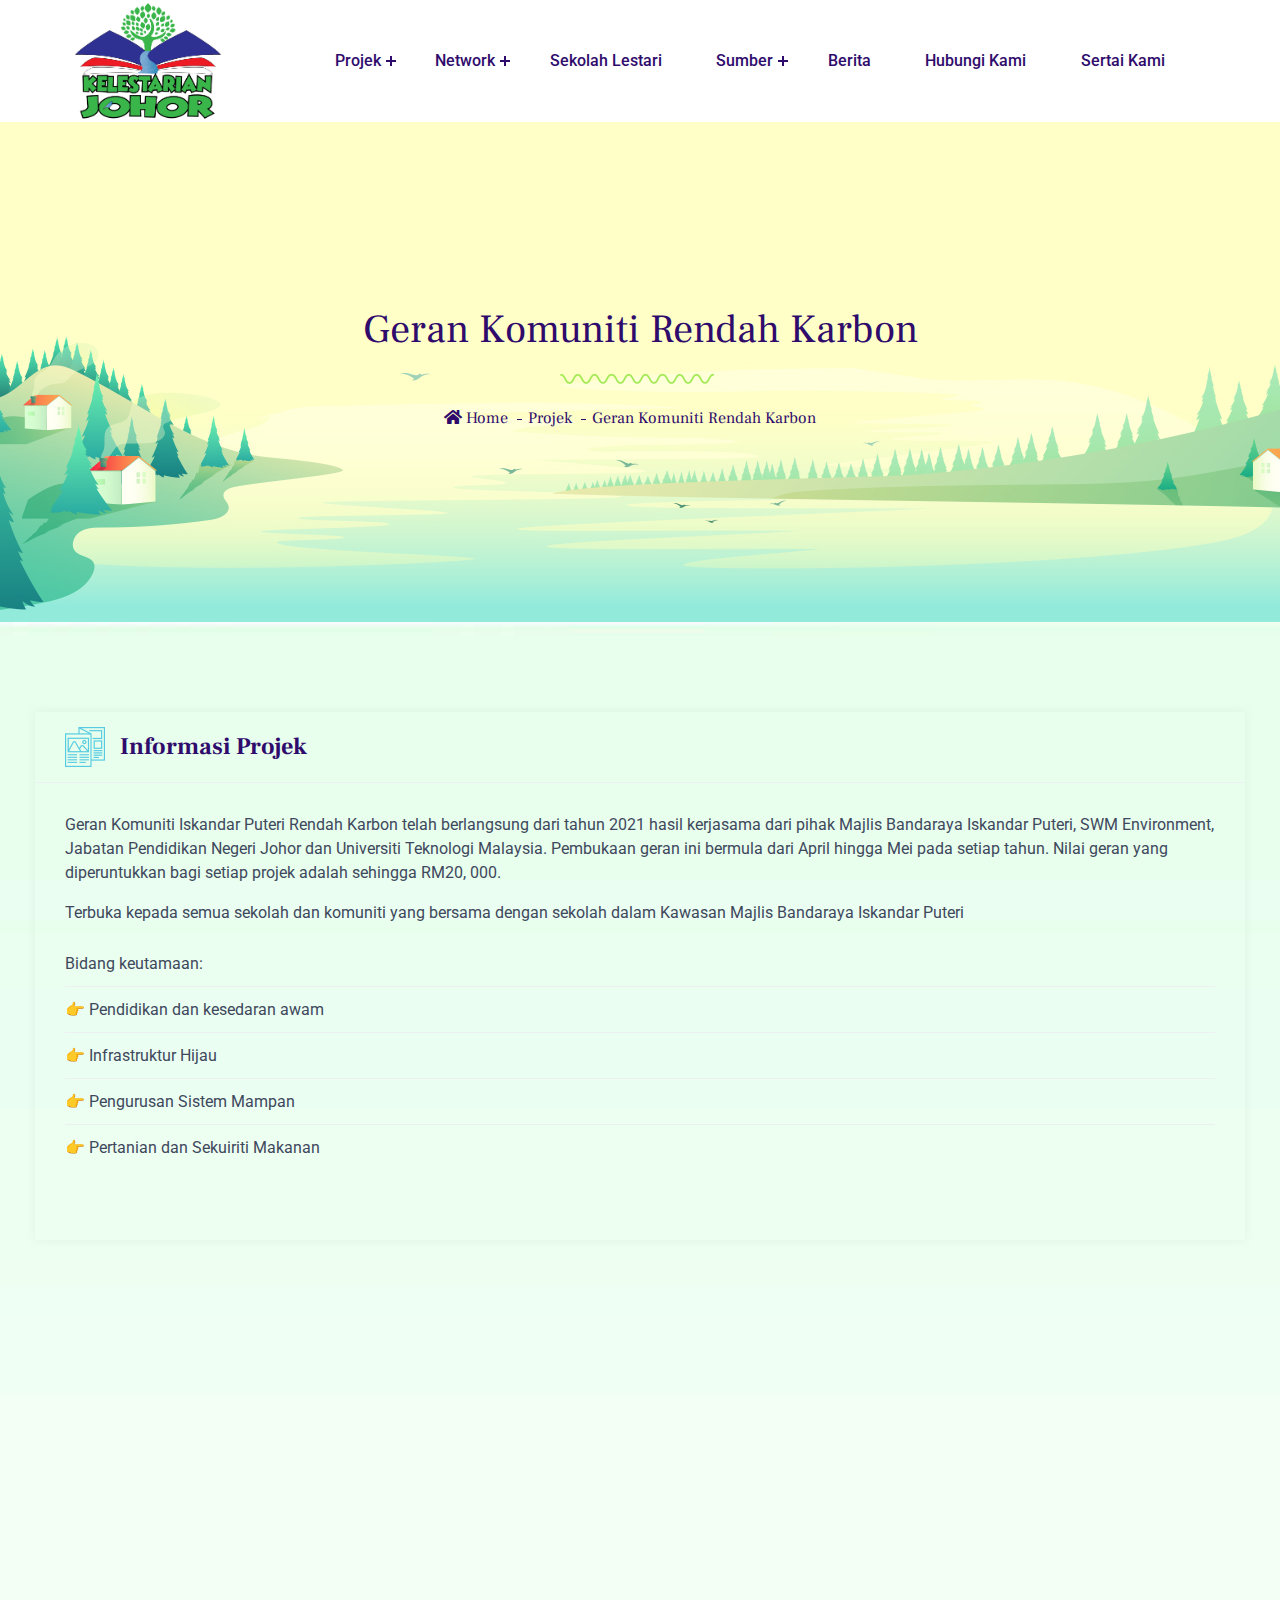
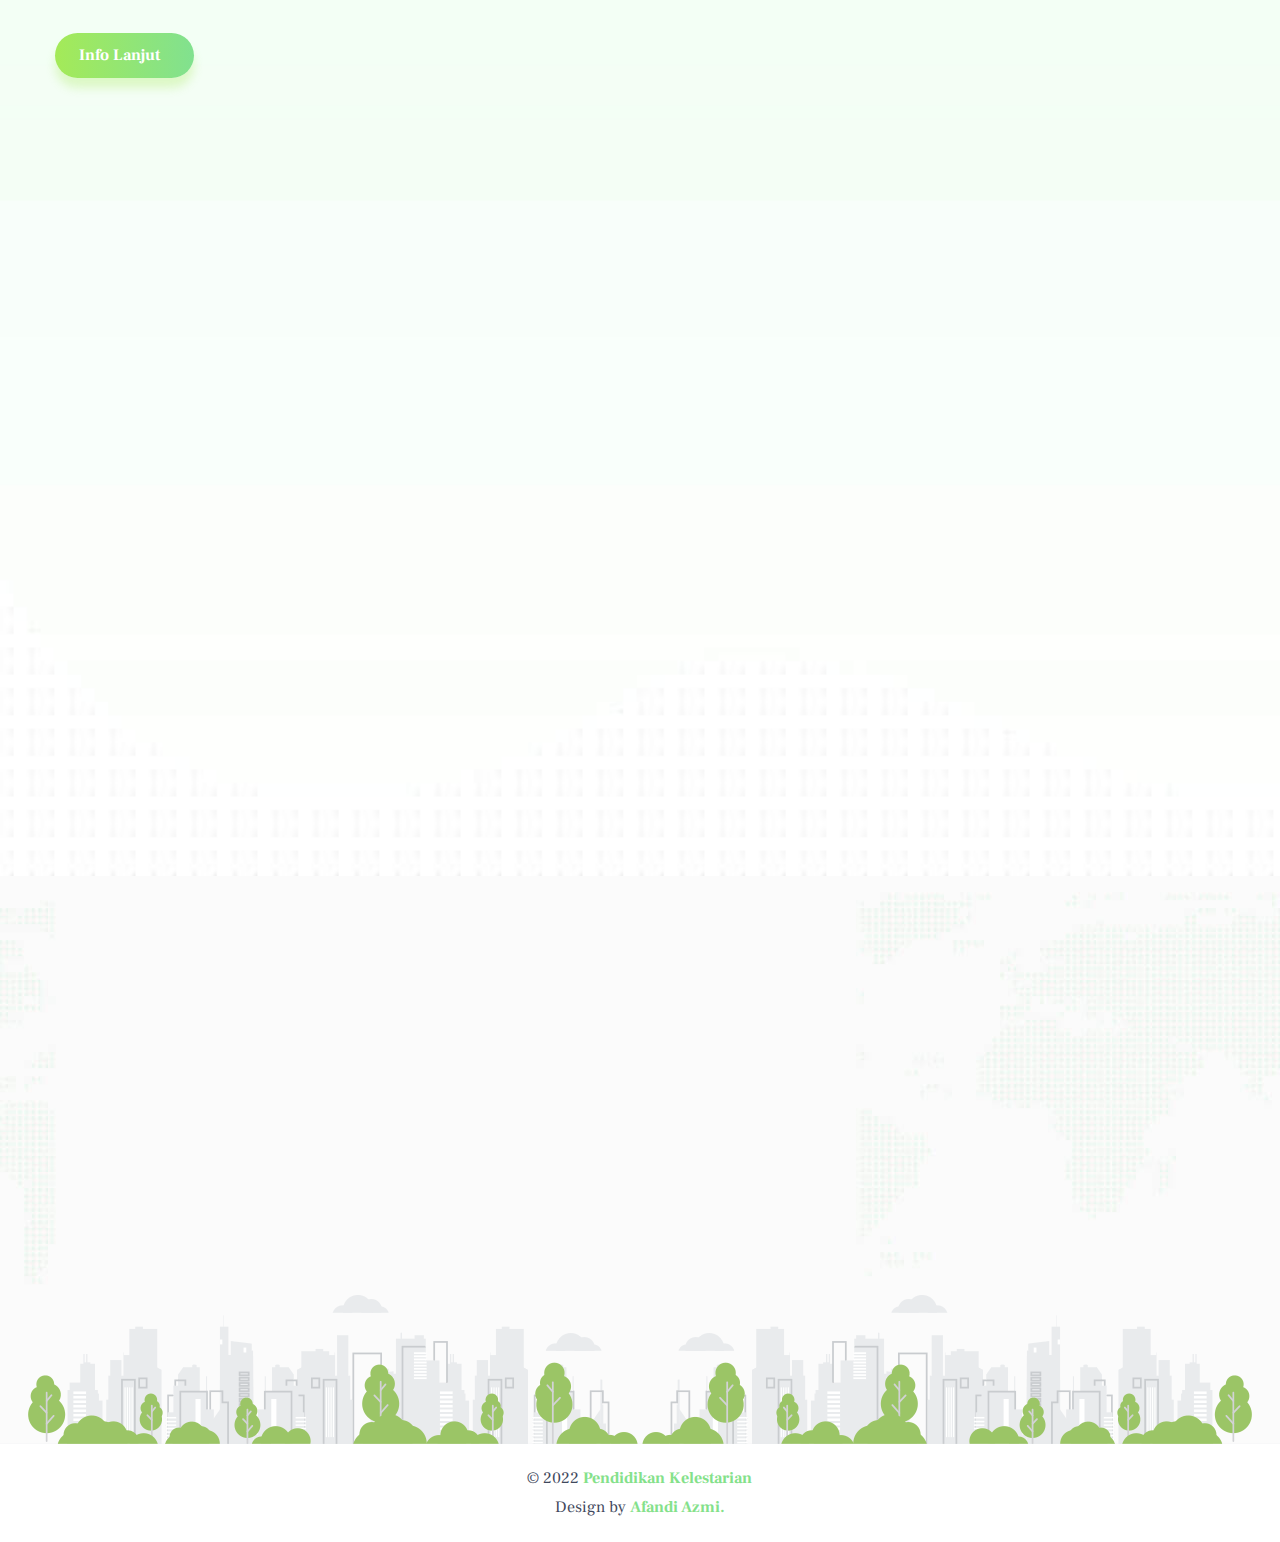
<file: GeranKomunitiRendahKarbon.html>
<!DOCTYPE html>
<html lang="en">
  <head>
    <meta charset="UTF-8" />
    <meta name="viewport" content="width=device-width, initial-scale=1.0" />
    <meta http-equiv="X-UA-Compatible" content="ie=edge" />
    <title>Kelestarian Johor</title>

    <link
      href="https://fonts.googleapis.com/css?family=Frank+Ruhl+Libre:300,400,500,700,900&display=swap"
      rel="stylesheet"
    />
    <link
      href="https://fonts.googleapis.com/css?family=Roboto:100,100i,300,300i,400,400i,500,500i,700,700i,900,900i"
      rel="stylesheet"
    />

    <link rel="shortcut icon" href="assets/images/logo/01.png" />
    <link rel="stylesheet" href="assets/css/animate.css" />
    <link rel="stylesheet" href="assets/css/aos.css" />
    <link rel="stylesheet" href="assets/css/bootstrap.min.css" />
    <link rel="stylesheet" href="assets/css/fontawesome.css" />
    <link rel="stylesheet" href="assets/css/lightcase.css" />
    <link rel="stylesheet" href="assets/css/swiper.min.css" />
    <link rel="stylesheet" href="assets/css/slick.css" />
    <link rel="stylesheet" href="assets/css/slick-theme.css" />
    <link rel="stylesheet" href="assets/css/style.css" />
  </head>
  <body>
    <!-- search area -->
    <div class="search-area">
      <div class="search-input">
        <div class="search-close">
          <span></span>
          <span></span>
        </div>
        <form>
          <input type="text" name="text" placeholder="*Search Here......." />
        </form>
      </div>
    </div>
    <!-- search area -->

    <div class="body-wrapper">
      <!-- mobile menu start -->
      <div class="mobile-menu">
        <nav class="mobile-header primary-menu d-xl-none">
          <div class="header-logo">
            <a href="index.html" class="logo"
              ><img src="assets/images/logo/01.png" alt="logo"
            /></a>
          </div>
          <div class="header-bar">
            <span></span>
            <span></span>
            <span></span>
          </div>
        </nav>
        <nav class="menu">
          <div class="mobile-menu-area d-xl-none">
            <div class="mobile-menu-area-inner" id="scrollbar">
              <div class="mobile-search">
                <input type="text" placeholder="Search Here........." />
                <button type="submit"><i class="fas fa-search"></i></button>
              </div>
              <ul class="m-menu">
                <li>
                  <a>Projek</a>
                  <ul class="m-submenu">
                    <li>
                      <a class="active" href="GeranKomunitiRendahKarbon.html"
                        >Geran Komuniti Rendah Karbon</a
                      >
                    </li>
                    <li><a href="#">Pertandingan Kalender IPRK</a></li>
                    <li><a href="#">Pocket Event/ Drive Through</a></li>
                    <li><a href="#">IMELC</a></li>
                    <li><a href="#">Johor SDGs School Challenge</a></li>
                    <li>
                      <a href="#"
                        >RCE Iskandar Sustainable and Low Carbon Exhibition
                      </a>
                    </li>
                  </ul>
                </li>
                <li>
                  <a>Network</a>
                  <ul class="m-submenu">
                    <li><a href="#">SWM </a></li>
                    <li><a href="#">IRDA </a></li>
                    <li><a href="#">MBIP </a></li>
                  </ul>
                </li>
                <li>
                  <a>Sekolah Lestari </a>
                </li>
                <li>
                  <a>Sumber</a>
                  <ul class="m-submenu">
                    <li>
                      <a href="#">Pelan Tindakan kelestarian</a>
                    </li>
                    <li>
                      <a href="#">Pelan Pembangunan Mampan Johor</a>
                    </li>
                  </ul>
                </li>

                <li><a href="#">Berita</a></li>
                <li><a href="#">Hubungi Kami</a></li>
                <li><a href="#">Sertai Kami</a></li>
              </ul>
            </div>
          </div>
        </nav>
      </div>
      <!-- moboli menu ending -->

      <!-- header section start -->
      <header class="header-section d-xl-block d-none">
        <div class="header-area">
          <div class="logo">
            <a href="index.html"
              ><img src="assets/images/logo/01.png" alt="logo"
            /></a>
          </div>
          <div class="main-menu d-none d-xl-block">
            <ul class="menu">
              <li>
                <a>Projek</a>
                <ul>
                  <li>
                    <a class="active" href="GeranKomunitiRendahKarbon.html"
                      >Geran Komuniti Rendah Karbon</a
                    >
                  </li>
                  <li><a href="#">Pertandingan Kalender IPRK</a></li>
                  <li><a href="#">Pocket Event/ Drive Through</a></li>
                  <li><a href="#">IMELC</a></li>
                  <li><a href="#">Johor SDGs School Challenge</a></li>
                  <li>
                    <a href="#"
                      >RCE Iskandar Sustainable and Low Carbon Exhibition
                    </a>
                  </li>
                </ul>
              </li>
              <li>
                <a>Network</a>
                <ul>
                  <li><a href="#">SWM </a></li>
                  <li><a href="#">IRDA </a></li>
                  <li><a href="#">MBIP </a></li>
                </ul>
              </li>
              <li>
                <a>Sekolah Lestari </a>
              </li>
              <li>
                <a>Sumber</a>
                <ul>
                  <li>
                    <a href="#">Pelan Tindakan kelestarian</a>
                  </li>
                  <li>
                    <a href="#">Pelan Pembangunan Mampan Johor</a>
                  </li>
                </ul>
              </li>

              <li><a href="#">Berita</a></li>
              <li><a href="#">Hubungi Kami</a></li>
              <li><a href="#">Sertai Kami</a></li>
            </ul>
          </div>
          <ul class="right-side d-none d-xl-flex">
            <li>
              <a class="search-start">
                <i class="fas fa-search"></i>
              </a>
            </li>
          </ul>
        </div>
      </header>
      <!-- header section ending -->

      <!-- page header section start here -->
      <section class="page-header">
        <div class="page-header-area">
          <div class="container">
            <div class="page-header-content">
              <div class="page-header-title">
                <h2>
                  <span>Geran Komuniti Rendah Karbon</span>
                </h2>
              </div>
              <ul class="breadcamp">
                <li>
                  <a href="#"><i class="fas fa-home"></i> Home</a>
                </li>
                <li><a href="#">Projek</a></li>
                <li><a class="active">Geran Komuniti Rendah Karbon</a></li>
              </ul>
            </div>
          </div>
        </div>
      </section>
      <!-- page header section ending here -->

      <!-- feature section start here -->
      <section
        class="feature-section style-two padding-tb"
        style="
          background-image: url(assets/images/feature/bg-image.jpg);
          background-size: cover;
          overflow: hidden;
        "
      >
        <div class="container">
          <div class="section-wrapper row">
            <div class="project-item">
              <div class="project-inner">
                <div class="project-header">
                  <img
                    src="assets/images/project/single/icon/06.png"
                    alt="project-icon"
                  />
                  <h4>Informasi Projek</h4>
                </div>
                <div class="project-body">
                  <p>
                    Geran Komuniti Iskandar Puteri Rendah Karbon telah
                    berlangsung dari tahun 2021 hasil kerjasama dari pihak
                    Majlis Bandaraya Iskandar Puteri, SWM Environment, Jabatan
                    Pendidikan Negeri Johor dan Universiti Teknologi Malaysia.
                    Pembukaan geran ini bermula dari April hingga Mei pada
                    setiap tahun. Nilai geran yang diperuntukkan bagi setiap
                    projek adalah sehingga RM20, 000.
                  </p>
                  <p>
                    Terbuka kepada semua sekolah dan komuniti yang bersama
                    dengan sekolah dalam Kawasan Majlis Bandaraya Iskandar
                    Puteri
                  </p>
                  <ul>
                    <li><a>Bidang keutamaan: </a></li>
                    <li><a>👉 Pendidikan dan kesedaran awam</a></li>
                    <li><a>👉 Infrastruktur Hijau</a></li>
                    <li><a>👉 Pengurusan Sistem Mampan </a></li>
                    <li><a>👉 Pertanian dan Sekuiriti Makanan</a></li>
                  </ul>
                </div>
              </div>
            </div>

            <br />
            <br />
            <br />

            <div class="col-lg-6 col-12">
              <div
                class="post-thumb"
                data-aos="fade-right"
                data-aos-duration="700"
              >
                <img
                  src="assets/images/campaign/BLANK GREEN GRADIENT.jpg"
                  alt="feature"
                />
              </div>
            </div>
          </div>
          <a
            href="https://sites.google.com/utm.my/iskandarputerirendahkarbon"
            class="custom-btn"
            >Info Lanjut <i class="fas"></i
          ></a>
          <br />
          <br />
          <br />

          <div>
            <div
              class="post-thumb"
              data-aos="fade-right"
              data-aos-duration="700"
            >
              <img
                src="assets/images/campaign/kejayaanGKRK.png"
                alt="feature"
              />
            </div>
          </div>
        </div>
      </section>

      <!-- footer section start here -->
      <footer class="footer-section">
        <div
          class="footer-top"
          style="
            background-image: url(assets/images/footer/bg-image.jpg);
            background-position: center bottom;
            overflow: hidden;
          "
        >
          <div class="container">
            <div class="bottom row justify-content-center">
              <div
                class="col-xl-4 col-lg-6 col-12"
                data-aos="fade-right"
                data-aos-duration="700"
              >
                <div class="bottom-item">
                  <div class="footer-logo">
                    <a href="index.html"
                      ><img src="assets/images/logo/01.png" alt="footer-logo"
                    /></a>
                  </div>
                  <p>
                    Monotnec deplos copertve chanvae anding crorate Qhanin
                    Unique Qnderwhe Premum Converenc With Uheing Mutmeda Nquel
                    Undehele Mandinge theme Qhanin Unique Qnderwhe Premum
                    Converenc With Environment & Ecology Theme.
                  </p>
                  <a href="#" class="custom-btn"
                    >Read More <i class="fas fa-angle-double-right"></i
                  ></a>
                </div>
              </div>
              <div
                class="col-xl-4 col-lg-6 col-12"
                data-aos="fade-up"
                data-aos-duration="700"
              >
                <div class="bottom-item">
                  <h4>Recent Blog Posts</h4>
                  <ul>
                    <li class="post-item">
                      <div class="post-thumb">
                        <a href="#"
                          ><img
                            src="assets/images/footer/blog/01.jpg"
                            alt="footer"
                        /></a>
                      </div>
                      <div class="post-content">
                        <h6>
                          <a href="#"
                            >Enable Seaming Matera Foring Orhonal Ouring
                            Vortals</a
                          >
                        </h6>
                        <p>20 December 2019</p>
                      </div>
                    </li>
                    <li class="post-item">
                      <div class="post-thumb">
                        <a href="#"
                          ><img
                            src="assets/images/footer/blog/02.jpg"
                            alt="footer"
                        /></a>
                      </div>
                      <div class="post-content">
                        <h6>
                          <a href="#"
                            >Unable Seaming Matera Foring Erhonal Ouring
                            Vortals</a
                          >
                        </h6>
                        <p>20 December 2019</p>
                      </div>
                    </li>
                  </ul>
                </div>
              </div>
              <div
                class="col-xl-4 col-lg-6 col-12"
                data-aos="fade-left"
                data-aos-duration="700"
              >
                <div class="bottom-item">
                  <h4>Our Photo Gallery</h4>
                  <ul class="footer-gallery">
                    <li>
                      <div class="post-thumb">
                        <a href="#"
                          ><img
                            src="assets/images/footer/gallery/01.jpg"
                            alt="footer-gallery"
                        /></a>
                      </div>
                    </li>
                    <li>
                      <div class="post-thumb">
                        <a href="#"
                          ><img
                            src="assets/images/footer/gallery/02.jpg"
                            alt="footer-gallery"
                        /></a>
                      </div>
                    </li>
                    <li>
                      <div class="post-thumb">
                        <a href="#"
                          ><img
                            src="assets/images/footer/gallery/03.jpg"
                            alt="footer-gallery"
                        /></a>
                      </div>
                    </li>
                    <li>
                      <div class="post-thumb">
                        <a href="#"
                          ><img
                            src="assets/images/footer/gallery/04.jpg"
                            alt="footer-gallery"
                        /></a>
                      </div>
                    </li>
                    <li>
                      <div class="post-thumb">
                        <a href="#"
                          ><img
                            src="assets/images/footer/gallery/05.jpg"
                            alt="footer-gallery"
                        /></a>
                      </div>
                    </li>
                    <li>
                      <div class="post-thumb">
                        <a href="#"
                          ><img
                            src="assets/images/footer/gallery/06.jpg"
                            alt="footer-gallery"
                        /></a>
                      </div>
                    </li>
                  </ul>
                </div>
              </div>
            </div>
          </div>
        </div>
        <div class="footer-bottom">
          <div class="container">
            <div class="section-wrapper">
              <div class="left">
                <span
                  >&copy; 2022 <a href="index.html">Pendidikan Kelestarian</a>
                  <br />Design by <a href="#">Afandi Azmi.</a></span
                >
              </div>
              <!-- <ul class="right">
                <li>
                  <a class="facebook" href="#"
                    ><i class="fab fa-facebook-f"></i
                  ></a>
                  <span>Facebook</span>
                </li>
                <li>
                  <a class="google" href="#"
                    ><i class="fab fa-google-plus-g"></i
                  ></a>
                  <span>Google Plus</span>
                </li>
                <li>
                  <a class="twitter" href="#"><i class="fab fa-twitter"></i></a>
                  <span>Twitter</span>
                </li>
                <li>
                  <a class="pinterest" href="#"
                    ><i class="fab fa-pinterest-p"></i
                  ></a>
                  <span>Pinterest</span>
                </li>
                <li>
                  <a class="linkedin" href="#"
                    ><i class="fab fa-linkedin-in"></i
                  ></a>
                  <span>Linkedin</span>
                </li>
              </ul> -->
            </div>
          </div>
        </div>
      </footer>
      <!-- footer section end here -->
    </div>

    <!-- scroll to top -->
    <a href="#" class="scrollToTop"><i class="fas fa-angle-up"></i></a>
    <!-- scroll to top -->

    <script src="assets/js/jquery.js"></script>
    <script src="assets/js/waypoints.min.js"></script>
    <script src="assets/js/bootstrap.min.js"></script>
    <script src="assets/js/fontawesome.min.js"></script>
    <script src="assets/js/isotope.pkgd.min.js"></script>
    <script src="assets/js/lightcase.js"></script>
    <script src="assets/js/jquery.counterup.min.js"></script>
    <script src="assets/js/swiper.min.js"></script>
    <script src="assets/js/progress.js"></script>
    <script src="assets/js/aos.js"></script>
    <script src="assets/js/wow.min.js"></script>
    <script src="assets/js/map-custom.js"></script>
    <script src="assets/js/slick.min.js"></script>
    <script src="assets/js/theia-sticky-sidebar.js"></script>
    <script src="assets/js/functions.js"></script>
  </body>
</html>
</file>
<file: assets/css/style.css>
/*---------------------------------------------
Table of CONTENT
-----------------------------------------------
01. Default CSS
02. Header 
  * Style-1
  * Style-2
  * Mobile Menu
03. Banner 
  * Style-1
  * Style-2
04. Page Header
05. Feature
  * Style-1
  * Style-2
  * Style-3
  * Style-4
06. Campaigns
  * Campaign
    * style-1
    * style-2
    * style-3
    * style-4
    * style-5
  * Campaign Single

07. Support
  * Style-1
  * Style-2
08. Project
  * Style-1
  * Style-2
  * Project Single
09. Testimonial
10. Sponsor
11. Volunteer
  * Style-1
  * Style-2
  * Volunteer Single
12. Blog
  * Style-1
  * Style-2
  * Sidebar Widget
  * Blog Single
13. Shop
  * Shop Page
  * Shop Single Page
  * Shope Cart Page
14. Contact
15. Gmaps
16. 404
17. Footer
-----------------------------------------------*/
/*@@@@@@@@@@@@@@   01. Default CSS   @@@@@@@@@@@@@@@@@*/
html {
  font-family: sans-serif;
  -ms-text-size-adjust: 100%;
  -webkit-text-size-adjust: 100%;
}

body {
  margin: 0;
  margin-top: 66px;
  font-size: 16px;
  color: #3f485d;
  line-height: 29px;
  position: relative;
  background: #fff;
  font-family: "Roboto", sans-serif;
}
@media (min-width: 1200px) {
  body {
    margin-top: 0px;
  }
}
body.body-padding {
  padding-top: 0px;
}
@media (min-width: 1200px) {
  body.body-padding {
    padding-top: 125px;
  }
}
body.boxed {
  background-image: url(../../assets/css/images/bg/01.jpg);
  background-attachment: fixed;
}
@media (min-width: 1200px) {
  body.boxed .body-wrapper {
    width: 1200px;
    margin: auto;
    margin-top: 40px;
    background: #fff;
  }
  body.boxed .body-wrapper .header-section.menu-fixed {
    width: 1200px;
  }
  body.boxed .body-wrapper .header-section .header-area .right-side > li:first-child {
    display: none;
  }
}
@media (min-width: 1200px) {
  body.boxed .body-wrapper .header-section .header-area .right-side {
    width: auto;
  }
}

article,
aside,
footer,
header,
nav,
section {
  display: block;
}

figcaption,
figure,
main {
  display: block;
}

figure {
  margin: 1em 0;
}

hr {
  -webkit-box-sizing: content-box;
  -moz-box-sizing: content-box;
  box-sizing: content-box;
  height: 0;
  overflow: visible;
}

pre {
  font-family: monospace, monospace;
  font-size: 1em;
}

a {
  background-color: transparent;
  -webkit-text-decoration-skip: objects;
  outline: none;
  -webkit-transition: all 0.3s ease;
  -moz-transition: all 0.3s ease;
  transition: all 0.3s ease;
}

a:hover {
  text-decoration: none;
}

a:active,
a:hover,
a:focus {
  outline-width: 0;
  outline: none !important;
}

abbr[title] {
  border-bottom: 1px #ecf0f3 dotted;
  text-decoration: none;
}

b,
strong {
  font-weight: inherit;
}

b,
strong {
  font-weight: 700;
}

code,
kbd,
samp {
  font-family: monospace, monospace;
  font-size: 1em;
}

dfn {
  font-style: italic;
}

mark {
  background-color: #eee;
  color: #222;
}

small {
  font-size: 80%;
}

sub,
sup {
  font-size: 75%;
  line-height: 0;
  position: relative;
  vertical-align: baseline;
}

sub {
  bottom: -0.25em;
}

sup {
  top: -0.5em;
}

audio,
video {
  display: inline-block;
}

audio:not([controls]) {
  display: none;
  height: 0;
}

img {
  border-style: none;
}

svg:not(:root) {
  overflow: hidden;
}

button,
input,
optgroup,
select,
textarea {
  font-family: sans-serif;
  font-size: 100%;
  margin: 0;
}

button,
input {
  overflow: visible;
}

button:focus,
input:focus {
  outline: none;
}

button,
select {
  text-transform: none;
}

button,
html [type="button"],
[type="reset"],
[type="submit"] {
  -webkit-appearance: button;
}

button::-moz-focus-inner,
[type="button"]::-moz-focus-inner,
[type="reset"]::-moz-focus-inner,
[type="submit"]::-moz-focus-inner {
  border-style: none;
  padding: 0;
}

button:-moz-focusring,
[type="button"]:-moz-focusring,
[type="reset"]:-moz-focusring,
[type="submit"]:-moz-focusring {
  outline: 1px dotted ButtonText;
}

fieldset {
  border: 1px solid #bbb;
  margin: 0 2px;
  padding: 0.35em 0.625em 0.75em;
}

legend {
  -webkit-box-sizing: border-box;
  -moz-box-sizing: border-box;
  box-sizing: border-box;
  color: inherit;
  display: table;
  max-width: 100%;
  padding: 0;
  white-space: normal;
}

progress {
  display: inline-block;
  vertical-align: baseline;
}

textarea {
  overflow: auto;
}

[type="checkbox"],
[type="radio"] {
  -webkit-box-sizing: border-box;
  -moz-box-sizing: border-box;
  box-sizing: border-box;
  padding: 0;
}

[type="number"]::-webkit-inner-spin-button,
[type="number"]::-webkit-outer-spin-button {
  height: auto;
}

[type="search"] {
  -webkit-appearance: textfield;
  outline-offset: -2px;
}

[type="search"]::-webkit-search-cancel-button,
[type="search"]::-webkit-search-decoration {
  -webkit-appearance: none;
}

::-webkit-file-upload-button {
  -webkit-appearance: button;
  font: inherit;
}

details,
menu {
  display: block;
}

summary {
  display: list-item;
}

canvas {
  display: inline-block;
}

template {
  display: none;
}

[hidden] {
  display: none;
}

/*--------------------------------------------------------------
2.0 Accessibility
--------------------------------------------------------------*/
/* Text meant only for screen readers. */
.screen-reader-text {
  clip: rect(1px, 1px, 1px, 1px);
  height: 1px;
  overflow: hidden;
  position: absolute !important;
  width: 1px;
  word-wrap: normal !important;
  /* Many screen reader and browser combinations announce broken words as they would appear visually. */
}

.screen-reader-text:focus {
  background-color: #f1f1f1;
  -webkit-border-radius: 3px;
  border-radius: 3px;
  -webkit-box-shadow: 0 0 2px 2px rgba(0, 0, 0, 0.6);
  box-shadow: 0 0 2px 2px rgba(0, 0, 0, 0.6);
  clip: auto !important;
  color: #21759b;
  display: block;
  font-size: 14px;
  font-size: 0.875rem;
  font-weight: 700;
  height: auto;
  left: 5px;
  line-height: normal;
  padding: 15px 23px 14px;
  text-decoration: none;
  top: 5px;
  width: auto;
  z-index: 100000;
  /* Above WP toolbar. */
}

/*--------------------------------------------------------------
3.0 Alignments
--------------------------------------------------------------*/
.alignleft {
  display: inline;
  float: left;
  margin-right: 1.5em;
}

.alignright {
  display: inline;
  float: right;
  margin-left: 1.5em;
}

.aligncenter {
  clear: both;
  display: block;
  margin-left: auto;
  margin-right: auto;
}

/*--------------------------------------------------------------
4.0 Clearings
--------------------------------------------------------------*/
.clear:before,
.clear:after,
.entry-content:before,
.entry-content:after,
.comment-content:before,
.comment-content:after,
.site-header:before,
.site-header:after,
.site-content:before,
.site-content:after,
.site-footer:before,
.site-footer:after,
.nav-links:before,
.nav-links:after,
.pagination:before,
.pagination:after,
.comment-author:before,
.comment-author:after,
.widget-area:before,
.widget-area:after,
.widget:before,
.widget:after,
.comment-meta:before,
.comment-meta:after {
  content: "";
  display: table;
  table-layout: fixed;
}

.clear:after,
.entry-content:after,
.comment-content:after,
.site-header:after,
.site-content:after,
.site-footer:after,
.nav-links:after,
.pagination:after,
.comment-author:after,
.widget-area:after,
.widget:after,
.comment-meta:after {
  clear: both;
}

/*--------------------------------------------------------------
5.0 Typography
--------------------------------------------------------------*/
body,
button,
input,
select,
textarea {
  color: #3f485d;
  font-family: "Roboto", sans-serif;
  font-size: 1rem;
  font-weight: 400;
}

h1,
h2,
h3,
h4,
h5,
h6 {
  clear: both;
  margin: 0 0 0.25em;
  color: #2f0b6c;
  font-family: "Frank Ruhl Libre", serif;
  font-weight: 700;
}

h1 a,
h2 a,
h3 a,
h4 a,
h5,
h6 a {
  clear: both;
  color: #2f0b6c;
  font-family: "Frank Ruhl Libre", serif;
  font-weight: 700;
  text-decoration: none;
}

h1:first-child,
h2:first-child,
h3:first-child,
h4:first-child,
h5:first-child,
h6:first-child {
  padding-top: 0;
}

h1 {
  font-size: 65px;
}

h2 {
  font-size: 30px;
}

h3 {
  font-size: 24px;
}

h4 {
  font-size: 20px;
}

h5 {
  font-size: 20px;
}

h6 {
  font-size: 16px;
}

p {
  margin: 0 0 1em;
  font-size: 16px;
  color: #3f485d;
  line-height: 24px;
  font-weight: 400;
}

dfn,
cite,
em,
i {
  font-style: italic;
}

blockquote {
  padding: 0px 20px 0px 50px;
  font-weight: 400;
  margin-bottom: 0;
  font-size: 1.125rem;
  line-height: 1.625rem;
  color: #3f485d;
  position: relative;
  font-family: "Frank Ruhl Libre", serif;
}

blockquote:before {
  top: 5px;
  left: 0px;
  width: 40px;
  height: 30px;
  background: url(../../assets/images/blog/single/blockquote.png);
}

blockquote:after {
  width: 4px;
  height: 100%;
  background: #7fe092;
  top: 0px;
  left: 0px;
  border-radius: 100px;
}

blockquote cite {
  display: block;
  font-style: normal;
  font-weight: 400;
  margin-top: 0.5em;
  font-family: "Roboto", sans-serif;
  font-size: 16px;
  color: #3f485d;
}

address {
  margin: 0 0 1.5em;
  line-height: 24px;
}

pre {
  background: #eee;
  font-family: "Courier 10 Pitch", Courier, monospace;
  font-size: 1rem;
  margin-bottom: 1.6em;
  max-width: 100%;
  overflow: auto;
  padding: 1.6em;
}

code,
kbd,
tt,
var {
  font-family: Monaco, Consolas, "Andale Mono", "DejaVu Sans Mono", monospace;
  font-size: 1rem;
}

abbr,
acronym {
  border-bottom: 1px dotted #666;
  cursor: help;
}

mark,
ins {
  background: #eee;
  text-decoration: none;
}

big {
  font-size: 125%;
}

:focus {
  outline: none;
}

/* Typography for Arabic Font */
html[lang="ar"] body,
html[lang="ar"] button,
html[lang="ar"] input,
html[lang="ar"] select,
html[lang="ar"] textarea,
html[lang="ary"] body,
html[lang="ary"] button,
html[lang="ary"] input,
html[lang="ary"] select,
html[lang="ary"] textarea,
html[lang="azb"] body,
html[lang="azb"] button,
html[lang="azb"] input,
html[lang="azb"] select,
html[lang="azb"] textarea,
html[lang="fa-IR"] body,
html[lang="fa-IR"] button,
html[lang="fa-IR"] input,
html[lang="fa-IR"] select,
html[lang="fa-IR"] textarea,
html[lang="haz"] body,
html[lang="haz"] button,
html[lang="haz"] input,
html[lang="haz"] select,
html[lang="haz"] textarea,
html[lang="ps"] body,
html[lang="ps"] button,
html[lang="ps"] input,
html[lang="ps"] select,
html[lang="ps"] textarea,
html[lang="ur"] body,
html[lang="ur"] button,
html[lang="ur"] input,
html[lang="ur"] select,
html[lang="ur"] textarea {
  font-family: Tahoma, Arial, sans-serif;
}

html[lang="ar"] h1,
html[lang="ar"] h2,
html[lang="ar"] h3,
html[lang="ar"] h4,
html[lang="ar"] h5,
html[lang="ar"] h6,
html[lang="ary"] h1,
html[lang="ary"] h2,
html[lang="ary"] h3,
html[lang="ary"] h4,
html[lang="ary"] h5,
html[lang="ary"] h6,
html[lang="azb"] h1,
html[lang="azb"] h2,
html[lang="azb"] h3,
html[lang="azb"] h4,
html[lang="azb"] h5,
html[lang="azb"] h6,
html[lang="fa-IR"] h1,
html[lang="fa-IR"] h2,
html[lang="fa-IR"] h3,
html[lang="fa-IR"] h4,
html[lang="fa-IR"] h5,
html[lang="fa-IR"] h6,
html[lang="haz"] h1,
html[lang="haz"] h2,
html[lang="haz"] h3,
html[lang="haz"] h4,
html[lang="haz"] h5,
html[lang="haz"] h6,
html[lang="ps"] h1,
html[lang="ps"] h2,
html[lang="ps"] h3,
html[lang="ps"] h4,
html[lang="ps"] h5,
html[lang="ps"] h6,
html[lang="ur"] h1,
html[lang="ur"] h2,
html[lang="ur"] h3,
html[lang="ur"] h4,
html[lang="ur"] h5,
html[lang="ur"] h6 {
  font-weight: 700;
}

/* Typography for Chinese Font */
html[lang^="zh-"] body,
html[lang^="zh-"] button,
html[lang^="zh-"] input,
html[lang^="zh-"] select,
html[lang^="zh-"] textarea {
  font-family: "PingFang TC", "Helvetica Neue", Helvetica, STHeitiTC-Light, Arial, sans-serif;
}

html[lang="zh-CN"] body,
html[lang="zh-CN"] button,
html[lang="zh-CN"] input,
html[lang="zh-CN"] select,
html[lang="zh-CN"] textarea {
  font-family: "PingFang SC", "Helvetica Neue", Helvetica, STHeitiSC-Light, Arial, sans-serif;
}

html[lang^="zh-"] h1,
html[lang^="zh-"] h2,
html[lang^="zh-"] h3,
html[lang^="zh-"] h4,
html[lang^="zh-"] h5,
html[lang^="zh-"] h6 {
  font-weight: 700;
}

/* Typography for Cyrillic Font */
html[lang="bg-BG"] body,
html[lang="bg-BG"] button,
html[lang="bg-BG"] input,
html[lang="bg-BG"] select,
html[lang="bg-BG"] textarea,
html[lang="ru-RU"] body,
html[lang="ru-RU"] button,
html[lang="ru-RU"] input,
html[lang="ru-RU"] select,
html[lang="ru-RU"] textarea,
html[lang="uk"] body,
html[lang="uk"] button,
html[lang="uk"] input,
html[lang="uk"] select,
html[lang="uk"] textarea {
  font-family: "Helvetica Neue", Helvetica, "Segoe UI", Arial, sans-serif;
}

html[lang="bg-BG"] h1,
html[lang="bg-BG"] h2,
html[lang="bg-BG"] h3,
html[lang="bg-BG"] h4,
html[lang="bg-BG"] h5,
html[lang="bg-BG"] h6,
html[lang="ru-RU"] h1,
html[lang="ru-RU"] h2,
html[lang="ru-RU"] h3,
html[lang="ru-RU"] h4,
html[lang="ru-RU"] h5,
html[lang="ru-RU"] h6,
html[lang="uk"] h1,
html[lang="uk"] h2,
html[lang="uk"] h3,
html[lang="uk"] h4,
html[lang="uk"] h5,
html[lang="uk"] h6 {
  font-weight: 700;
}

/* Typography for Devanagari Font */
html[lang="bn-BD"] body,
html[lang="bn-BD"] button,
html[lang="bn-BD"] input,
html[lang="bn-BD"] select,
html[lang="bn-BD"] textarea,
html[lang="hi-IN"] body,
html[lang="hi-IN"] button,
html[lang="hi-IN"] input,
html[lang="hi-IN"] select,
html[lang="hi-IN"] textarea,
html[lang="mr-IN"] body,
html[lang="mr-IN"] button,
html[lang="mr-IN"] input,
html[lang="mr-IN"] select,
html[lang="mr-IN"] textarea {
  font-family: Arial, sans-serif;
}

html[lang="bn-BD"] h1,
html[lang="bn-BD"] h2,
html[lang="bn-BD"] h3,
html[lang="bn-BD"] h4,
html[lang="bn-BD"] h5,
html[lang="bn-BD"] h6,
html[lang="hi-IN"] h1,
html[lang="hi-IN"] h2,
html[lang="hi-IN"] h3,
html[lang="hi-IN"] h4,
html[lang="hi-IN"] h5,
html[lang="hi-IN"] h6,
html[lang="mr-IN"] h1,
html[lang="mr-IN"] h2,
html[lang="mr-IN"] h3,
html[lang="mr-IN"] h4,
html[lang="mr-IN"] h5,
html[lang="mr-IN"] h6 {
  font-weight: 700;
}

/* Typography for Greek Font */
html[lang="el"] body,
html[lang="el"] button,
html[lang="el"] input,
html[lang="el"] select,
html[lang="el"] textarea {
  font-family: "Helvetica Neue", Helvetica, Arial, sans-serif;
}

html[lang="el"] h1,
html[lang="el"] h2,
html[lang="el"] h3,
html[lang="el"] h4,
html[lang="el"] h5,
html[lang="el"] h6 {
  font-weight: 700;
}

/* Typography for Gujarati Font */
html[lang="gu-IN"] body,
html[lang="gu-IN"] button,
html[lang="gu-IN"] input,
html[lang="gu-IN"] select,
html[lang="gu-IN"] textarea {
  font-family: Arial, sans-serif;
}

html[lang="gu-IN"] h1,
html[lang="gu-IN"] h2,
html[lang="gu-IN"] h3,
html[lang="gu-IN"] h4,
html[lang="gu-IN"] h5,
html[lang="gu-IN"] h6 {
  font-weight: 700;
}

/* Typography for Hebrew Font */
html[lang="he-IL"] body,
html[lang="he-IL"] button,
html[lang="he-IL"] input,
html[lang="he-IL"] select,
html[lang="he-IL"] textarea {
  font-family: "Arial Hebrew", Arial, sans-serif;
}

html[lang="he-IL"] h1,
html[lang="he-IL"] h2,
html[lang="he-IL"] h3,
html[lang="he-IL"] h4,
html[lang="he-IL"] h5,
html[lang="he-IL"] h6 {
  font-weight: 700;
}

/* Typography for Japanese Font */
html[lang="ja"] body,
html[lang="ja"] button,
html[lang="ja"] input,
html[lang="ja"] select,
html[lang="ja"] textarea {
  font-family: "Hiragino Kaku Gothic Pro", Meiryo, sans-serif;
}

html[lang="ja"] h1,
html[lang="ja"] h2,
html[lang="ja"] h3,
html[lang="ja"] h4,
html[lang="ja"] h5,
html[lang="ja"] h6 {
  font-weight: 700;
}

/* Typography for Korean font */
html[lang="ko-KR"] body,
html[lang="ko-KR"] button,
html[lang="ko-KR"] input,
html[lang="ko-KR"] select,
html[lang="ko-KR"] textarea {
  font-family: "Apple SD Gothic Neo", "Malgun Gothic", "Nanum Gothic", Dotum, sans-serif;
}

html[lang="ko-KR"] h1,
html[lang="ko-KR"] h2,
html[lang="ko-KR"] h3,
html[lang="ko-KR"] h4,
html[lang="ko-KR"] h5,
html[lang="ko-KR"] h6 {
  font-weight: 600;
}

/* Typography for Thai Font */
html[lang="th"] h1,
html[lang="th"] h2,
html[lang="th"] h3,
html[lang="th"] h4,
html[lang="th"] h5,
html[lang="th"] h6 {
  font-family: "Sukhumvit Set", "Helvetica Neue", Helvetica, Arial, sans-serif;
}

html[lang="th"] body,
html[lang="th"] button,
html[lang="th"] input,
html[lang="th"] select,
html[lang="th"] textarea {
  font-family: "Sukhumvit Set", "Helvetica Neue", Helvetica, Arial, sans-serif;
}

/* Remove letter-spacing for all non-latin alphabets */
html[lang="ar"] *,
html[lang="ary"] *,
html[lang="azb"] *,
html[lang="haz"] *,
html[lang="ps"] *,
html[lang^="zh-"] *,
html[lang="bg-BG"] *,
html[lang="ru-RU"] *,
html[lang="uk"] *,
html[lang="bn-BD"] *,
html[lang="hi-IN"] *,
html[lang="mr-IN"] *,
html[lang="el"] *,
html[lang="gu-IN"] *,
html[lang="he-IL"] *,
html[lang="ja"] *,
html[lang="ko-KR"] *,
html[lang="th"] * {
  letter-spacing: 0 !important;
}

/*--------------------------------------------------------------
6.0 Forms
--------------------------------------------------------------*/
label {
  color: #3f485d;
  display: block;
  font-weight: 800;
  margin-bottom: 0.5em;
}

fieldset {
  margin-bottom: 1em;
}

input[type="text"],
input[type="email"],
input[type="url"],
input[type="password"],
input[type="search"],
input[type="number"],
input[type="tel"],
input[type="range"],
input[type="date"],
input[type="month"],
input[type="week"],
input[type="time"],
input[type="datetime"],
input[type="datetime-local"],
input[type="color"],
textarea {
  color: #666;
  background: #fff;
  background-image: -webkit-linear-gradient(rgba(255, 255, 255, 0), rgba(255, 255, 255, 0));
  border: 1px solid #ecf0f3;
  -webkit-border-radius: 3px;
  border-radius: 4px;
  display: block;
  padding: 0.7em;
  width: 100%;
  margin-bottom: 1.25rem;
  outline: none;
}

input[type="text"]:focus,
input[type="email"]:focus,
input[type="url"]:focus,
input[type="password"]:focus,
input[type="search"]:focus,
input[type="number"]:focus,
input[type="tel"]:focus,
input[type="range"]:focus,
input[type="date"]:focus,
input[type="month"]:focus,
input[type="week"]:focus,
input[type="time"]:focus,
input[type="datetime"]:focus,
input[type="datetime-local"]:focus,
input[type="color"]:focus,
textarea:focus {
  color: #222;
  border-color: #3f485d;
}

select {
  border: 1px solid #bbb;
  -webkit-border-radius: 3px;
  border-radius: 3px;
  max-width: 100%;
}

input[type="radio"],
input[type="checkbox"] {
  margin-right: 0.5em;
}

input[type="radio"] + label,
input[type="checkbox"] + label {
  font-weight: 400;
}

button,
input[type="button"],
input[type="submit"] {
  background-color: #222;
  border: 0;
  -webkit-border-radius: 2px;
  border-radius: 2px;
  -webkit-box-shadow: none;
  box-shadow: none;
  color: #fff;
  cursor: pointer;
  display: inline-block;
  font-size: 14px;
  font-size: 0.875rem;
  font-weight: 700;
  padding: 15px 0;
  text-shadow: none;
}

input + button,
input + input[type="button"],
input + input[type="submit"] {
  padding: 0.75em 2em;
}

button.secondary,
input[type="reset"],
input[type="button"].secondary,
input[type="reset"].secondary,
input[type="submit"].secondary {
  background-color: #ddd;
  color: #222;
}

button:hover,
button:focus,
input[type="button"]:hover,
input[type="button"]:focus,
input[type="submit"]:hover,
input[type="submit"]:focus {
  background: #767676;
}

button.secondary:hover,
button.secondary:focus,
input[type="reset"]:hover,
input[type="reset"]:focus,
input[type="button"].secondary:hover,
input[type="button"].secondary:focus,
input[type="reset"].secondary:hover,
input[type="reset"].secondary:focus,
input[type="submit"].secondary:hover,
input[type="submit"].secondary:focus {
  background: #bbb;
}

.comment-form {
  display: flex;
  flex-wrap: wrap;
  margin-top: 40px;
}
.comment-form input[type="text"] {
  padding: 15px;
  border: 0;
  background: #fafafa;
}
@media (min-width: 768px) {
  .comment-form input[type="text"] {
    width: calc(50% - 10px);
  }
}
.comment-form input[type="email"] {
  padding: 15px;
  border: 0;
  background: #fafafa;
}
@media (min-width: 768px) {
  .comment-form input[type="email"] {
    width: calc(50% - 10px);
    margin-left: 10px;
  }
}
.comment-form input[type="url"] {
  padding: 15px;
  border: 0;
  background: #fafafa;
}
.comment-form input[type="submit"] {
  width: 100%;
  background: #7fe092;
  margin-top: 10px;
  transition: all 0.3s ease;
}
.comment-form input[type="submit"]:hover {
  background: #3f485d;
}
.comment-form textarea {
  background: #fafafa;
  margin-bottom: 20px;
  border: none;
}

/* Placeholder text color -- selectors need to be separate to work. */
::-webkit-input-placeholder {
  color: #3f485d;
  font-family: "Roboto", sans-serif;
}

:-moz-placeholder {
  color: #3f485d;
  font-family: "Roboto", sans-serif;
}

::-moz-placeholder {
  color: #3f485d;
  font-family: "Roboto", sans-serif;
  opacity: 1;
  /* Since FF19 lowers the opacity of the placeholder by default */
}

:-ms-input-placeholder {
  color: #3f485d;
  font-family: "Roboto", sans-serif;
}

/*--------------------------------------------------------------
7.0 Formatting
--------------------------------------------------------------*/
hr {
  background-color: #bbb;
  border: 0;
  height: 1px;
  margin-bottom: 1.5em;
}

/*--------------------------------------------------------------
8.0 Lists
--------------------------------------------------------------*/
ul,
ol {
  margin: 0 !important;
  padding: 0;
}

ul {
  list-style: disc;
  margin-left: 1.5em;
}

ol {
  list-style: decimal;
  margin-left: 1.5em;
}

li > ul,
li > ol {
  margin-left: 1.5em;
}

dt {
  font-weight: 700;
  line-height: 24px;
  margin: 0 1.5em;
}

dd {
  margin: 0 1.5em 1.5em;
  line-height: 24px;
}

/*--------------------------------------------------------------
9.0 Tables
--------------------------------------------------------------*/
table {
  border-collapse: collapse;
  margin: 0 0 1.5em;
  width: 100%;
}

thead th {
  padding-bottom: 0.5em;
}

th {
  padding: 0.4em;
  text-align: left;
  border: 1px solid #ecf0f3;
}

tr {
  border-bottom: 1px solid #ecf0f3;
  border-top: 1px solid #ecf0f3;
  border-left: 1px solid #ecf0f3;
}

td {
  padding: 1em;
  border: 1px solid #ecf0f3;
}

.breadcrumb {
  padding: 0;
  margin-bottom: 0;
  list-style: none;
  background-color: transparent;
  border-radius: 0;
  margin: 0;
  display: flex;
}

th:last-child,
td:last-child {
  padding-right: 0;
}

/*--------------------------------------------------------------
10.0 Links
--------------------------------------------------------------*/
a {
  color: #3f485d;
  text-decoration: none;
  display: inline-block;
  outline: none;
}

a:focus {
  outline: thin dotted;
}

a:hover,
a:active {
  color: #000;
  outline: 0;
}

/* Hover effects */
.entry-summary a,
.widget a,
.site-footer .widget-area a,
.posts-navigation a,
.widget_authors a strong {
  -webkit-box-shadow: inset 0 -1px 0 #0f0f0f;
  box-shadow: inset 0 -1px 0 #0f0f0f;
  -webkit-transition: color 80ms ease-in, -webkit-box-shadow 130ms ease-in-out;
  transition: color 80ms ease-in, -webkit-box-shadow 130ms ease-in-out;
  transition: color 80ms ease-in, box-shadow 130ms ease-in-out;
  transition: color 80ms ease-in, box-shadow 130ms ease-in-out, -webkit-box-shadow 130ms ease-in-out;
}

.entry-title a,
.entry-meta a,
.page-links a,
.page-links a .page-number,
.edit-link a,
.post-navigation a,
.logged-in-as a,
.comment-navigation a,
.comment-reply-link,
a .nav-title,
.site-info a,
.widget .widget-title a,
.widget ul li a,
.site-footer .widget-area ul li a,
.site-footer .widget-area ul li a {
  -webkit-box-shadow: inset 0 -1px 0 white;
  box-shadow: inset 0 -1px 0 white;
  text-decoration: none;
  -webkit-transition: color 80ms ease-in, -webkit-box-shadow 130ms ease-in-out;
  transition: color 80ms ease-in, -webkit-box-shadow 130ms ease-in-out;
  transition: color 80ms ease-in, box-shadow 130ms ease-in-out;
  transition: color 80ms ease-in, box-shadow 130ms ease-in-out, -webkit-box-shadow 130ms ease-in-out;
}

.entry-summary a:focus,
.entry-summary a:hover,
.widget a:focus,
.widget a:hover,
.site-footer .widget-area a:focus,
.site-footer .widget-area a:hover,
.posts-navigation a:focus,
.posts-navigation a:hover,
.comment-reply-link:focus,
.comment-reply-link:hover,
.widget_authors a:focus strong,
.widget_authors a:hover strong,
.entry-title a:focus,
.entry-title a:hover,
.entry-meta a:focus,
.entry-meta a:hover,
.page-links a:focus .page-number,
.page-links a:hover .page-number,
.post-navigation a:focus,
.post-navigation a:hover,
.logged-in-as a:focus,
.logged-in-as a:hover,
a:focus .nav-title,
a:hover .nav-title,
.edit-link a:focus,
.edit-link a:hover,
.site-info a:focus,
.site-info a:hover,
.widget .widget-title a:focus,
.widget .widget-title a:hover,
.widget ul li a:focus,
.widget ul li a:hover {
  color: #000;
}

/* Fixes linked images */
.entry-content a img,
.comment-content a img,
.widget a img {
  -webkit-box-shadow: 0 0 0 8px #fff;
  box-shadow: 0 0 0 8px #fff;
}

.post-navigation a:focus .icon,
.post-navigation a:hover .icon {
  color: #222;
}

/*--------------------------------------------------------------
11.0 Featured Image Hover
--------------------------------------------------------------*/
.post-thumbnail {
  margin-bottom: 1em;
}

.post-thumbnail a img {
  -webkit-backface-visibility: hidden;
  -webkit-transition: opacity 0.2s;
  transition: opacity 0.2s;
}

.post-thumbnail a:hover img,
.post-thumbnail a:focus img {
  opacity: 0.7;
}

/*--------------------------------------------------------------
13.0 Layout
--------------------------------------------------------------*/
html {
  -webkit-box-sizing: border-box;
  -moz-box-sizing: border-box;
  box-sizing: border-box;
}

*,
*:before,
*:after {
  /* Inherit box-sizing to make it easier to change the property for components that leverage other behavior; see http://css-tricks.com/inheriting-box-sizing-probably-slightly-better-best-practice/ */
  -webkit-box-sizing: inherit;
  -moz-box-sizing: inherit;
  box-sizing: inherit;
}

body {
  background: #fff;
  /* Fallback for when there is no custom background color defined. */
}

#page {
  position: relative;
  word-wrap: break-word;
}

.wrap {
  margin-left: auto;
  margin-right: auto;
  max-width: 700px;
  padding-left: 2em;
  padding-right: 2em;
}

.wrap:after {
  clear: both;
  content: "";
  display: block;
}

/*--------------------------------------------------------------
13.4 Posts
--------------------------------------------------------------*/
/* Post Landing Page */
.sticky {
  position: relative;
}

.post:not(.sticky) .icon-thumb-tack {
  display: none;
}

.sticky .icon-thumb-tack {
  display: block;
  height: 18px;
  left: -1.5em;
  position: absolute;
  top: 1.65em;
  width: 20px;
}

.page .panel-content .entry-title,
.page-title,
body.page:not(.twentyseventeen-front-page) .entry-title {
  font-size: 1rem;
  font-weight: 400;
}

.entry-header .entry-title {
  margin-bottom: 0.25em;
}

.entry-title a {
  color: #3f485d;
  text-decoration: none;
  margin-left: -2px;
}

.entry-title:not(:first-child) {
  padding-top: 0;
}

.entry-meta a {
  color: #767676;
}

.byline,
.updated:not(.published) {
  display: none;
}

.single .byline,
.group-blog .byline {
  display: inline;
}

.page-numbers {
  display: none;
  padding: 0.5em 0.75em;
}

.page-numbers.current {
  color: #767676;
  display: inline-block;
}

.page-numbers.current .screen-reader-text {
  clip: auto;
  height: auto;
  overflow: auto;
  position: relative !important;
  width: auto;
}

.prev.page-numbers,
.next.page-numbers {
  background-color: #ddd;
  -webkit-border-radius: 2px;
  border-radius: 2px;
  display: inline-block;
  padding: 0.25em 0.5em 0.4em;
}

.prev.page-numbers,
.next.page-numbers {
  -webkit-transition: background-color 0.2s ease-in-out, border-color 0.2s ease-in-out, color 0.3s ease-in-out;
  transition: background-color 0.2s ease-in-out, border-color 0.2s ease-in-out, color 0.3s ease-in-out;
}

.prev.page-numbers:focus,
.prev.page-numbers:hover,
.next.page-numbers:focus,
.next.page-numbers:hover {
  background-color: #767676;
  color: #fff;
}

.prev.page-numbers {
  float: left;
}

.next.page-numbers {
  float: right;
}

/* Aligned blockquotes */
.entry-content blockquote.alignleft,
.entry-content blockquote.alignright {
  color: #666;
  font-size: 1rem;
  width: 48%;
}

/* Blog landing, search, archives */
.blog .site-main > article,
.archive .site-main > article,
.search .site-main > article {
  padding-bottom: 2em;
}

.blog .entry-meta a.post-edit-link,
.archive .entry-meta a.post-edit-link,
.search .entry-meta a.post-edit-link {
  color: #222;
  display: inline-block;
  margin-left: 1em;
  white-space: nowrap;
}

.search .page .entry-meta a.post-edit-link {
  margin-left: 0;
  white-space: nowrap;
}

.taxonomy-description {
  color: #666;
  font-size: 1rem;
}

/* More tag */
.entry-content .more-link:before {
  content: "";
  display: block;
  margin-top: 1.5em;
}

/* Single Post */
/* 
.single-post:not(.has-sidebar) #primary,
.page.page-one-column:not(.twentyseventeen-front-page) #primary,
.archive.page-one-column:not(.has-sidebar) .page-header,
.archive.page-one-column:not(.has-sidebar) #primary {
	margin-left: auto;
	margin-right: auto;
	max-width: 740px;
} */
.single-featured-image-header {
  background-color: #fafafa;
  border-bottom: 1px solid #eee;
}

.single-featured-image-header img {
  display: block;
  margin: auto;
}

.page-links {
  font-size: 1rem;
  padding: 2em 0 3em;
}

.page-links .page-number {
  color: #767676;
  display: inline-block;
  padding: 0.5em 1em;
}

.page-links a {
  display: inline-block;
}

.page-links a .page-number {
  color: #222;
}

/* Post Formats */
.blog .format-status .entry-title,
.archive .format-status .entry-title,
.blog .format-aside .entry-title,
.archive .format-aside .entry-title {
  display: none;
}

.format-quote blockquote {
  overflow: visible;
  position: relative;
}

.format-quote blockquote .icon {
  display: block;
  height: 20px;
  left: -1.25em;
  position: absolute;
  top: 0.4em;
  -webkit-transform: scale(-1, 1);
  -ms-transform: scale(-1, 1);
  transform: scale(-1, 1);
  width: 20px;
}

/* Post Navigation */
.post-navigation {
  font-weight: 800;
  margin: 3em 0;
}

.post-navigation .nav-links {
  padding: 1em 0;
}

.nav-subtitle {
  background: transparent;
  display: block;
  margin-bottom: 1em;
  text-transform: uppercase;
}

.post-navigation .nav-next {
  margin-top: 1.5em;
}

.nav-links .nav-previous .nav-title .nav-title-icon-wrapper {
  margin-right: 0.5em;
}

.nav-links .nav-next .nav-title .nav-title-icon-wrapper {
  margin-left: 0.5em;
}

/*--------------------------------------------------------------
13.5 Pages
--------------------------------------------------------------*/
.page-header {
  padding-bottom: 2em;
}

.page-links {
  clear: both;
  margin: 0 0 1.5em;
}

.page:not(.home) #content {
  padding-bottom: 1.5em;
}

/* 404 page */
.error404 .page-content {
  padding-bottom: 4em;
}

.error404 .page-content .search-form,
.search .page-content .search-form {
  margin-bottom: 3em;
}

/*--------------------------------------------------------------
13.6 Footer
--------------------------------------------------------------*/
.site-footer {
  border-top: 1px solid #eee;
}

.site-footer .wrap {
  padding-bottom: 1.5em;
  padding-top: 2em;
}

/* Footer widgets */
.site-footer .widget-area {
  padding-bottom: 2em;
  padding-top: 2em;
}

/* Social nav */
.social-navigation {
  font-size: 1rem;
  margin-bottom: 1em;
}

.social-navigation ul {
  list-style: none;
  margin-bottom: 0;
  margin-left: 0;
}

.social-navigation li {
  display: inline;
}

.social-navigation a {
  background-color: #767676;
  -webkit-border-radius: 40px;
  border-radius: 40px;
  color: #fff;
  display: inline-block;
  height: 40px;
  margin: 0 1em 0.5em 0;
  text-align: center;
  width: 40px;
}

.social-navigation a:hover,
.social-navigation a:focus {
  background-color: #3f485d;
}

.social-navigation .icon {
  height: 16px;
  top: 12px;
  width: 16px;
  vertical-align: top;
}

/* Site info */
.site-info {
  font-size: 1rem;
  margin-bottom: 1em;
}

.site-info a {
  color: #666;
}

.site-info .sep {
  margin: 0;
  display: block;
  visibility: hidden;
  height: 0;
  width: 100%;
}

.site-info span[role="separator"] {
  padding: 0 0.2em 0 0.4em;
}

.site-info span[role="separator"]::before {
  content: "\002f";
}

/*--------------------------------------------------------------
14.0 Comments
--------------------------------------------------------------*/
#comments {
  clear: both;
}

.comments-title {
  margin-bottom: 1.5em;
}

.comment-list,
.comment-list .children {
  list-style: none;
  margin: 0;
  padding: 0;
  margin-top: 30px;
}

.comment-list li:before {
  display: none;
}

.comment-author {
  font-size: 1rem;
  margin-bottom: 0.4em;
  position: relative;
  z-index: 2;
}

.comment-author .says {
  display: none;
}

.comment-meta {
  margin-bottom: 1rem;
}

.comment-list > .comment:first-child {
  border-top: none;
}

.comment {
  border-top: 1px solid #ecf0f3;
  padding-top: 30px;
}
.comment:first-child {
  margin-top: 0;
}
.comment .comment-body {
  border-top: 1px solid #ecf0f3;
}
.comment .comment-body:first-child {
  border-top: none;
}

.comment-metadata {
  text-transform: capitalize;
  font-weight: 400;
  width: 100%;
}
@media (min-width: 992px) {
  .comment-metadata {
    padding-left: 20px;
  }
}
.comment-metadata .fn {
  display: flex;
  justify-content: space-between;
  align-items: center;
  margin-bottom: 4px;
}
.comment-metadata .fn a {
  color: #3f485d;
  outline: none;
  display: block;
  font-size: 1rem;
}
.comment-metadata .fn .url {
  font-weight: 700;
}
.comment-metadata time {
  font-weight: 400;
  font-size: 0.875rem;
  font-family: "Roboto", sans-serif;
  outline: none;
}

.comment-metadata a.comment-edit-link {
  color: #222;
  margin-left: 1em;
}

.comment-body {
  color: #3f485d;
  font-size: 1rem;
}

.comment-reply-link {
  position: relative;
  padding: 1px 11px;
  text-transform: capitalize;
  color: #84e18a !important;
  border-radius: 4px;
  font-size: 0.8125rem !important;
  -webkit-transition: all 0.3s ease;
  transition: all 0.3s ease;
  font-weight: 400;
}
.comment-reply-link:hover {
  color: #2f0b6c !important;
  box-shadow: none;
}
.comment-reply-link i {
  margin-right: 5px;
}

.comment-reply-link .icon {
  color: #222;
  left: -2em;
  height: 1em;
  position: absolute;
  top: 0;
  width: 1em;
}

.no-comments,
.comment-awaiting-moderation {
  font-size: 1rem;
  font-style: italic;
}

.comments-pagination {
  margin: 2em 0 3em;
}

.form-submit {
  text-align: right;
}

.comment-form #wp-comment-cookies-consent {
  margin: 0 10px 0 0;
}

.comment-form .comment-form-cookies-consent label {
  display: inline;
}

/*--------------------------------------------------------------
15.0 Widgets
--------------------------------------------------------------*/
#secondary {
  padding: 1em 0 2em;
}

.widget {
  padding-bottom: 3em;
}

h2.widget-title {
  font-size: 1rem;
  margin-bottom: 1.5em;
}

.widget-title a {
  color: inherit;
}

/* widget forms */
.widget select {
  width: 100%;
}

/* widget lists */
.widget ul {
  list-style: none;
  margin: 0;
}

li {
  list-style: none;
  padding: 5px 0;
}

.widget ul li,
.widget ol li {
  border-bottom: 1px solid #ddd;
  border-top: 1px solid #ddd;
  padding: 0.5em 0;
}

.widget:not(.widget_tag_cloud) ul li + li {
  margin-top: -1px;
}

.widget ul li ul {
  margin: 0 0 -1px;
  padding: 0;
  position: relative;
}

.widget ul li li {
  border: 0;
  padding-left: 24px;
  padding-left: 1.5rem;
}

/* Widget lists of links */
.widget_top-posts ul li ul,
.widget_rss_links ul li ul,
.widget-grofile ul.grofile-links li ul,
.widget_pages ul li ul,
.widget_meta ul li ul {
  bottom: 0;
}

.widget_nav_menu ul li li,
.widget_top-posts ul li,
.widget_top-posts ul li li,
.widget_rss_links ul li,
.widget_rss_links ul li li,
.widget-grofile ul.grofile-links li,
.widget-grofile ul.grofile-links li li {
  padding-bottom: 0.25em;
  padding-top: 0.25em;
}

.widget_rss ul li {
  padding-bottom: 1em;
  padding-top: 1em;
}

/* Text widget */
.widget_text {
  word-wrap: break-word;
}

.widget_text ul {
  list-style: disc;
  margin: 0 0 1.5em 1.5em;
}

.widget_text ol {
  list-style: decimal;
}

.widget_text ul li,
.widget_text ol li {
  border: none;
}

.widget_text ul li:last-child,
.widget_text ol li:last-child {
  padding-bottom: 0;
}

.widget_text ul li ul {
  margin: 0 0 0 1.5em;
}

.widget_text ul li li {
  padding-left: 0;
  padding-right: 0;
}

.widget_text ol li {
  list-style-position: inside;
}

.widget_text ol li + li {
  margin-top: -1px;
}

/* RSS Widget */
.widget_rss .widget-title .rsswidget:first-child {
  float: right;
}

.widget_rss .widget-title .rsswidget:first-child:hover {
  background-color: transparent;
}

.widget_rss .widget-title .rsswidget:first-child img {
  display: block;
}

.widget_rss ul li {
  padding: 2.125em 0;
}

.widget_rss ul li:first-child {
  border-top: none;
  padding-top: 0;
}

.widget_rss li .rsswidget {
  font-size: 22px;
  font-size: 1.375rem;
  font-weight: 300;
}

.widget_rss .rss-date,
.widget_rss li cite {
  display: block;
  font-size: 10px;
  font-style: normal;
  font-weight: 800;
  letter-spacing: 0.18em;
  text-transform: uppercase;
}

.widget_rss .rss-date {
  margin: 0.5em 0 1.5em;
  padding: 0;
}

.widget_rss .rssSummary {
  margin-bottom: 0.5em;
}

/* Contact Info Widget */
.widget_contact_info .contact-map {
  margin-bottom: 0.5em;
}

/* Gravatar */
.widget-grofile h4 {
  font-size: 1rem;
  margin-bottom: 0;
}

/* Recent Comments */
.widget_recent_comments table,
.widget_recent_comments th,
.widget_recent_comments td {
  border: 0;
}

/* Recent Posts widget */
.widget_recent_entries .post-date {
  display: block;
}

/* Search */
.search-form {
  position: relative;
}

.search-form .search-submit {
  bottom: 3px;
  padding: 0.5em 1em;
  position: absolute;
  right: 3px;
  top: 3px;
}

.search-form .search-submit .icon {
  height: 24px;
  top: -2px;
  width: 24px;
}

/* Tag cloud widget */
.tagcloud ul li {
  float: left;
  border-top: 0;
  border-bottom: 0;
  padding: 0;
  margin: 4px 4px 0 0;
}

.widget .tagcloud a,
.widget.widget_tag_cloud a,
.wp_widget_tag_cloud a {
  border: 1px solid #ddd;
  -webkit-box-shadow: none;
  box-shadow: none;
  display: block;
  padding: 4px 10px 5px;
  position: relative;
  -webkit-transition: background-color 0.2s ease-in-out, border-color 0.2s ease-in-out, color 0.3s ease-in-out;
  transition: background-color 0.2s ease-in-out, border-color 0.2s ease-in-out, color 0.3s ease-in-out;
  width: auto;
  word-wrap: break-word;
  z-index: 0;
}

.widget .tagcloud a:hover,
.widget .tagcloud a:focus,
.widget.widget_tag_cloud a:hover,
.widget.widget_tag_cloud a:focus,
.wp_widget_tag_cloud a:hover,
.wp_widget_tag_cloud a:focus {
  border-color: #bbb;
  -webkit-box-shadow: none;
  box-shadow: none;
  text-decoration: none;
}

/* Calendar widget */
.widget_calendar th,
.widget_calendar td {
  text-align: center;
}

.widget_calendar tfoot td {
  border: 0;
}

/* Gallery widget */
.gallery-columns-5 .gallery-caption,
.gallery-columns-6 .gallery-caption,
.gallery-columns-7 .gallery-caption,
.gallery-columns-8 .gallery-caption,
.gallery-columns-9 .gallery-caption {
  display: none;
}

/*--------------------------------------------------------------
16.0 Media
--------------------------------------------------------------*/
img,
video {
  height: auto;
  /* Make sure images are scaled correctly. */
  max-width: 100%;
  /* Adhere to container width. */
}

img.alignleft,
img.alignright {
  float: none;
  margin: 0;
}

.page-content .wp-smiley,
.entry-content .wp-smiley,
.comment-content .wp-smiley {
  border: none;
  margin-bottom: 0;
  margin-top: 0;
  padding: 0;
}

/* Make sure embeds and iframes fit their containers. */
embed,
iframe,
object {
  margin-bottom: 1.5em;
  max-width: 100%;
}

/* Remove bottom on embeds that wrapped in paragraphs via wpautop. */
p > embed:only-child,
p > iframe:only-child,
p > object:only-child {
  margin-bottom: 0;
}

.wp-caption,
.gallery-caption {
  font-size: 1rem;
  font-style: italic;
  margin-bottom: 1.5em;
  max-width: 100%;
}

.wp-caption img[class*="wp-image-"] {
  display: block;
  margin-left: auto;
  margin-right: auto;
}

.wp-caption .wp-caption-text {
  margin: 0.8075em 0;
}

/* Media Elements */
.mejs-container {
  margin-bottom: 1.5em;
}

/* Audio Player */
.mejs-controls a.mejs-horizontal-volume-slider,
.mejs-controls a.mejs-horizontal-volume-slider:focus,
.mejs-controls a.mejs-horizontal-volume-slider:hover {
  background: transparent;
  border: 0;
}

/* Playlist Color Overrides: Light */
.site-content .wp-playlist-light {
  border-color: #eee;
  color: #222;
}

.site-content .wp-playlist-light .wp-playlist-current-item .wp-playlist-item-album {
  color: #3f485d;
}

.site-content .wp-playlist-light .wp-playlist-current-item .wp-playlist-item-artist {
  color: #767676;
}

.site-content .wp-playlist-light .wp-playlist-item {
  border-bottom: 1px dotted #eee;
  -webkit-transition: background-color 0.2s ease-in-out, border-color 0.2s ease-in-out, color 0.3s ease-in-out;
  transition: background-color 0.2s ease-in-out, border-color 0.2s ease-in-out, color 0.3s ease-in-out;
}

.site-content .wp-playlist-light .wp-playlist-item:hover,
.site-content .wp-playlist-light .wp-playlist-item:focus {
  border-bottom-color: rgba(0, 0, 0, 0);
  background-color: #767676;
  color: #fff;
}

.site-content .wp-playlist-light a.wp-playlist-caption:hover,
.site-content .wp-playlist-light .wp-playlist-item:hover a,
.site-content .wp-playlist-light .wp-playlist-item:focus a {
  color: #fff;
}

/* Playlist Color Overrides: Dark */
.site-content .wp-playlist-dark {
  background: #222;
  border-color: #3f485d;
}

.site-content .wp-playlist-dark .mejs-container .mejs-controls {
  background-color: #3f485d;
}

.site-content .wp-playlist-dark .wp-playlist-caption {
  color: #fff;
}

.site-content .wp-playlist-dark .wp-playlist-current-item .wp-playlist-item-album {
  color: #eee;
}

.site-content .wp-playlist-dark .wp-playlist-current-item .wp-playlist-item-artist {
  color: #aaa;
}

.site-content .wp-playlist-dark .wp-playlist-playing {
  background-color: #3f485d;
}

.site-content .wp-playlist-dark .wp-playlist-item {
  border-bottom: 1px dotted #555;
  -webkit-transition: background-color 0.2s ease-in-out, border-color 0.2s ease-in-out, color 0.3s ease-in-out;
  transition: background-color 0.2s ease-in-out, border-color 0.2s ease-in-out, color 0.3s ease-in-out;
}

.site-content .wp-playlist-dark .wp-playlist-item:hover,
.site-content .wp-playlist-dark .wp-playlist-item:focus {
  border-bottom-color: rgba(0, 0, 0, 0);
  background-color: #aaa;
  color: #222;
}

.site-content .wp-playlist-dark a.wp-playlist-caption:hover,
.site-content .wp-playlist-dark .wp-playlist-item:hover a,
.site-content .wp-playlist-dark .wp-playlist-item:focus a {
  color: #222;
}

/* Playlist Style Overrides */
.site-content .wp-playlist {
  padding: 0.625em 0.625em 0.3125em;
}

.site-content .wp-playlist-current-item .wp-playlist-item-title {
  font-weight: 700;
}

.site-content .wp-playlist-current-item .wp-playlist-item-album {
  font-style: normal;
}

.site-content .wp-playlist-current-item .wp-playlist-item-artist {
  font-size: 10px;
  font-weight: 800;
  letter-spacing: 0.1818em;
  text-transform: uppercase;
}

.site-content .wp-playlist-item {
  padding: 0 0.3125em;
  cursor: pointer;
}

.site-content .wp-playlist-item:last-of-type {
  border-bottom: none;
}

.site-content .wp-playlist-item a {
  padding: 0.3125em 0;
  border-bottom: none;
}

.site-content .wp-playlist-item a,
.site-content .wp-playlist-item a:focus,
.site-content .wp-playlist-item a:hover {
  -webkit-box-shadow: none;
  box-shadow: none;
  background: transparent;
}

.site-content .wp-playlist-item-length {
  top: 5px;
}

/* SVG Icons base styles */
.icon {
  display: inline-block;
  fill: currentColor;
  height: 1em;
  position: relative;
  /* Align more nicely with capital letters */
  top: -0.0625em;
  vertical-align: middle;
  width: 1em;
}

/*--------------------------------------------------------------
16.1 Galleries
--------------------------------------------------------------*/
.gallery-item {
  display: inline-block;
  text-align: left;
  vertical-align: top;
  margin: 0 0 1.5em;
  padding: 0 1em 0 0;
  width: 50%;
}

.gallery-columns-1 .gallery-item {
  width: 100%;
}

.gallery-columns-2 .gallery-item {
  max-width: 50%;
}

.gallery-item a,
.gallery-item a:hover,
.gallery-item a:focus,
.widget-area .gallery-item a,
.widget-area .gallery-item a:hover,
.widget-area .gallery-item a:focus {
  -webkit-box-shadow: none;
  box-shadow: none;
  background: none;
  display: inline-block;
  max-width: 100%;
}

.gallery-item a img {
  display: block;
  -webkit-transition: -webkit-filter 0.2s ease-in;
  transition: -webkit-filter 0.2s ease-in;
  transition: filter 0.2s ease-in;
  transition: filter 0.2s ease-in, -webkit-filter 0.2s ease-in;
  -webkit-backface-visibility: hidden;
  backface-visibility: hidden;
}

.gallery-item a:hover img,
.gallery-item a:focus img {
  -webkit-filter: opacity(60%);
  filter: opacity(60%);
}

.gallery-caption {
  display: block;
  text-align: left;
  padding: 0 10px 0 0;
  margin-bottom: 0;
}

/*--------------------------------------------------------------
19.0 Media Queries
--------------------------------------------------------------*/
/* Adjust positioning of edit shortcuts, override style in customize-preview.css */
@media screen and (min-width: 576px) {
  /* Typography */
  body,
  button,
  input,
  select,
  textarea {
    font-size: 1rem;
  }

  h1 {
    font-size: 65px;
    line-height: 70px;
  }

  h2 {
    font-size: 40px;
    line-height: 48px;
  }

  h3 {
    font-size: 30px;
    line-height: 36px;
  }

  h4 {
    font-size: 24px;
    line-height: 36px;
  }

  h5 {
    font-size: 20px;
    line-height: 26px;
  }

  h6 {
    font-size: 16px;
    line-height: 24px;
  }

  h1,
  h2,
  h3,
  h4,
  h5,
  h6 {
    color: #2f0b6c;
  }

  .entry-content blockquote.alignleft,
  .entry-content blockquote.alignright {
    font-size: 14px;
    font-size: 0.875rem;
  }

  /* Fix image alignment */
  img.alignleft {
    float: left;
    margin-right: 1.5em;
  }

  img.alignright {
    float: right;
    margin-left: 1.5em;
  }

  /* Site Branding */
  .site-branding {
    padding: 3em 0;
  }

  /* Front Page */
  .panel-content .wrap {
    padding-bottom: 2em;
    padding-top: 3.5em;
  }

  .page-one-column .panel-content .wrap {
    max-width: 740px;
  }

  .panel-content .entry-header {
    margin-bottom: 4.5em;
  }

  .panel-content .recent-posts .entry-header {
    margin-bottom: 0;
  }

  /* Blog Index, Archive, Search */
  .taxonomy-description {
    font-size: 14px;
    font-size: 0.875rem;
  }

  .page-numbers.current {
    font-size: 16px;
    font-size: 1rem;
  }

  /* Site Footer */
  .site-footer {
    font-size: 16px;
    font-size: 1rem;
  }

  /* Gallery Columns */
  .gallery-item {
    max-width: 25%;
  }

  .gallery-columns-1 .gallery-item {
    max-width: 100%;
  }

  .gallery-columns-2 .gallery-item {
    max-width: 50%;
  }

  .gallery-columns-3 .gallery-item {
    max-width: 33.33%;
  }

  .gallery-columns-4 .gallery-item {
    max-width: 25%;
  }
}
@media screen and (min-width: 768px) {
  .entry-content blockquote.alignleft,
  .entry-content blockquote.alignright {
    font-size: 13px;
    font-size: 0.8125rem;
  }

  /* Layout */
  .wrap {
    max-width: 1000px;
    padding-left: 3em;
    padding-right: 3em;
  }

  .comments-pagination,
  .post-navigation {
    clear: both;
  }

  .post-navigation .nav-previous {
    float: left;
    width: 50%;
  }

  .post-navigation .nav-next {
    float: right;
    text-align: right;
    width: 50%;
  }

  .nav-next,
  .post-navigation .nav-next {
    margin-top: 0;
  }

  /* Blog, archive, search */
  .sticky .icon-thumb-tack {
    height: 23px;
    left: -2.5em;
    top: 1.5em;
    width: 32px;
  }

  .navigation.pagination {
    clear: both;
    float: right;
    width: 58%;
  }

  /* Entry content */
  /* without sidebar */
  :not(.has-sidebar) .entry-content blockquote.alignleft {
    margin-left: -17.5%;
    width: 48%;
  }

  :not(.has-sidebar) .entry-content blockquote.alignright {
    margin-right: -17.5%;
    width: 48%;
  }

  /* with sidebar */
  .has-sidebar .entry-content blockquote.alignleft {
    margin-left: 0;
    width: 34%;
  }

  .has-sidebar .entry-content blockquote.alignright {
    margin-right: 0;
    width: 34%;
  }

  .has-sidebar #primary .entry-content blockquote.alignright.below-entry-meta {
    margin-right: -72.5%;
    width: 62%;
  }

  /* Comments */
  .comments-title {
    margin-bottom: 2.5em;
  }

  ol.children .children {
    padding-left: 3em;
  }

  /* Posts pagination */
  .nav-links .nav-title {
    position: relative;
  }

  .nav-title-icon-wrapper {
    position: absolute;
    text-align: center;
    width: 2em;
  }

  .nav-links .nav-previous .nav-title .nav-title-icon-wrapper {
    left: -2em;
  }

  .nav-links .nav-next .nav-title .nav-title-icon-wrapper {
    right: -2em;
  }

  /* Secondary */
  #secondary {
    font-size: 14px;
    font-size: 0.875rem;
  }

  /* Widgets */
  h2.widget-title {
    font-size: 11px;
    font-size: 0.6875rem;
    margin-bottom: 2em;
  }

  /* Footer */
  .site-footer {
    font-size: 14px;
    font-size: 0.875rem;
    margin-top: 3em;
  }

  .site-footer .widget-column.footer-widget-1 {
    float: left;
    width: 36%;
  }

  .site-footer .widget-column.footer-widget-2 {
    float: right;
    width: 58%;
  }

  .social-navigation {
    clear: left;
    float: left;
    margin-bottom: 0;
    width: 36%;
  }

  .site-info {
    float: left;
    padding: 0.7em 0 0;
    width: 58%;
  }

  .social-navigation + .site-info {
    margin-left: 6%;
  }

  .site-info .sep {
    margin: 0 0.5em;
    display: inline;
    visibility: visible;
    height: auto;
    width: auto;
  }

  /* Gallery Columns */
  .gallery-columns-5 .gallery-item {
    max-width: 20%;
  }

  .gallery-columns-6 .gallery-item {
    max-width: 16.66%;
  }

  .gallery-columns-7 .gallery-item {
    max-width: 14.28%;
  }

  .gallery-columns-8 .gallery-item {
    max-width: 12.5%;
  }

  .gallery-columns-9 .gallery-item {
    max-width: 11.11%;
  }
}
@media screen and (min-width: 992px) {
  /* Pagination */
  .page-numbers {
    display: inline-block;
  }

  .page-numbers.current {
    font-size: 15px;
    font-size: 0.9375rem;
  }

  .page-numbers.current .screen-reader-text {
    clip: rect(1px, 1px, 1px, 1px);
    height: 1px;
    overflow: hidden;
    position: absolute !important;
    width: 1px;
  }

  /* Comments */
  .comment-meta {
    display: flex;
    align-items: center;
  }
}
/* @@@@@@@@@@ global css start here @@@@@@ */
.active .dd-icon-down::after {
  color: #7fe092;
}

.dd-icon-down:before,
.dd-icon-down::after {
  position: absolute;
  content: "";
  background: #2f0b6c;
  top: 50%;
  -webkit-transition: all 0.3s ease;
  -moz-transition: all 0.3s ease;
  transition: all 0.3s ease;
}
.dd-icon-down:after {
  width: 10px;
  right: 0;
  height: 2px;
  -webkit-transform: translateY(-50%);
  -ms-transform: translateY(-50%);
  transform: translateY(-50%);
}
.dd-icon-down:before {
  width: 2px;
  height: 10px;
  -webkit-transform: translateX(-15px) translateY(-50%);
  -ms-transform: translateX(-15px) translateY(-50%);
  transform: translateX(-15px) translateY(-50%);
  left: calc(100% + 9px);
}

.dd-icon-right:before,
.dd-icon-right::after {
  position: absolute;
  content: "";
  background: #2f0b6c;
  top: 50%;
  -webkit-transition: all 0.3s ease;
  -moz-transition: all 0.3s ease;
  transition: all 0.3s ease;
}
.dd-icon-right:after {
  width: 10px;
  left: 100%;
  height: 2px;
  -webkit-transform: translateY(-50%);
  -ms-transform: translateY(-50%);
  transform: translateY(-50%);
}
.dd-icon-right:before {
  width: 2px;
  height: 10px;
  -webkit-transform: translateX(-5px) translateY(-50%);
  -ms-transform: translateX(-5px) translateY(-50%);
  transform: translateX(-5px) translateY(-50%);
  left: calc(100% + 9px);
}

.padding-tb {
  padding: 60px 0;
}
@media (min-width: 992px) {
  .padding-tb {
    padding: 110px 0;
  }
}

.custom-btn {
  padding: 8px 24px;
  border-radius: 25px;
  text-align: center;
  font-size: 16px;
  color: #fff;
  background: linear-gradient(to right, #a4ea58, #81e18f);
  text-transform: capitalize;
  font-family: "Frank Ruhl Libre", serif;
  font-weight: 700;
  box-shadow: 0 10px 10px 0px rgba(164, 234, 88, 0.3);
  -webkit-transition: all 0.3s ease;
  -moz-transition: all 0.3s ease;
  transition: all 0.3s ease;
}
.custom-btn i {
  margin-left: 6px;
}
.custom-btn:hover {
  background: linear-gradient(to left, #a4ea58, #81e18f);
  color: #fff;
}

.text-btn {
  font-size: 16px;
  font-weight: 700;
  font-family: "Frank Ruhl Libre", serif;
  color: #2f0b6c;
  -webkit-transition: all 0.3s ease;
  -moz-transition: all 0.3s ease;
  transition: all 0.3s ease;
}
.text-btn i {
  margin-left: 5px;
}
.text-btn:hover {
  color: #84e18a;
}

.style-2 .custom-btn {
  border-radius: 2px;
}

.section-header {
  z-index: 1;
  margin: 0 auto;
  text-align: center;
  margin-bottom: 60px;
  padding-bottom: 30px;
}
.section-header h2 {
  margin: 0;
  font-size: 24px;
}
@media (min-width: 576px) {
  .section-header h2 {
    font-size: 40px;
  }
}
.section-header h2 span {
  font-weight: 400;
}
.section-header:after {
  height: 11px;
  width: 155px;
  top: 94%;
  left: 50%;
  background: url(images/01.png);
  -webkit-transform: translateX(-50%);
  -ms-transform: translateX(-50%);
  transform: translateX(-50%);
}
.section-header.style-2:after {
  background: url(images/02.png);
}
.section-header.style-2 h2 {
  color: #fff;
}

.facebook {
  background: #3b5998;
}
.facebook:hover {
  background: #fff;
  border-color: #3b5998 !important;
}
.facebook:hover i {
  color: #3b5998;
}
.facebook i {
  color: #fff;
}

.twitter {
  background: #55acee;
  border-color: #55acee !important;
}
.twitter i {
  color: #fff;
}
.twitter:hover {
  background: #fff;
}
.twitter:hover i {
  color: #55acee;
}

.twitter-sm {
  background: #55acee;
}
.twitter-sm:hover {
  background: #fff;
  border-color: #55acee;
}
.twitter-sm:hover i {
  color: #55acee;
}
.twitter-sm i {
  color: #fff;
}

.google {
  background: #dd4b39;
}
.google:hover {
  background: #fff;
  border-color: #dd4b39 !important;
}
.google:hover i {
  color: #dd4b39;
}
.google i {
  color: #fff;
}

.linkedin {
  background: #007bb5;
}
.linkedin:hover {
  background: #fff;
  border-color: #007bb5 !important;
}
.linkedin:hover i {
  color: #007bb5;
}
.linkedin i {
  color: #fff;
}

.instagram {
  background: #e4405f;
}
.instagram:hover {
  background: #fff;
  border-color: #e4405f !important;
}
.instagram:hover i {
  color: #e4405f;
}
.instagram i {
  color: #fff;
}

.tumblr {
  background: #34465d;
}
.tumblr:hover {
  background: #fff;
  border-color: #34465d !important;
}
.tumblr:hover i {
  color: #34465d;
}
.tumblr i {
  color: #fff;
}

.behance {
  background: #1769ff;
}
.behance:hover {
  background: #fff;
  border-color: #1769ff !important;
}
.behance:hover i {
  color: #1769ff;
}
.behance i {
  color: #fff;
}

.youtube {
  background: #cd201f;
}
.youtube:hover {
  background: #fff;
  border-color: #cd201f !important;
}
.youtube:hover i {
  color: #cd201f;
}
.youtube i {
  color: #fff;
}

.pinterest {
  background: #bd081c;
}
.pinterest:hover {
  background: #fff;
  border-color: #bd081c !important;
}
.pinterest:hover i {
  color: #bd081c;
}
.pinterest i {
  color: #fff;
}

.round-shape {
  width: 80px;
  height: 80px;
  left: -7px;
  top: -7px;
  background: url(../../assets/images/testimonial/round.png) no-repeat;
}

@keyframes round {
  0% {
    -webkit-transform: rotate(0deg);
    -ms-transform: rotate(0deg);
    transform: rotate(0deg);
  }
  50% {
    -webkit-transform: rotate(180deg);
    -ms-transform: rotate(180deg);
    transform: rotate(180deg);
  }
  100% {
    -webkit-transform: rotate(360deg);
    -ms-transform: rotate(360deg);
    transform: rotate(360deg);
  }
}
@keyframes run_animation {
  0% {
    left: 10%;
    opacity: 0;
  }
  5% {
    opacity: 1;
  }
  85% {
    opacity: 1;
  }
  100% {
    left: 90%;
    opacity: 0;
  }
}
ul.icon-style-list > li {
  display: flex;
  align-items: center;
  padding: 0;
  border-bottom: 1px solid #f3f3f3;
}
ul.icon-style-list > li:first-child {
  border-top: 1px solid #f3f3f3;
}
ul.icon-style-list > li i {
  width: 50px;
  text-align: center;
  color: #7fe092;
  margin: 0 15px 0 5px;
  line-height: 50px;
}
ul.icon-style-list > li i:after {
  width: 100%;
  height: calc(100% + 18px);
  border-left: 1px solid #f3f3f3;
  border-right: 1px solid #f3f3f3;
  top: -9px;
  left: 0;
}
ul.icon-style-list > li ul {
  width: calc(100% - 65px);
}
ul.icon-style-list > li ul li {
  padding: 0;
}
ul.icon-style-list > li ul li a {
  background: transparent;
}
ul.icon-style-list > li ul li a i {
  margin: 0;
  width: 35px;
}
ul.icon-style-list > li ul li a i:after {
  display: none;
}
ul.icon-style-list > li ul li a.twitter i {
  color: #55acee;
}
ul.icon-style-list > li ul li a.facebook i {
  color: #3b5998;
}
ul.icon-style-list > li ul li a.instagram i {
  color: #e4405f;
}
ul.icon-style-list > li ul li a.vimeo i {
  color: #3b5998;
}
ul.icon-style-list > li ul li a.google i {
  color: #dd4b39;
}
ul.icon-style-list > li ul li a.pinterest i {
  color: #bd081c;
}
ul.icon-style-list > li ul li a.basketball i {
  color: #e94c89;
}
ul.icon-style-list > li ul li a.behance i {
  color: #1769ff;
}
ul.icon-style-list > li:last-child i:after {
  width: 50px;
}

.scrollToTop {
  width: 40px;
  height: 40px;
  line-height: 40px;
  text-align: center;
  background: linear-gradient(to right, #fbff03, #f6f85f);
  color: rgb(0, 0, 0) !important;
  position: fixed;
  bottom: 70px;
  right: 15px;
  z-index: 999;
  display: none;
  -webkit-border-radius: 3px;
  -moz-border-radius: 3px;
  border-radius: 3px;
}
.scrollToTop:hover {
  background: linear-gradient(to left, #a4ea58, #81e18f);
}
@media (min-width: 992px) {
  .scrollToTop {
    right: 70px;
  }
}

.post-thumb.style-2 .post-thumb-content {
  width: calc(100% - 20px);
  bottom: 10px;
  left: 10px;
}
@media screen and (max-width: 400px) {
  .post-thumb.style-2 .post-thumb-content {
    width: 100%;
    left: 0;
  }
}
.post-thumb.style-2 .post-thumb-content .skill-item {
  background: #fff;
  padding: 18px 25px;
}
@media screen and (max-width: 400px) {
  .post-thumb.style-2 .post-thumb-content .skill-item {
    padding: 18px 5px;
    margin: 0 10px;
  }
}
.post-thumb.style-2 .post-thumb-content .skill-item ul {
  margin-bottom: 10px !important;
}
.post-thumb.style-2 .post-thumb-content .skill-item ul li {
  font-weight: normal;
  font-family: "Frank Ruhl Libre", serif;
  width: 50%;
  padding: 0;
}
.post-thumb.style-2 .post-thumb-content .skill-item ul li:nth-child(even) {
  text-align: right;
}
.post-thumb.style-2 .post-thumb-content .skill-item .skillbar {
  -webkit-border-radius: 8px;
  -moz-border-radius: 8px;
  border-radius: 8px;
  height: 12px;
  box-shadow: 0 10px 10px rgba(124, 234, 72, 0.4);
  border: 1px solid #7fe092;
}
.post-thumb.style-2 .post-thumb-content .skill-item .skillbar .skillbar-bar {
  left: 3px;
  top: 50%;
  height: 10px;
  background: linear-gradient(to right, #a4ea58, #81e18f);
  -webkit-border-radius: 5px;
  -moz-border-radius: 5px;
  border-radius: 5px;
  -webkit-transform: translateY(-50%);
  -ms-transform: translateY(-50%);
  transform: translateY(-50%);
}
.post-thumb.style-2 .post-thumb-content .skill-item .skillbar .skill-bar-percent {
  left: 50%;
  bottom: calc(100% + 9px);
  background: linear-gradient(to right, #a4ea58, #81e18f);
  min-width: 40px;
  text-align: center;
  line-height: 24px;
  transform: translateX(-50%);
  -webkit-border-radius: 1px;
  -moz-border-radius: 1px;
  border-radius: 1px;
  font-weight: 700;
  font-family: "Frank Ruhl Libre", serif;
  color: #fff;
}
.post-thumb.style-2 .post-thumb-content .skill-item .skillbar .skill-bar-percent:after {
  background: linear-gradient(to right, #a4ea58, #81e18f);
  width: 6px;
  height: 6px;
  left: 50%;
  top: 100%;
  -webkit-transform: translate(-50%, -50%) rotate(45deg);
  -ms-transform: translate(-50%, -50%) rotate(45deg);
  transform: translate(-50%, -50%) rotate(45deg);
}

.social-link-list li a {
  width: 40px;
  height: 40px;
  line-height: 40px;
  text-align: center;
  color: #fff;
  margin: 0 2px;
  border: 2px solid transparent;
  -webkit-border-radius: 2px;
  -moz-border-radius: 2px;
  border-radius: 2px;
  -webkit-transition: all 0.3s ease;
  -moz-transition: all 0.3s ease;
  transition: all 0.3s ease;
}
.social-link-list li a:hover {
  -webkit-border-radius: 100%;
  -moz-border-radius: 100%;
  border-radius: 100%;
  box-shadow: 0px 5px 5px 0px rgba(137, 137, 137, 0.2);
  transform: translateY(-1px);
}

.cart .cart-content {
  position: absolute;
  top: calc(100% + 14px);
  right: 0;
  opacity: 0;
  visibility: hidden;
  min-width: 270px;
  box-shadow: 0px 0px 10px rgba(136, 136, 136, 0.4);
  transform: translateX(-10px);
  -webkit-transform: translateX(-10px);
  -ms-transform: translateX(-10px);
  z-index: 9;
  background: #fff;
  padding: 10px;
  -webkit-transition: all 0.3s ease;
  -moz-transition: all 0.3s ease;
  transition: all 0.3s ease;
}
.cart .cart-content .cart-item {
  border-bottom: 1px solid #ecf0f3;
  overflow: hidden;
  padding: 10px 0;
}
.cart .cart-content .cart-item:first-child {
  padding-top: 0;
}
.cart .cart-content .cart-item .cart-img {
  float: left;
  display: block;
  margin-right: 14px;
}
.cart .cart-content .cart-item .cart-img a {
  margin: 0;
  border: none;
}
.cart .cart-content .cart-item .cart-img a img {
  width: 50px;
  height: 50px;
}
.cart .cart-content .cart-item .cart-des a {
  color: #2f0b6c;
  font-size: 14px;
  text-decoration: none;
  font-weight: 600;
  -webkit-transition: all 0.3s ease;
  -moz-transition: all 0.3s ease;
  transition: all 0.3s ease;
}
.cart .cart-content .cart-item .cart-des a:hover {
  color: #84e18a;
}
.cart .cart-content .cart-item .cart-des p {
  font-size: 14px;
  font-weight: 700;
  margin-bottom: 4px;
  text-align: left;
}
.cart .cart-content .cart-item .cart-btn {
  padding: 0;
  top: 5px;
  right: 5px;
}
.cart .cart-content .cart-item .cart-btn a {
  width: 20px;
  height: 20px;
  text-align: center;
  display: block;
  line-height: 15px;
  border-radius: 3px;
  -webkit-transition: all 0.3s ease;
  -moz-transition: all 0.3s ease;
  transition: all 0.3s ease;
}
.cart .cart-content .cart-item .cart-btn a:hover i {
  color: #84e18a;
}
.cart .cart-content .cart-item .cart-btn a i {
  color: #2f0b6c;
  margin: 0;
}
.cart .cart-content .cart-bottom {
  margin-top: 10px;
}
.cart .cart-content .cart-bottom .cart-subtotal {
  text-align: left;
}
.cart .cart-content .cart-bottom .cart-subtotal p {
  font-weight: 600;
  color: #2f0b6c;
  margin-bottom: 10px;
}
.cart .cart-content .cart-bottom .cart-action .button {
  padding: 10px 30px;
  border-radius: 3px;
  background: linear-gradient(to right, #a4ea58, #81e18f);
  color: #fff;
  cursor: pointer;
  border: none;
  line-height: 18px;
  font-size: 12px;
  text-transform: uppercase;
  font-weight: 500;
}
.cart:hover .cart-content {
  opacity: 1;
  visibility: visible;
  transform: translate(0);
  -webkit-transform: translate(0);
  -ms-transform: translate(0);
}

.pattern-bg {
  background: url(images/pattern.png) no-repeat center center !important;
  background-size: cover !important;
}

.volunteer-pagination,
.testimonial-pagination,
.campaign-pagination {
  text-align: center;
  margin-top: 40px;
  z-index: 1;
  position: relative;
}
.volunteer-pagination span,
.testimonial-pagination span,
.campaign-pagination span {
  margin: 3px;
  width: 20px;
  height: 20px;
  display: inline-block;
  background: #fff;
  border: 1px solid #ecf0f3;
  -webkit-border-radius: 50%;
  -moz-border-radius: 50%;
  border-radius: 50%;
}
.volunteer-pagination span::after,
.testimonial-pagination span::after,
.campaign-pagination span::after {
  top: 50%;
  left: 50%;
  width: 50%;
  height: 50%;
  background: linear-gradient(to right, #a4ea58, #81e18f);
  -webkit-border-radius: 50%;
  -moz-border-radius: 50%;
  border-radius: 50%;
  -webkit-transform: translate(-50%, -50%);
  -ms-transform: translate(-50%, -50%);
  transform: translate(-50%, -50%);
}

.pagination {
  justify-content: center;
  margin-top: 70px !important;
}
.pagination li {
  margin: 5px;
}
.pagination li a {
  width: 50px;
  height: 50px;
  line-height: 40px;
  border-radius: 100%;
  border: 5px solid #fff;
  background: #fafafa;
  color: #2f0b6c;
  text-align: center;
  font-weight: 700;
  box-shadow: 0 0 3px 0 rgba(136, 136, 136, 0.6);
  -webkit-transition: all 0.3s ease;
  -moz-transition: all 0.3s ease;
  transition: all 0.3s ease;
}
.pagination li a.dot {
  line-height: 35px;
}
.pagination li a.active,
.pagination li a:hover {
  background: linear-gradient(to right, #a4ea58, #81e18f);
  color: #fff;
}

.campaign-single .section-wrapper .tab-section .tab-content .tab-item.gallery .section-wrapper .post-item .post-thumb a,
.project-section .section-wrapper .post-item .post-thumb a,
.volunteer .section-wrapper .post-item .post-inner .post-thumb a,
.blog .section-wrapper .post-item .post-inner .post-thumb a,
.footer-section .footer-top .bottom ul.footer-gallery li .post-thumb a {
  display: block;
}
.campaign-single
  .section-wrapper
  .tab-section
  .tab-content
  .tab-item.gallery
  .section-wrapper
  .post-item
  .post-thumb
  a
  img,
.project-section .section-wrapper .post-item .post-thumb a img,
.volunteer .section-wrapper .post-item .post-inner .post-thumb a img,
.blog .section-wrapper .post-item .post-inner .post-thumb a img,
.footer-section .footer-top .bottom ul.footer-gallery li .post-thumb a img {
  width: 100%;
  -webkit-transition: all 0.3s ease;
  -moz-transition: all 0.3s ease;
  transition: all 0.3s ease;
}

.social-link-list,
.header-section .header-area,
.header-section .header-area .main-menu ul.menu,
.header-section .header-area .right-side,
.header-section .header-area .right-side > li,
.header-section .top,
.header-section .top ul,
.page-header .page-header-area .page-header-content .breadcamp,
.mobile-menu .menu .mobile-menu-area .mobile-menu-area-inner,
.feature-section .section-wrapper,
.feature-section.style-two .section-wrapper .post-item .post-inner,
.campaign-section .section-wrapper .post-item .post-inner,
.campaign-section .section-wrapper .pagination-container .pagination-slider .post-item,
.campaign-section.style-three .section-wrapper,
.campaign-single .section-wrapper,
.campaign-single .section-wrapper .donate-amount ul,
.campaign-single .section-wrapper .donate-amount .custom-donate,
.campaign-single .section-wrapper .tab-section .tab-menu,
.campaign-single .section-wrapper .tab-section .tab-content .tab-item.description .post-item,
.campaign-single .section-wrapper .tab-section .tab-content .tab-item.donors,
.campaign-single .section-wrapper .tab-section .tab-content .tab-item.donors .post-item .post-inner,
.campaign-single .section-wrapper .tab-section .tab-content .tab-item.gallery .section-wrapper,
.support-section .section-wrapper,
.project-section .section-wrapper .post-item,
.project-section .section-wrapper .post-item .post-content ul,
.project-item .project-inner .project-header,
.project-item .project-inner .project-body ul li,
.testimonial-section .testimonial-slider .post-item .post-inner .post-header,
.testimonial-section .testimonial-slider .post-item .post-inner .post-body ul,
.sponsor,
.volunteer.style-two .section-wrapper,
.shop-page .shop-product-wrap .product-item .product-thumb .product-action-link,
.shop-page .shop-product-wrap .product-list-item .product-thumb .product-action-link,
.shop-page .shop-product-wrap .product-list-item,
.shop-page .modal .modal-dialog .modal-content .modal-body .product-details-inner .cart-button,
.shop-single .product-details .post-content form,
.shop-single .review .review-nav,
.shop-single .review .review-content .review-showing .content li .post-content .entry-meta,
.shop-single .review .review-content .review-showing .content li .post-content .entry-meta .posted-on,
.shop-single .review .review-content .review-showing .client-review .review-form form .rating,
.shop-single .review .review-content .review-showing .client-review .review-form form .rating ul,
.shop-cart .section-wrapper .cart-top table tbody tr td.product-item,
.shop-cart .section-wrapper .cart-bottom .cart-checkout-box,
.shop-cart .section-wrapper .cart-bottom .cart-checkout-box .cart-checkout,
.shop-cart .section-wrapper .cart-bottom .shiping-box .cart-overview ul li,
.blog .section-wrapper,
.blog .section-wrapper .post-item .post-inner .post-content .meta-post li,
.blog.style-2 .section-wrapper .post-item .post-inner .post-content .meta-post,
.blog-page .section-wrapper,
.blog-page .section-wrapper .blog.blog-single .section-wrapper .post-item .post-inner .post-content .tags-section,
.blog-page .section-wrapper .blog.blog-single .section-wrapper .post-item .post-inner .post-content .tags-section .tags,
.sidebar-widget .widget-rec-post .recent-post li,
.sidebar-widget .widget-tags ul,
.sidebar-widget .widget-instagram ul,
.sidebar-widget .letest-product .widget-wrapper ul li,
.footer-section .footer-top .top,
.footer-section .footer-top .top .post-item,
.footer-section .footer-top .bottom ul,
.footer-section .footer-top .bottom ul li.post-item,
.footer-section .footer-bottom .section-wrapper,
.footer-section .footer-bottom .section-wrapper .right,
.footer-section .footer-bottom .section-wrapper .right li,
body.rtl .cart .cart-content .cart-item {
  display: flex;
  flex-wrap: wrap;
}

blockquote:before,
blockquote:after,
.section-header:after,
.round-shape,
ul.icon-style-list > li i:after,
.post-thumb.style-2 .post-thumb-content,
.post-thumb.style-2 .post-thumb-content .skill-item .skillbar .skillbar-bar,
.post-thumb.style-2 .post-thumb-content .skill-item .skillbar .skill-bar-percent,
.post-thumb.style-2 .post-thumb-content .skill-item .skillbar .skill-bar-percent:after,
.cart .cart-content .cart-item .cart-btn,
.volunteer-pagination span::after,
.testimonial-pagination span::after,
.campaign-pagination span::after,
.header-section .header-area .main-menu ul.menu li ul,
.header-section .header-area .right-side > li > a span,
.search-area .search-input .search-close,
.search-area .search-input .search-close span,
.search-area .search-input form,
.page-header .page-header-area,
.page-header .page-header-area .page-header-content .page-header-title:after,
.page-header .page-header-area .page-header-content .breadcamp li a:after,
.mobile-menu .mobile-header .header-bar span,
.mobile-menu .menu .mobile-menu-area .mobile-menu-area-inner .mobile-search button,
.banner .banner-shape_1,
.banner .banner-shape_2,
.banner .banner-shape_3,
.banner .banner-shape_4,
.banner .banner-shape_5,
.banner .banner-shape_6,
.banner .banner-shape_7,
.banner .banner-area,
.banner.style-3 .banner-area .banner-slider .slider-content,
.banner.style-3 .banner-area .banner-slider .banner-pagination,
.box-banner::before,
.box-banner::after,
.feature-section .section-wrapper .post-item .post-inner .post-thumb:after,
.feature-section.style-three .section-wrapper .post-item .post-inner .post-content h4:after,
.campaign-section .section-wrapper .pagination-container .pagination-slider .post-item:before,
.campaign-section.style-two:after,
.campaign-section.style-four .section-wrapper .post-item .post-inner .post-thumb::after,
.campaign-section.style-four .section-wrapper .post-item .post-inner .post-thumb p,
.campaign-single .section-wrapper .donate-amount ul li:after,
.campaign-single .section-wrapper .donate-amount ul li:before,
.campaign-single .section-wrapper .donate-amount .custom-donate span,
.campaign-single .section-wrapper .tab-section .tab-menu li:after,
.campaign-single
  .section-wrapper
  .tab-section
  .tab-content
  .tab-item.gallery
  .section-wrapper
  .post-item
  .post-thumb::after,
.campaign-single
  .section-wrapper
  .tab-section
  .tab-content
  .tab-item.gallery
  .section-wrapper
  .post-item
  .post-thumb
  a.expand-icon,
.testimonial-section .testimonial-slider .post-item .post-inner .post-body:after,
.volunteer-single .section-wrapper .post-bottom .post-item .circles strong,
.shop-page .shop-product-wrap .product-item .product-thumb::after,
.shop-page .shop-product-wrap .product-list-item .product-thumb::after,
.shop-page .shop-product-wrap .product-item .product-thumb .product-action-link,
.shop-page .shop-product-wrap .product-list-item .product-thumb .product-action-link,
.shop-page .modal .modal-dialog .modal-content button.close,
.shop-single .product-details .product-thumb .slider-for .thumb .img-magnifier-glass,
.shop-single .product-details .post-content form .select-product i,
.shop-single .review .review-content .review-showing .client-review .review-form .review-title h5::before,
.shop-single .review .review-content .review-showing .client-review .review-form .review-title h5::after,
.shop-single .review .review-content .description .post-item .post-content ul li::before,
.shop-cart .section-wrapper .cart-bottom .shiping-box .calculate-shiping .outline-select .select-icon,
.cart-plus-minus .qtybutton,
.blog .section-wrapper .post-item .post-inner .post-content .meta-post li ul,
.blog-page
  .section-wrapper
  .blog.blog-single
  .section-wrapper
  .post-item
  .post-inner
  .post-content
  .content-part
  .entry-content
  ul
  li::before,
.blog-page .section-wrapper .blog.blog-single .section-wrapper .comments .title-border::before,
.blog-page .section-wrapper .blog.blog-single .section-wrapper .comments .title-border::after,
.blog-page .section-wrapper .blog.blog-single .section-wrapper .comment-respond .add-comment .title-border::before,
.blog-page .section-wrapper .blog.blog-single .section-wrapper .comment-respond .add-comment .title-border::after,
.sidebar-widget h4::before,
.sidebar-widget h4::after,
.sidebar-widget .widget-search form button,
.sidebar-widget .post-catagori ul li a::before,
.footer-section .footer-top:after,
.footer-section .footer-top .bottom .bottom-item h4:before,
.footer-section .footer-top .bottom .bottom-item h4:after,
.footer-section .footer-bottom .section-wrapper .right li:after {
  position: absolute;
  content: "";
}

.dd-icon-down,
.dd-icon-right,
.section-header,
ul.icon-style-list > li i,
.post-thumb.style-2,
.post-thumb.style-2 .post-thumb-content .skill-item .skillbar,
.cart .cart-content .cart-item,
.cart .cart-content .cart-bottom .cart-action .button,
.volunteer-pagination span,
.testimonial-pagination span,
.campaign-pagination span,
.header-section,
.header-section .header-area .main-menu ul.menu li,
.header-section .header-area .right-side > li,
.header-section .header-area .right-side > li > a,
.page-header,
.page-header .page-header-area .page-header-content .page-header-title,
.page-header .page-header-area .page-header-content .breadcamp li,
.mobile-menu .menu .mobile-menu-area .mobile-menu-area-inner .m-menu li,
.mobile-menu .menu .mobile-menu-area .mobile-menu-area-inner .mobile-search,
.banner,
.banner.style-3 .banner-area .banner-slider .swiper-slide,
.feature-section .section-wrapper .post-item .post-inner .post-thumb,
.feature-section.style-three .section-wrapper .post-item .post-inner .post-content h4,
.campaign-section,
.campaign-section .section-wrapper .post-item .post-inner .post-thumb,
.campaign-section .section-wrapper .pagination-container,
.campaign-section .section-wrapper .pagination-container .pagination-slider .post-item,
.campaign-section.style-two .section-wrapper,
.campaign-section.style-four .section-wrapper .post-item .post-inner .post-thumb,
.campaign-single .section-wrapper .donate-amount ul li,
.campaign-single .section-wrapper .donate-amount .custom-donate,
.campaign-single .section-wrapper .tab-section .tab-menu li,
.campaign-single .section-wrapper .tab-section .tab-content .tab-item.videos .post-video,
.campaign-single .section-wrapper .tab-section .tab-content .tab-item.gallery .section-wrapper .post-item .post-thumb,
.testimonial-section .testimonial-slider .post-item .post-inner .post-header .post-thumb,
.testimonial-section .testimonial-slider .post-item .post-inner .post-body,
.volunteer-single .section-wrapper .post-bottom .post-item .circles,
.shop-page .shop-product-wrap .product-item .product-thumb,
.shop-page .shop-product-wrap .product-list-item .product-thumb,
.shop-single .product-details .product-thumb .slider-for,
.shop-single .product-details .product-thumb .slider-for .thumb,
.shop-single .product-details .post-content form .select-product,
.shop-single .product-details .post-content form .select-product select,
.shop-single .review .review-content .review-showing .client-review .review-form .review-title h5,
.shop-single .review .review-content .description .post-item .post-content ul li,
.shop-cart .section-wrapper .cart-bottom .shiping-box .calculate-shiping .outline-select,
.shop-cart .section-wrapper .cart-bottom .shiping-box .calculate-shiping .outline-select select,
.cart-plus-minus,
.blog .section-wrapper .post-item .post-inner .post-thumb,
.blog .section-wrapper .post-item .post-inner .post-content .meta-post li,
.blog-page .section-wrapper .blog.blog-single .section-wrapper .comments .title-border,
.blog-page .section-wrapper .blog.blog-single .section-wrapper .comment-respond .add-comment .title-border,
.sidebar-widget h4,
.sidebar-widget .widget-search form,
.sidebar-widget .widget-search form input,
.sidebar-widget .post-catagori ul li a,
.footer-section .footer-top,
.footer-section .footer-top .top,
.footer-section .footer-top .bottom,
.footer-section .footer-top .bottom .bottom-item h4,
.footer-section .footer-bottom .section-wrapper .right li {
  position: relative;
}

.header-section .header-area .right-side > li > a,
.search-area .search-input .search-close,
.mobile-menu .mobile-header .header-bar,
.campaign-section .section-wrapper .pagination-container .pagination-slider .post-item,
.campaign-single .section-wrapper .donate-amount ul li,
.campaign-single .section-wrapper .tab-section .tab-menu li,
.shop-page .shop-title .product-view-mode a,
.shop-page .shop-product-wrap .product-item .product-thumb .product-action-link a.view-modal,
.shop-page .shop-product-wrap .product-list-item .product-thumb .product-action-link a.view-modal,
.shop-page .modal .modal-dialog .modal-content .modal-body .product-details-inner .popup-slide .slider-nav .thumb,
.shop-single .product-details .product-thumb .slider-nav .thumb,
.shop-single .review .review-nav li,
.cart-plus-minus .qtybutton {
  cursor: pointer;
}

.banner,
.feature-section,
.feature-section .section-wrapper .post-item .post-inner .post-thumb,
.campaign-section,
.campaign-section .section-wrapper .campaign-slider,
.campaign-section .section-wrapper .pagination-container .pagination-slider,
.campaign-section.style-two,
.campaign-section.style-two .section-wrapper .campaign-slider-two,
.campaign-section.style-two .section-wrapper .post-item .post-inner .post-thumb,
.campaign-section.style-two .section-wrapper .post-item .post-inner .post-content,
.campaign-single .section-wrapper .tab-section .tab-content .tab-item.donors .post-item .post-inner .post-thumb,
.campaign-single .section-wrapper .tab-section .tab-content .tab-item.gallery .section-wrapper .post-item .post-thumb,
.support-section,
.project-section,
.project-section .section-wrapper .post-item .post-thumb,
.testimonial-section .testimonial-slider,
.sponsor,
.sponsor .sponsor-slider,
.volunteer .section-wrapper,
.volunteer .section-wrapper .post-item .post-inner .post-thumb,
.shop-page .shop-product-wrap .product-item .product-thumb,
.shop-page .shop-product-wrap .product-list-item .product-thumb,
.shop-single .product-details,
.shop-single .product-details .product-thumb .slider-for,
.shop-single .review .review-content .review-showing .content li .post-thumb,
.shop-cart .section-wrapper .cart-bottom,
.cart-plus-minus,
.four-zero-foue,
.blog,
.blog .section-wrapper .post-item .post-inner .post-thumb,
.blog-page .section-wrapper .blog.blog-single .section-wrapper .comments .comment-list .comment .com-thumb,
.blog-page .section-wrapper .blog.blog-single .section-wrapper .comments .comment-list .comment .com-content,
.sidebar-widget .post-catagori ul li,
.sidebar-widget .widget-rec-post .recent-post li .rec-thumb a,
.sidebar-widget .widget-instagram ul li a,
.sidebar-widget .letest-product .widget-wrapper ul li .product-thumb,
.footer-section,
.footer-section .footer-top .bottom ul li.post-item .post-thumb,
.footer-section .footer-top .bottom ul.footer-gallery li .post-thumb {
  overflow: hidden;
}

.page-header .page-header-area,
.banner .banner-area,
.banner.style-3 .banner-area .banner-slider .slider-content,
.feature-section .section-wrapper .post-item .post-inner .post-thumb:after,
.campaign-single .section-wrapper .donate-amount .custom-donate span span,
.volunteer-single .section-wrapper .post-bottom .post-item .circles strong,
.shop-page .shop-product-wrap .product-item .product-thumb .product-action-link,
.shop-page .shop-product-wrap .product-list-item .product-thumb .product-action-link {
  top: 50%;
  left: 50%;
  width: 100%;
  transform: translate(-50%, -50%);
}

.header-section.menu-fixed,
.header-section .header-area .main-menu ul.menu li ul,
.feature-section.style-four .section-wrapper .post-item .post-inner,
.campaign-section .section-wrapper,
.campaign-section.style-two .section-wrapper .post-item .post-inner,
.campaign-single .section-wrapper .donate-amount,
.campaign-single .section-wrapper .tab-section .tab-content .tab-item.donors .post-item .post-inner,
.project-section.style-2 .section-wrapper .post-item .post-content,
.project-item,
.testimonial-section .testimonial-slider .post-item .post-inner,
.volunteer .section-wrapper .post-item .post-inner,
.shop-page .sidebar-widget .widget-search,
.shop-page .shop-title,
.shop-page .shop-product-wrap .product-item,
.shop-page .shop-product-wrap .product-list-item,
.shop-single .sidebar-widget .widget-search,
.shop-single .product-details,
.shop-single .review,
.shop-cart .section-wrapper .cart-top,
.shop-cart .section-wrapper .cart-bottom,
.contact-us .section-wrapper,
.sidebar-widget .letest-product,
.footer-section .footer-bottom .section-wrapper .right li a:hover {
  -webkit-box-shadow: 0 0 10px 0 rgba(136, 136, 136, 0.1);
  box-shadow: 0 0 10px 0 rgba(136, 136, 136, 0.1);
}

.blog-page .section-wrapper .blog.blog-single .section-wrapper .comments,
.blog-page .section-wrapper .blog.blog-single .section-wrapper .comment-respond,
.sidebar-widget .widget-search,
.sidebar-widget .post-catagori,
.sidebar-widget .widget-rec-post,
.sidebar-widget .widget-tags,
.sidebar-widget .widget-instagram,
.sidebar-widget .widget-add {
  border: 10px solid #f3f8fc;
}

.sidebar-widget .widget-search,
.sidebar-widget .post-catagori,
.sidebar-widget .widget-rec-post,
.sidebar-widget .widget-tags,
.sidebar-widget .widget-instagram,
.sidebar-widget .widget-add {
  padding: 20px 20px 30px;
}

.sidebar-widget .post-catagori,
.sidebar-widget .widget-rec-post,
.sidebar-widget .widget-tags,
.sidebar-widget .widget-instagram,
.sidebar-widget .widget-add,
.sidebar-widget .shop-widget,
.sidebar-widget .letest-product {
  margin-top: 35px;
}

.color-palate {
  position: fixed;
  top: 100px;
  left: -203px;
  z-index: 9999;
  transition: 0.5s ease-in-out;
}

.triggar-color.color-palate {
  left: 0;
}

.color-box {
  width: 200px;
  background: #fafafa;
  border: 1px solid #ecf0f3;
  padding: 20px 10px;
  text-align: center;
}

.color-btn {
  width: 50px;
  height: 50px;
  text-align: center;
  font-size: 30px;
  color: #fff;
  background: linear-gradient(to right, #a4ea58, #81e18f);
  position: absolute;
  right: -50px;
  top: 100px;
  line-height: 50px;
  padding-left: 2px;
  cursor: pointer;
}

.color-box h3 {
  font-size: 20px;
  font-weight: 700;
  color: #363636;
  margin: 0;
  padding: 15px 10px;
}

.teamplate-layout {
  text-align: center;
  border-bottom: 1px solid #ecf0f3;
  margin-bottom: 20px;
  padding-bottom: 20px;
}

.teamplate-layout h5 {
  margin-bottom: 15px;
}

.teamplate-layout .custom-btn {
  margin: 10px 0;
  display: block;
}

.background-example .body-bg {
  width: 35px;
  height: 35px;
  display: inline-block;
  margin-right: 2px;
}

.background-example {
  padding: 15px 0;
}
.background-example h5 {
  margin-bottom: 15px;
  font-size: 18px;
}
.background-example .body-bg.bg-1 {
  background-image: url(../../assets/css/images/bg/01.jpg);
}
.background-example .body-bg.bg-2 {
  background-image: url(../../assets/css/images/bg/02.jpg);
}
.background-example .body-bg.bg-3 {
  background-image: url(../../assets/css/images/bg/03.jpg);
}
.background-example .body-bg.bg-4 {
  background-image: url(../../assets/css/images/bg/04.jpg);
}
.background-example .body-bg.bg-5 {
  background-image: url(../../assets/css/images/bg/05.jpg);
}
.background-example .body-bg.bg-6 {
  background-image: url(../../assets/css/images/bg/06.jpg);
}
.background-example .body-bg.bg-7 {
  background-image: url(../../assets/css/images/bg/07.jpg);
}
.background-example .body-bg.bg-8 {
  background-image: url(../../assets/css/images/bg/08.jpg);
}
.background-example .body-bg.bg-9 {
  background-image: url(../../assets/css/images/bg/09.jpg);
}

.background-pattern {
  padding: 15px 0;
}
.background-pattern h5 {
  margin-bottom: 15px;
  font-size: 18px;
}
.background-pattern .body-pt {
  width: 35px;
  height: 35px;
  display: inline-block;
  margin-right: 2px;
}
.background-pattern .body-pt.pattan-1 {
  background-image: url(../../assets/css/images/pattan-bg/01.png);
}
.background-pattern .body-pt.pattan-2 {
  background-image: url(../../assets/css/images/pattan-bg/02.png);
}
.background-pattern .body-pt.pattan-3 {
  background-image: url(../../assets/css/images/pattan-bg/03.png);
}
.background-pattern .body-pt.pattan-4 {
  background-image: url(../../assets/css/images/pattan-bg/04.png);
}
.background-pattern .body-pt.pattan-5 {
  background-image: url(../../assets/css/images/pattan-bg/05.png);
}
.background-pattern .body-pt.pattan-6 {
  background-image: url(../../assets/css/images/pattan-bg/06.png);
}
.background-pattern .body-pt.pattan-7 {
  background-image: url(../../assets/css/images/pattan-bg/07.png);
}
.background-pattern .body-pt.pattan-8 {
  background-image: url(../../assets/css/images/pattan-bg/08.png);
}
.background-pattern .body-pt.pattan-9 {
  background-image: url(../../assets/css/images/pattan-bg/09.png);
}

.cp-box {
  overflow-y: scroll;
  height: 400px;
}

.view-demo {
  padding-bottom: 20px;
}
.view-demo ul li {
  padding: 8px 0;
}
.view-demo ul li .thumb {
  box-shadow: 0 3px 10px rgba(0, 0, 0, 0.1);
  border-radius: 6px;
  overflow: hidden;
  margin-bottom: 10px;
}
.view-demo ul li .content h6 {
  color: #84e18a;
}

div#scrollbar::-webkit-scrollbar-track {
  -webkit-box-shadow: inset 0 0 6px rgba(0, 0, 0, 0.3);
  background: #fff;
}

div#scrollbar::-webkit-scrollbar {
  width: 3px;
  background: #fff;
}

div#scrollbar::-webkit-scrollbar-thumb {
  background: linear-gradient(to right, #a4ea58, #81e18f);
}

/*@@@@@@@@@@@@@@   02. Header   @@@@@@@@@@@@@@@@@*/
.header-section {
  z-index: 999;
  background: #fff;
  -webkit-transition: all 0.3s ease;
  -moz-transition: all 0.3s ease;
  transition: all 0.3s ease;
}
.header-section.menu-fixed {
  position: fixed;
  width: 100%;
  top: 0;
}
.header-section.menu-fixed .header-area .main-menu .top {
  display: none;
}
@media (min-width: 1400px) {
  .header-section .header-container {
    max-width: 1740px;
    margin: auto;
  }
}
.header-section .header-area {
  align-items: center;
  justify-content: space-around;
}
@media (min-width: 992px) {
  .header-section .header-area .logo {
    width: 230px;
  }
  .header-section .header-area .logo a {
    display: block;
  }
  .header-section .header-area .logo a img {
    max-width: 100%;
  }
}
@media (min-width: 1200px) {
  .header-section .header-area .main-menu {
    min-width: 850px;
  }
}
.header-section .header-area .main-menu ul.menu {
  justify-content: space-between;
  align-items: center;
}
.header-section .header-area .main-menu ul.menu li {
  padding: 18px 0;
}
.header-section .header-area .main-menu ul.menu li a {
  color: #2f0b6c;
  font-weight: 500;
  padding: 5px;
  padding-right: 15px;
}
.header-section .header-area .main-menu ul.menu li a.active {
  color: #84e18a;
}
.header-section .header-area .main-menu ul.menu li:hover > .dd-icon-down::before {
  -webkit-transform: translateX(-15px) translateY(-50%) rotate(90deg);
  -ms-transform: translateX(-15px) translateY(-50%) rotate(90deg);
  transform: translateX(-15px) translateY(-50%) rotate(90deg);
}
.header-section .header-area .main-menu ul.menu li ul {
  opacity: 0;
  visibility: hidden;
  transform-origin: top;
  min-width: 250px;
  background: #fff;
  z-index: 999;
  top: 100%;
  left: 0;
  -webkit-transform: scaleY(0);
  -ms-transform: scaleY(0);
  transform: scaleY(0);
  -webkit-transition: all 0.3s ease;
  -moz-transition: all 0.3s ease;
  transition: all 0.3s ease;
}
.header-section .header-area .main-menu ul.menu li ul li {
  padding: 0 20px;
  border-bottom: 1px solid #ecf0f3;
}
.header-section .header-area .main-menu ul.menu li ul li a {
  padding: 10px;
  display: block;
}
.header-section .header-area .main-menu ul.menu li:hover > ul {
  opacity: 1;
  visibility: visible;
  -webkit-transform: scaleY(1);
  -ms-transform: scaleY(1);
  transform: scaleY(1);
}
.header-section .header-area .main-menu ul.menu li:hover > ul > li:hover > a {
  padding-left: 15px;
}
.header-section .header-area .main-menu ul.menu li:hover > ul > li ul {
  top: 0;
  left: 100%;
}
.header-section .header-area .right-side {
  justify-content: space-between;
}
@media (min-width: 1400px) {
  .header-section .header-area .right-side {
    width: 317px;
  }
}
.header-section .header-area .right-side > li {
  align-items: center;
}
.header-section .header-area .right-side > li .post-content {
  padding-left: 10px;
  margin-right: 20px;
}
.header-section .header-area .right-side > li .post-content span {
  display: block;
}
.header-section .header-area .right-side > li .post-content span:last-child {
  color: #84e18a;
  line-height: 24px;
}
.header-section .header-area .right-side > li > a {
  text-align: center;
  width: 40px;
  height: 40px;
  line-height: 40px;
  border-left: 1px solid #ecf0f3;
}
.header-section .header-area .right-side > li > a span {
  top: 5px;
  right: 5px;
  font-size: 8px;
  background: #84e18a;
  width: 16px;
  height: 16px;
  line-height: 16px;
  color: #fff;
  -webkit-border-radius: 50%;
  -moz-border-radius: 50%;
  border-radius: 50%;
}
@media (max-width: 1399px) {
  .header-section .header-area .right-side > li:first-child {
    display: none;
  }
}
.header-section .top {
  justify-content: space-between;
  border-bottom: 1px solid #ecf0f3;
}
.header-section .top ul {
  justify-content: space-between;
}
.header-section .top ul li {
  border-left: 1px solid #ecf0f3;
  line-height: 49px;
  padding: 0;
  font-weight: 400;
}
.header-section .top ul.left li {
  padding: 0 15px;
}
.header-section .top ul.right li a {
  width: 50px;
  height: 49px;
  text-align: center;
  color: #84e18a;
}
.header-section .top ul.right li a:hover {
  color: #fff;
  background-color: #84e18a;
}
.header-section .top ul.right li:last-child {
  border-right: 1px solid #ecf0f3;
}
.header-section.style-2.menu-fixed {
  left: 0;
}
@media (min-width: 1400px) {
  .header-section.style-2.menu-fixed {
    padding: 0 40px;
  }
}
.header-section.style-2.menu-fixed .header-top {
  display: none;
}
.header-section.style-2 .header-top {
  background: #40b159;
}
@media (max-width: 1399px) and (min-width: 1200px) {
  .header-section.style-2 .header-top {
    padding: 0 50px;
  }
}

.header-section.style-2 .header-top .top {
  border-bottom: none;
}
.header-section.style-2 .header-top .top ul li {
  color: #fff;
  border: none;
}
.header-section.style-2 .header-top .top ul li i {
  margin-right: 5px;
}
.header-section.style-2 .header-top .top ul.right li {
  border-left: 1px solid #fff;
}
.header-section.style-2 .header-top .top ul.right li a {
  color: #fff;
}
.header-section.style-2 .header-top .top ul.right li a:hover {
  background: #fff;
  color: #84e18a;
}
@media (min-width: 1200px) and (max-width: 1399px) {
  .header-section.style-2 .header-area {
    padding: 0 50px;
    justify-content: space-between;
  }
}

.header-section.style-2 .header-area .main-menu .menu > li {
  padding: 31px 0;
}
.header-section.style-2 .header-area .custom-btn {
  font-style: italic;
  padding: 15px 24px;
  font-family: "Roboto", sans-serif;
}
.header-section.style-2 .header-area .custom-btn i {
  margin-right: 5px;
  transform: rotate(-45deg);
}
@media (max-width: 1399px) {
  .header-section.style-2 .header-area .custom-btn {
    display: none;
  }
}
.header-section.style-2 .right-side {
  width: 100px;
}
.header-section.style-2 .right-side > li > a {
  border: 1px solid #ecf0f3;
  border-radius: 100%;
}
@media (max-width: 1399px) {
  .header-section.style-2 .right-side > li:first-child {
    display: block;
  }
}

@media (max-width: 1399px) and (min-width: 1200px) {
  .boxed .header-section.style-2 .header-top,
  .boxed .header-section.style-2 .header-area {
    padding: 0;
  }
}
.boxed .header-section.style-2.menu-fixed {
  left: auto;
}

.boxed .header-section.style-2 .header-area {
  padding: 0 15px;
}

.box-header {
  background: #40b159;
}
@media (min-width: 1400px) {
  .box-header {
    padding: 0 90px;
  }
}

.search-area.open .search-input {
  transform: scaleX(1);
}
.search-area .search-input {
  margin: auto;
  position: fixed;
  top: 0;
  right: 0;
  bottom: 0;
  left: 0;
  background: #fff;
  z-index: 1111111;
  text-align: center;
  -webkit-backface-visibility: hidden;
  backface-visibility: hidden;
  transform: scaleX(0);
  -webkit-transition: all 0.3s ease;
  -moz-transition: all 0.3s ease;
  transition: all 0.3s ease;
}
.search-area .search-input .search-close {
  width: 50px;
  height: 50px;
  top: 50px;
  right: 50px;
}
.search-area .search-input .search-close:hover span {
  background: #84e18a;
}
.search-area .search-input .search-close span {
  width: 50px;
  height: 1px;
  background: #2f0b6c;
  top: 25px;
  right: 0px;
  -webkit-transition: all 0.3s ease;
  -moz-transition: all 0.3s ease;
  transition: all 0.3s ease;
}
.search-area .search-input .search-close span:nth-child(1) {
  transform: rotate(45deg);
}
.search-area .search-input .search-close span:nth-child(2) {
  transform: rotate(-45deg);
}
.search-area .search-input form {
  top: 50%;
  left: 50%;
  width: 75%;
  transform: translate(-50%, -50%);
}
.search-area .search-input form input {
  width: 100%;
  color: #3f485d;
  border-radius: 0;
  text-align: center;
  font-size: 40px;
  border: none;
  border-bottom: 1px solid #ecf0f3;
}
.search-area .search-input form input:hover,
.search-area .search-input form input:focus {
  border-color: #84e18a;
}

/*@@@@@@@@@@@@@@   04. Page Header   @@@@@@@@@@@@@@@@@*/
.page-header {
  min-height: 500px;
  background: url(../../assets/images/page-header/bg-image.jpg) no-repeat;
  background-size: cover;
  background-position: center;
  margin-top: 67px;
  padding: 0;
}
@media (min-width: 1200px) {
  .page-header {
    margin-top: 0;
  }
}
.page-header .page-header-area .page-header-content {
  text-align: center;
}
.page-header .page-header-area .page-header-content .page-header-title {
  margin-bottom: 45px;
}
.page-header .page-header-area .page-header-content .page-header-title:after {
  width: 160px;
  height: 15px;
  left: 50%;
  top: calc(100% + 15px);
  background: url(images/01.png) no-repeat bottom left;
  transform: translateX(-50%);
}
.page-header .page-header-area .page-header-content .page-header-title h2 {
  margin: 0;
  line-height: 48px;
}
.page-header .page-header-area .page-header-content .page-header-title h2 span {
  font-weight: 400;
}
.page-header .page-header-area .page-header-content .breadcamp {
  justify-content: center;
}
.page-header .page-header-area .page-header-content .breadcamp li {
  font-family: "Frank Ruhl Libre", serif;
  padding-right: 20px;
}
.page-header .page-header-area .page-header-content .breadcamp li a {
  color: #2f0b6c;
}
.page-header .page-header-area .page-header-content .breadcamp li a:after {
  width: 5px;
  height: 1px;
  top: 52%;
  right: 6px;
  background: #2f0b6c;
  -webkit-transition: all 0.3s ease;
  -moz-transition: all 0.3s ease;
  transition: all 0.3s ease;
}
.page-header .page-header-area .page-header-content .breadcamp li a.active:after {
  display: none;
}
.page-header .page-header-area .page-header-content .breadcamp li a i {
  color: #2f0b6c;
}

.mobile-menu .mobile-header {
  padding: 10px 15px;
  background: #fff;
  position: fixed;
  top: 0;
  width: 100%;
  z-index: 111;
  display: flex;
  align-items: center;
  justify-content: space-between;
  box-shadow: 0 0 3px rgba(0, 0, 0, 0.1);
}
.mobile-menu .mobile-header .header-bar {
  position: relative;
  width: 25px;
  height: 25px;
}
.mobile-menu .mobile-header .header-bar span {
  background: #84e18a;
  width: 100%;
  height: 3px;
  display: block;
  left: 0;
  top: 50%;
  margin-top: -1px;
  transform-origin: center;
  -webkit-transition: all 0.3s ease;
  -moz-transition: all 0.3s ease;
  transition: all 0.3s ease;
}
.mobile-menu .mobile-header .header-bar span:nth-child(1) {
  margin-top: -9px;
}
.mobile-menu .mobile-header .header-bar span:nth-child(2) {
  opacity: 1;
}
.mobile-menu .mobile-header .header-bar span:nth-child(3) {
  margin-top: 7px;
}
.mobile-menu .mobile-header .header-bar.close span:nth-child(1) {
  transform: rotate(-45deg);
  margin-top: -1px;
}
.mobile-menu .mobile-header .header-bar.close span:nth-child(2) {
  opacity: 0;
}
.mobile-menu .mobile-header .header-bar.close span:nth-child(3) {
  transform: rotate(45deg);
  margin-top: -1px;
}
.mobile-menu .menu {
  position: fixed;
  top: 72px;
  left: 0;
  z-index: 9999;
  background: #fff;
  width: 100%;
  transform: scaleY(0);
  transform-origin: top;
  height: 100vh;
  overflow-y: scroll;
  padding: 0 20px;
  padding-bottom: 60px;
  -webkit-transition: all 0.3s ease;
  -moz-transition: all 0.3s ease;
  transition: all 0.3s ease;
}
@media (min-width: 576px) {
  .mobile-menu .menu {
    width: 50%;
    transform: scaleX(0);
    transform-origin: left;
  }
}
.mobile-menu .menu.open {
  transform: scaleY(1);
}
@media (min-width: 576px) {
  .mobile-menu .menu.open {
    transform: scaleX(1);
  }
}
.mobile-menu .menu .mobile-menu-area .mobile-menu-area-inner {
  justify-content: center;
  align-items: center;
  padding: 20px 0;
}
.mobile-menu .menu .mobile-menu-area .mobile-menu-area-inner .m-menu {
  text-align: center;
  margin: 0;
  padding: 30px 0;
  width: 100%;
}
.mobile-menu .menu .mobile-menu-area .mobile-menu-area-inner .m-menu li {
  list-style: none;
  padding: 0;
}
.mobile-menu .menu .mobile-menu-area .mobile-menu-area-inner .m-menu li:last-child a {
  border-bottom: none;
}
.mobile-menu .menu .mobile-menu-area .mobile-menu-area-inner .m-menu li a {
  display: block !important;
  padding: 10px 0;
  color: #2f0b6c;
  text-transform: capitalize;
  margin: 2px 0;
  text-align: left;
  outline: none;
  font-weight: 500;
  font-family: "Frank Ruhl Libre", serif;
  border-bottom: 1px solid #ecf0f3;
}
.mobile-menu .menu .mobile-menu-area .mobile-menu-area-inner .m-menu li a::after {
  right: 0;
}
.mobile-menu .menu .mobile-menu-area .mobile-menu-area-inner .m-menu li a.active {
  color: #84e18a;
}
.mobile-menu .menu .mobile-menu-area .mobile-menu-area-inner .m-menu li .m-submenu {
  display: none;
  margin: 0;
  padding: 0;
}
.mobile-menu .menu .mobile-menu-area .mobile-menu-area-inner .m-menu li .m-submenu li {
  padding-left: 20px;
}
.mobile-menu .menu .mobile-menu-area .mobile-menu-area-inner .m-menu li .m-submenu li a {
  margin: 0;
  outline: none;
}
.mobile-menu .menu .mobile-menu-area .mobile-menu-area-inner .social-link-list {
  width: 100%;
}
.mobile-menu .menu .mobile-menu-area .mobile-menu-area-inner .mobile-search {
  width: 100%;
}
.mobile-menu .menu .mobile-menu-area .mobile-menu-area-inner .mobile-search input {
  border: none;
  border-bottom: 1px solid #ecf0f3;
  height: 60px;
  margin: 0;
  padding-right: 35px;
  font-style: italic;
  -webkit-border-radius: 0;
  -moz-border-radius: 0;
  border-radius: 0;
}
.mobile-menu .menu .mobile-menu-area .mobile-menu-area-inner .mobile-search input:focus,
.mobile-menu .menu .mobile-menu-area .mobile-menu-area-inner .mobile-search input::placeholder {
  color: #2f0b6c;
  font-family: "Frank Ruhl Libre", serif;
}
.mobile-menu .menu .mobile-menu-area .mobile-menu-area-inner .mobile-search button {
  top: 0;
  right: 0;
  background-color: transparent;
  color: #2f0b6c;
  width: 30px;
  height: 60px;
  outline: none;
}

.mobile-menu li .dd-icon-down:before {
  -webkit-transform: translateX(-15px) translateY(-50%) rotate(0deg);
  -ms-transform: translateX(-15px) translateY(-50%) rotate(0deg);
  transform: translateX(-15px) translateY(-50%) rotate(0deg);
}

.mobile-menu li.open > .dd-icon-down:before {
  -webkit-transform: translateX(-15px) translateY(-50%) rotate(90deg);
  -ms-transform: translateX(-15px) translateY(-50%) rotate(90deg);
  transform: translateX(-15px) translateY(-50%) rotate(90deg);
}

.mobile-menu .mobile-header .header-logo {
  width: 200px;
}

/*@@@@@@@@@@@@@@   03. Banner CSS   @@@@@@@@@@@@@@@@@*/
.banner {
  background-position: center;
  height: 700px;
}
@media (min-width: 992px) {
  .banner {
    min-height: 800px;
  }
}
@media (min-width: 1200px) {
  .banner {
    background-position: center right;
  }
}
.banner .banner-shape_1,
.banner .banner-shape_2,
.banner .banner-shape_3,
.banner .banner-shape_4,
.banner .banner-shape_5,
.banner .banner-shape_6,
.banner .banner-shape_7 {
  display: none;
}
@media (min-width: 992px) {
  .banner .banner-shape_1,
  .banner .banner-shape_2,
  .banner .banner-shape_3,
  .banner .banner-shape_4,
  .banner .banner-shape_5,
  .banner .banner-shape_6,
  .banner .banner-shape_7 {
    display: inherit;
  }
}
.banner .banner-shape_1 {
  right: 0;
  bottom: 0;
}
@media (max-width: 1399px) and (min-width: 992px) {
  .banner .banner-shape_1 {
    right: -50%;
  }
}
@media (max-width: 1399px) and (min-width: 1200px) {
  .banner .banner-shape_1 {
    right: -200px;
  }
}

.banner .banner-shape_2 {
  right: 20%;
  bottom: 0%;
}
@media (max-width: 1199px) and (min-width: 992px) {
  .banner .banner-shape_2 {
    right: 10%;
  }
}

.banner .banner-shape_3 {
  right: 5%;
  bottom: 0%;
}
@media (max-width: 1199px) and (min-width: 992px) {
  .banner .banner-shape_3 {
    right: -5%;
  }
}

.banner .banner-shape_4 {
  left: 0;
  bottom: 0;
  z-index: 1;
}
.banner .banner-shape_5 {
  right: 0;
  bottom: 0;
  z-index: 1;
}
.banner .banner-shape_6 {
  left: 35%;
  bottom: 70px;
  z-index: 1;
}
.banner .banner-shape_7 {
  bottom: 175px;
  animation: run_animation 40s linear infinite forwards;
}
.banner .banner-area .banner-content .banner-heading h2 {
  margin: 0;
  font-weight: 300;
}
.banner .banner-area .banner-content .banner-heading h2 span {
  font-weight: 700;
}
.banner .banner-area .banner-content .banner-heading h2:last-child {
  margin-bottom: 20px;
}
@media (min-width: 992px) {
  .banner .banner-area .banner-content .banner-heading h2 {
    font-size: 65px;
    line-height: 72px;
  }
}
.banner .banner-area .banner-content p {
  margin-bottom: 40px;
}
@media (min-width: 992px) {
  .banner.style-2 .banner-area .banner-content .banner-heading h2 {
    font-size: 60px;
  }
}
.banner.style-2 .banner-area .banner-content p {
  font-size: 18px;
  line-height: 30px;
  color: #2f0b6c;
}
@media (min-width: 1200px) {
  .banner.style-2 .banner-area .banner-content p {
    max-width: 70%;
    margin: auto;
    margin-bottom: 40px;
  }
}
.banner.style-3 .banner-area {
  height: 100%;
}
.banner.style-3 .banner-area .banner-slider {
  height: 100%;
}
.banner.style-3 .banner-area .banner-slider .swiper-slide {
  -webkit-background-size: cover;
  -moz-background-size: cover;
  -o-background-size: cover;
  background-size: cover;
}
.banner.style-3 .banner-area .banner-slider .swiper-slide.b_slide_1 {
  background: url(../../assets/images/banner/bg-image-4.jpg) no-repeat center center;
}
.banner.style-3 .banner-area .banner-slider .swiper-slide.b_slide_2 {
  background: url(../../assets/images/banner/bg-image-3.jpg) no-repeat center center;
}
.banner.style-3 .banner-area .banner-slider .swiper-slide.b_slide_3 {
  background: url(../../assets/images/banner/bg-image-5.jpg) no-repeat center center;
}
.banner.style-3 .banner-area .banner-slider .slider-content .banner-content {
  display: inline-block;
}
.banner.style-3 .banner-area .banner-slider .slider-content .banner-content p {
  max-width: 70%;
}
.banner.style-3 .banner-area .banner-slider .slider-content .banner-content .custom-btn {
  border-radius: 2px;
}
.banner.style-3 .banner-area .banner-slider .banner-pagination {
  bottom: 30px;
  text-align: center;
  z-index: 99;
}
.banner.style-3 .banner-area .banner-slider .banner-pagination .swiper-pagination-bullet {
  width: 16px;
  height: 16px;
  border: 2px solid #fff;
}
.banner.style-3 .banner-area .banner-slider .banner-pagination .swiper-pagination-bullet-active {
  background: #fff;
  border-color: #0000004a;
}

.box-banner {
  position: relative;
}
@media (min-width: 1400px) {
  .box-banner {
    padding: 0 90px;
  }
}
.box-banner::before,
.box-banner::after {
  width: 100%;
  z-index: -1;
  left: 0;
}
.box-banner::before {
  bottom: 0;
  height: 100%;
  background: url(images/pattern.png);
}
.box-banner::after {
  height: 400px;
  top: 0;
  background: #40b159;
}

.b_slide_1 {
  background: url(../../assets/images/banner/bg-image-4.jpg) no-repeat center center;
  -webkit-background-size: cover;
  -moz-background-size: cover;
  -o-background-size: cover;
  background-size: cover;
}

.b_slide_2 {
  background: url(../../assets/images/banner/bg-image-5.jpg) no-repeat center center;
  -webkit-background-size: cover;
  -moz-background-size: cover;
  -o-background-size: cover;
  background-size: cover;
}

/*@@@@@@@@@@@@@@   05. Feature   @@@@@@@@@@@@@@@@@*/
.feature-section {
  background: #fafafa;
}
.feature-section .section-wrapper {
  margin: -5px;
  justify-content: center;
}
.feature-section .section-wrapper .post-item {
  width: calc(100% / 1);
  text-align: center;
}
@media (min-width: 576px) {
  .feature-section .section-wrapper .post-item {
    width: calc(100% / 2);
  }
}
@media (min-width: 576px) and (min-width: 992px) {
  .feature-section .section-wrapper .post-item {
    width: calc(100% / 3);
  }
}

@media (min-width: 576px) and (min-width: 992px) and (min-width: 1200px) {
  .feature-section .section-wrapper .post-item {
    width: calc(100% / 4);
  }
}

.feature-section .section-wrapper .post-item:nth-child(2) .post-inner:hover .post-content h4 {
  color: #62e0c1;
}
.feature-section .section-wrapper .post-item:nth-child(3) .post-inner:hover .post-content h4 {
  color: #7fe092;
}
.feature-section .section-wrapper .post-item:nth-child(4) .post-inner:hover .post-content h4 {
  color: #b7f275;
}
.feature-section .section-wrapper .post-item .post-inner {
  margin: 5px;
  padding: 40px 25px;
  background: #fff;
  -webkit-transition: all 0.3s ease;
  -moz-transition: all 0.3s ease;
  transition: all 0.3s ease;
}
.feature-section .section-wrapper .post-item .post-inner:hover {
  box-shadow: 0 20px 20px 0px rgba(136, 136, 136, 0.2);
}
.feature-section .section-wrapper .post-item .post-inner:hover .post-thumb:after {
  transform: translate(-50%, -52%);
}
.feature-section .section-wrapper .post-item .post-inner:hover .post-thumb img {
  transform: scale(1.03);
}
.feature-section .section-wrapper .post-item .post-inner:hover .post-content h4 {
  color: #57cbe1;
}
.feature-section .section-wrapper .post-item .post-inner .post-thumb {
  width: 80px;
  margin: 0 auto 10px;
  padding-bottom: 30px;
  z-index: 1;
}
.feature-section .section-wrapper .post-item .post-inner .post-thumb:after {
  height: 100%;
  background: url(../../assets/images/feature/shape/01.png) no-repeat bottom center;
  -webkit-transition: all 0.3s ease;
  -moz-transition: all 0.3s ease;
  transition: all 0.3s ease;
}
.feature-section .section-wrapper .post-item .post-inner .post-thumb img {
  -webkit-transition: all 0.3s ease;
  -moz-transition: all 0.3s ease;
  transition: all 0.3s ease;
}
.feature-section .section-wrapper .post-item .post-inner .post-content h4 {
  margin-bottom: 8px;
  -webkit-transition: all 0.3s ease;
  -moz-transition: all 0.3s ease;
  transition: all 0.3s ease;
}
.feature-section .section-wrapper .post-item .post-inner .post-content p {
  margin: 0;
}
.feature-section.style-two {
  background-repeat: no-repeat;
}
.feature-section.style-two .section-wrapper {
  margin: -20px;
}
.feature-section.style-two .section-wrapper .post-thumb {
  margin-bottom: 40px;
}
@media (min-width: 992px) {
  .feature-section.style-two .section-wrapper .post-thumb {
    margin-bottom: 0;
  }
}
.feature-section.style-two .section-wrapper .post-item {
  width: 100%;
  padding: 0;
}
@media (min-width: 992px) {
  .feature-section.style-two .section-wrapper .post-item:nth-child(even) {
    margin-left: 30px;
  }
}
.feature-section.style-two .section-wrapper .post-item:last-child .post-inner {
  margin-bottom: 0;
}
.feature-section.style-two .section-wrapper .post-item .post-inner {
  margin-bottom: 30px;
  box-shadow: 0 0px 8px 0px rgba(136, 136, 136, 0.08);
}
.feature-section.style-two .section-wrapper .post-item .post-inner .post-thumb {
  width: 100%;
  padding-bottom: 20px;
}
@media (min-width: 576px) {
  .feature-section.style-two .section-wrapper .post-item .post-inner .post-thumb {
    width: 80px;
    margin-bottom: 0;
  }
}
.feature-section.style-two .section-wrapper .post-item .post-inner .post-content {
  width: 100%;
}
@media (min-width: 576px) {
  .feature-section.style-two .section-wrapper .post-item .post-inner .post-content {
    width: calc(100% - 80px);
    padding-left: 30px;
    text-align: left;
  }
}
.feature-section.style-three {
  background-repeat: no-repeat;
  background-position: center;
}
@media (min-width: 1200px) {
  .feature-section.style-three {
    background-position: center right;
  }
}
.feature-section.style-three .section-wrapper {
  margin: -5px;
}
.feature-section.style-three .section-wrapper .post-item .post-inner {
  margin: 8px;
}
.feature-section.style-three .section-wrapper .post-item .post-inner:hover .post-thumb img {
  transform: translateY(5px) scale(1);
}
.feature-section.style-three .section-wrapper .post-item .post-inner:hover .post-content h4 {
  color: #84e18a;
}
.feature-section.style-three .section-wrapper .post-item .post-inner .post-thumb {
  margin-bottom: 10px;
}
.feature-section.style-three .section-wrapper .post-item .post-inner .post-thumb:after {
  display: none;
}
.feature-section.style-three .section-wrapper .post-item .post-inner .post-content h4 {
  padding-bottom: 25px;
  margin-bottom: 30px;
  display: inline-block;
}
.feature-section.style-three .section-wrapper .post-item .post-inner .post-content h4 .counter {
  font-size: 36px;
}
.feature-section.style-three .section-wrapper .post-item .post-inner .post-content h4:after {
  width: 100%;
  height: 5px;
  bottom: 0;
  left: 0;
  background: linear-gradient(to right, #a4ea58, #81e18f);
  box-shadow: 0 5px 10px rgba(164, 234, 88, 0.4);
  -webkit-border-radius: 3px;
  -moz-border-radius: 3px;
  border-radius: 3px;
}
.feature-section.style-three .section-wrapper .post-item .post-inner .post-content h5 {
  font-weight: 400;
  margin-bottom: 0;
}
.feature-section.style-four .section-wrapper {
  margin: -15px;
}
@media (min-width: 576px) and (min-width: 992px) and (min-width: 1200px) {
  .feature-section.style-four .section-wrapper .post-item {
    width: calc(100% / 3);
  }
}

.feature-section.style-four .section-wrapper .post-item .post-inner {
  margin: 15px;
}
.feature-section.style-four .section-wrapper .post-item .post-inner:hover .post-thumb img {
  transform: translateY(5px);
}
.feature-section.style-four .section-wrapper .post-item .post-inner .post-thumb {
  overflow: visible;
  height: 80px;
  border-radius: 100%;
  padding-bottom: 0px;
  margin-bottom: 26px;
}
.feature-section.style-four .section-wrapper .post-item .post-inner .post-thumb:after {
  display: none;
}
.feature-section.style-four .section-wrapper .post-item .post-inner .post-thumb img {
  -webkit-transition: all 0.3s ease;
  -moz-transition: all 0.3s ease;
  transition: all 0.3s ease;
}
.feature-section.style-four .section-wrapper .post-item .post-inner .post-content .text-btn {
  margin-top: 20px;
}

/*@@@@@@@@@@@@@@   06. campaign   @@@@@@@@@@@@@@@@@*/
.campaign-section {
  padding-top: 85px;
}
.campaign-section .section-wrapper {
  background: #fff;
}
@media (min-width: 1200px) {
  .campaign-section .section-wrapper {
    -webkit-transform: translateY(20px);
    -ms-transform: translateY(20px);
    transform: translateY(20px);
  }
}
.campaign-section .section-wrapper .post-item .post-inner .post-thumb {
  width: calc(100% / 1);
  -webkit-transform: translateY(150px);
  -ms-transform: translateY(150px);
  transform: translateY(150px);
}
@media (min-width: 992px) {
  .campaign-section .section-wrapper .post-item .post-inner .post-thumb {
    width: calc(100% / 2);
  }
}
.campaign-section .section-wrapper .post-item .post-inner .post-thumb img {
  width: 100%;
}
.campaign-section .section-wrapper .post-item .post-inner .post-content {
  width: calc(100% / 1);
  -webkit-transform: translateY(-150px);
  -ms-transform: translateY(-150px);
  transform: translateY(-150px);
}
@media (min-width: 992px) {
  .campaign-section .section-wrapper .post-item .post-inner .post-content {
    width: calc(100% / 2);
  }
}
.campaign-section .section-wrapper .post-item .post-inner .post-content .content-inner {
  padding: 20px;
}
@media (min-width: 768px) {
  .campaign-section .section-wrapper .post-item .post-inner .post-content .content-inner {
    padding: 40px 30px;
  }
}
.campaign-section .section-wrapper .post-item .post-inner .post-content h4 {
  margin-bottom: 15px;
  line-height: 30px;
}
.campaign-section .section-wrapper .post-item .post-inner .post-content p {
  margin-bottom: 35px;
}
.campaign-section .section-wrapper .post-item .post-inner .post-thumb,
.campaign-section .section-wrapper .post-item .post-inner .post-content {
  -webkit-transition: all ease 1.5s;
  -moz-transition: all ease 1.5s;
  transition: all ease 1.5s;
}
.campaign-section .section-wrapper .swiper-slide.swiper-slide-active .post-content,
.campaign-section .section-wrapper .swiper-slide.swiper-slide-active .post-thumb {
  -webkit-transform: translateY(0px);
  -ms-transform: translateY(0px);
  transform: translateY(0px);
}
.campaign-section .section-wrapper .pagination-container {
  width: 100%;
  border-top: 1px solid #ecf0f3;
  background: #fff;
  z-index: 99;
}
@media (min-width: 1200px) {
  .campaign-section .section-wrapper .pagination-container {
    width: 48%;
    margin-top: -70px;
  }
}
.campaign-section .section-wrapper .pagination-container .pagination-slider .post-item {
  min-height: 70px;
  align-items: center;
  text-align: center;
}
.campaign-section .section-wrapper .pagination-container .pagination-slider .post-item p {
  margin: 0;
  width: 100%;
  color: #2f0b6c;
}
.campaign-section .section-wrapper .pagination-container .pagination-slider .post-item:before {
  top: 0;
  left: 0;
  height: 1px;
  width: 100%;
  background: transparent;
}
.campaign-section
  .section-wrapper
  .pagination-container
  .pagination-slider
  .swiper-slide-thumb-active
  .post-item::before {
  background: #84e18a;
}
.campaign-section .section-wrapper .pagination-container .pagination-slider .swiper-slide-thumb-active .post-item p {
  color: #84e18a;
}
@media (min-width: 768px) {
  .campaign-section.style-two:after {
    top: 0;
    right: 0;
    height: 100%;
    width: 437px;
    background: url(../../assets/images/campaign/shape/01.jpg) no-repeat;
  }
}
@media (max-width: 1399px) and (min-width: 1200px) {
  .campaign-section.style-two:after {
    right: -165px;
  }
}

.campaign-section.style-two .section-wrapper {
  z-index: 1;
  box-shadow: none;
  -webkit-transform: translateY(0);
  -ms-transform: translateY(0);
  transform: translateY(0);
  background: transparent;
}
.campaign-section.style-two .section-wrapper .campaign-slider-two {
  margin: -15px;
}
.campaign-section.style-two .section-wrapper .post-item .post-inner {
  margin: 15px;
  background: #fff;
}
.campaign-section.style-two .section-wrapper .post-item .post-inner:hover .post-thumb img {
  transform: scale(1.03);
}
.campaign-section.style-two .section-wrapper .post-item .post-inner:hover .post-content h4 a {
  color: #84e18a;
}
.campaign-section.style-two .section-wrapper .post-item .post-inner .post-thumb,
.campaign-section.style-two .section-wrapper .post-item .post-inner .post-content {
  -webkit-transform: translateY(0);
  -ms-transform: translateY(0);
  transform: translateY(0);
  width: 100%;
}
.campaign-section.style-two .section-wrapper .post-item .post-inner .post-thumb a {
  display: block;
}
.campaign-section.style-two .section-wrapper .post-item .post-inner .post-thumb a img {
  -webkit-transition: all 0.3s ease;
  -moz-transition: all 0.3s ease;
  transition: all 0.3s ease;
}
.campaign-section.style-two .section-wrapper .post-item .post-inner .post-content {
  padding: 28px;
  padding-bottom: 40px;
}
.campaign-section.style-two .section-wrapper .post-item .post-inner .post-content p {
  margin-bottom: 28px;
}
.campaign-section.style-two .section-wrapper .post-item .post-inner .post-content h4 {
  margin-bottom: 14px;
}
.campaign-section.style-three:after {
  display: none !important;
}
.campaign-section.style-three .section-wrapper {
  justify-content: center;
  margin: -15px;
}
.campaign-section.style-three .section-wrapper .post-item {
  width: calc(100% / 1);
}
@media (min-width: 768px) {
  .campaign-section.style-three .section-wrapper .post-item {
    width: calc(100% / 2);
  }
}
@media (min-width: 768px) and (min-width: 1200px) {
  .campaign-section.style-three .section-wrapper .post-item {
    width: calc(100% / 3);
  }
}

.campaign-section.style-four .section-wrapper .post-item .post-inner:hover .post-thumb::after {
  transform: scale(1);
}
.campaign-section.style-four .section-wrapper .post-item .post-inner:hover .post-thumb p {
  transform: scale(1) translateY(-50%);
}
.campaign-section.style-four .section-wrapper .post-item .post-inner:hover .post-content h5 a {
  color: #84e18a;
}
.campaign-section.style-four .section-wrapper .post-item .post-inner .post-thumb::after {
  -webkit-transition: all 0.3s ease;
  -moz-transition: all 0.3s ease;
  transition: all 0.3s ease;
  width: 100%;
  height: 100%;
  left: 0;
  top: 0;
  background: linear-gradient(to right, #a4ea58c9, #81e18fcf);
  transform: scale(0);
}
.campaign-section.style-four .section-wrapper .post-item .post-inner .post-thumb p {
  -webkit-transition: all 0.3s ease;
  -moz-transition: all 0.3s ease;
  transition: all 0.3s ease;
  text-align: center;
  width: 100%;
  left: 0;
  top: 50%;
  z-index: 11;
  margin-bottom: 0;
  transform: scale(0) translateY(-50%);
}
.campaign-section.style-four .section-wrapper .post-item .post-inner .post-thumb p a {
  width: 60px;
  height: 60px;
  line-height: 55px;
  border-radius: 100%;
  text-align: center;
  font-size: 18px;
  display: inline-block;
  background: #fff;
  border: 5px solid #cbeec1;
}
.campaign-section.style-four .section-wrapper .post-item .post-inner .post-content {
  padding: 30px;
}
.campaign-section.style-four .section-wrapper .post-item .post-inner .post-content h5 {
  margin-bottom: 0;
}
.campaign-section.style-four .section-wrapper .post-item .post-inner .post-content h5 a:hover {
  color: #84e18a;
}
.campaign-section.style-four .section-wrapper .post-item .post-inner .post-content span {
  color: #2f0b6c;
  font-weight: 400;
}
.campaign-section.style-four .section-wrapper .post-item .post-inner .post-content span i {
  margin-right: 5px;
}
@media (min-width: 1200px) {
  .campaign-section.style-five .section-wrapper .post-item {
    width: calc(100% / 2);
  }
}

.campaign-single .section-wrapper {
  margin: 0 -15px;
  justify-content: center;
}
.campaign-single .section-wrapper .post-thumb.style-2 img {
  width: 100%;
}
@media (max-width: 575px) {
  .campaign-single .section-wrapper .post-thumb.style-2 .post-thumb-content {
    position: relative;
  }
}
.campaign-single .section-wrapper .post-thumb.style-2 .post-thumb-content ul li {
  font-weight: 700;
  font-family: "Roboto", sans-serif;
}
.campaign-single .section-wrapper .post-thumb.style-2 .post-thumb-content .skill-item .skillbar {
  -webkit-border-radius: 3px;
  -moz-border-radius: 3px;
  border-radius: 3px;
}
.campaign-single .section-wrapper .post-thumb.style-2 .post-thumb-content .skill-item .skillbar .skillbar-bar {
  left: 1px;
  -webkit-border-radius: 2px;
  -moz-border-radius: 2px;
  border-radius: 2px;
}
.campaign-single .section-wrapper .donate-amount {
  padding: 30px 10px;
  margin-bottom: 10px;
}
@media (min-width: 576px) {
  .campaign-single .section-wrapper .donate-amount {
    padding: 35px 30px;
  }
}
.campaign-single .section-wrapper .donate-amount h3 {
  line-height: 30px;
  font-weight: 700;
  margin-bottom: 25px;
}
.campaign-single .section-wrapper .donate-amount ul {
  margin-bottom: 25px !important;
}
.campaign-single .section-wrapper .donate-amount ul li {
  font-weight: 400;
  border: 1px solid #f6f6f6;
  padding: 2px 15px 2px 25px;
  margin: 5px;
  color: #2f0b6c;
  -webkit-transition: all 0.3s ease;
  -moz-transition: all 0.3s ease;
  transition: all 0.3s ease;
  -webkit-border-radius: 19px;
  -moz-border-radius: 19px;
  border-radius: 19px;
}
.campaign-single .section-wrapper .donate-amount ul li:first-child {
  margin-left: 0;
}
.campaign-single .section-wrapper .donate-amount ul li:last-child {
  margin-right: 0;
}
.campaign-single .section-wrapper .donate-amount ul li:after,
.campaign-single .section-wrapper .donate-amount ul li:before {
  top: 50%;
  left: 15px;
  -webkit-border-radius: 50%;
  -moz-border-radius: 50%;
  border-radius: 50%;
  -webkit-transition: all 0.3s ease;
  -moz-transition: all 0.3s ease;
  transition: all 0.3s ease;
  -webkit-transform: translate(-50%, -50%);
  -ms-transform: translate(-50%, -50%);
  transform: translate(-50%, -50%);
}
.campaign-single .section-wrapper .donate-amount ul li:after {
  width: 6px;
  height: 6px;
  background-color: #2f0b6c;
}
.campaign-single .section-wrapper .donate-amount ul li:before {
  width: 12px;
  height: 12px;
  border: 1px solid #2f0b6c;
}
.campaign-single .section-wrapper .donate-amount ul li:hover {
  color: #16e18a;
  border-color: #16e18a;
}
.campaign-single .section-wrapper .donate-amount ul li:hover:after {
  background: #16e18a;
}
.campaign-single .section-wrapper .donate-amount ul li:hover:before {
  border-color: #16e18a;
}
.campaign-single .section-wrapper .donate-amount ul li.active {
  color: #fff;
  background: #16e18a;
  border-color: #16e18a;
}
.campaign-single .section-wrapper .donate-amount ul li.active:after {
  background: #fff;
}
.campaign-single .section-wrapper .donate-amount ul li.active:before {
  border-color: #fff;
}
.campaign-single .section-wrapper .donate-amount .custom-donate span {
  display: inline-block;
  top: 0;
  left: 0;
  width: 60px;
  height: 46px;
  background: #84e18a;
  color: #fff;
  text-align: center;
  line-height: 46px;
  font-size: 20px;
  -webkit-border-radius: 23px 0 0 23px;
  -moz-border-radius: 23px 0 0 23px;
  border-radius: 23px 0 0 23px;
}
.campaign-single .section-wrapper .donate-amount .custom-donate span span {
  border: 1px solid #fff;
  border-radius: 100%;
  width: 25px;
  height: 25px;
  line-height: 25px;
}
.campaign-single .section-wrapper .donate-amount .custom-donate input {
  width: 200px;
  height: 46px;
  margin: 0;
  margin-right: 30px;
  border-color: #f6f6f6;
  -webkit-border-radius: 23px;
  -moz-border-radius: 23px;
  border-radius: 23px;
}
.campaign-single .section-wrapper .donate-amount .custom-donate input:focus,
.campaign-single .section-wrapper .donate-amount .custom-donate input::placeholder {
  text-align: center;
  color: #84e18a;
  font-weight: 700;
}
@media (max-width: 575px) {
  .campaign-single .section-wrapper .donate-amount .custom-donate input {
    margin-bottom: 20px;
  }
}
.campaign-single .section-wrapper .tab-section .tab-menu {
  padding: 15px 0;
}
@media (max-width: 575px) {
  .campaign-single .section-wrapper .tab-section .tab-menu {
    justify-content: center;
  }
}
.campaign-single .section-wrapper .tab-section .tab-menu li {
  font-weight: 700;
  margin: 0 10px;
  padding: 10px 0;
  text-transform: uppercase;
  color: #2f0b6c;
}
@media (min-width: 576px) {
  .campaign-single .section-wrapper .tab-section .tab-menu li {
    margin: 0 20px;
  }
}
@media (min-width: 576px) {
  .campaign-single .section-wrapper .tab-section .tab-menu li:first-child {
    margin-left: 0;
  }
}
.campaign-single .section-wrapper .tab-section .tab-menu li:after {
  bottom: 1px;
  left: 0;
  width: 100%;
  height: 2px;
  opacity: 0;
  background-color: #16e18a;
  -webkit-transition: all 0.3s ease;
  -moz-transition: all 0.3s ease;
  transition: all 0.3s ease;
}
.campaign-single .section-wrapper .tab-section .tab-menu li.active {
  color: #16e18a;
}
.campaign-single .section-wrapper .tab-section .tab-menu li.active:after {
  opacity: 1;
}
.campaign-single .section-wrapper .tab-section .tab-content .tab-item.description h5 {
  margin-bottom: 12px;
}
.campaign-single .section-wrapper .tab-section .tab-content .tab-item.description blockquote {
  padding: 30px;
  background: #16e18a;
  font-size: 16px;
  line-height: 30px;
  color: #fff;
  font-family: "Frank Ruhl Libre", serif;
  font-weight: 700;
  font-style: normal;
  margin: 30px 0;
}
@media (min-width: 576px) {
  .campaign-single .section-wrapper .tab-section .tab-content .tab-item.description blockquote {
    padding-left: 90px;
    font-size: 18px;
  }
}
.campaign-single .section-wrapper .tab-section .tab-content .tab-item.description blockquote:before {
  display: none;
}
@media (min-width: 576px) {
  .campaign-single .section-wrapper .tab-section .tab-content .tab-item.description blockquote:before {
    display: inherit;
    content: "";
    width: 40px;
    height: 40px;
    left: 35px;
    top: 35px;
    background: url(images/blockquote1.png);
    background-size: contain;
    background-repeat: no-repeat;
  }
}
.campaign-single .section-wrapper .tab-section .tab-content .tab-item.description blockquote:after {
  display: none;
}
.campaign-single .section-wrapper .tab-section .tab-content .tab-item.description blockquote h6 {
  margin: 0;
  margin-top: 15px;
  text-align: right;
  color: #2f0b6c;
}
.campaign-single .section-wrapper .tab-section .tab-content .tab-item.description .post-item {
  align-items: center;
  flex-direction: row-reverse;
}
.campaign-single .section-wrapper .tab-section .tab-content .tab-item.description .post-item .post-thumb,
.campaign-single .section-wrapper .tab-section .tab-content .tab-item.description .post-item .post-content {
  width: 100%;
  margin-bottom: 20px;
}
@media (min-width: 576px) {
  .campaign-single .section-wrapper .tab-section .tab-content .tab-item.description .post-item {
    margin: 10px -10px;
  }
  .campaign-single .section-wrapper .tab-section .tab-content .tab-item.description .post-item .post-content,
  .campaign-single .section-wrapper .tab-section .tab-content .tab-item.description .post-item .post-thumb {
    width: 50%;
    padding: 10px;
    margin: 0;
  }
}
.campaign-single .section-wrapper .tab-section .tab-content .tab-item.description .post-item .post-content h5 {
  margin-bottom: 20px;
}
@media (min-width: 576px) {
  .campaign-single .section-wrapper .tab-section .tab-content .tab-item.description .post-item:nth-child(even) {
    flex-direction: row;
  }
}
.campaign-single .section-wrapper .tab-section .tab-content .tab-item.description .post-content p {
  text-align: justify;
}
.campaign-single .section-wrapper .tab-section .tab-content .tab-item.donors {
  margin: 0 -15px;
  margin-top: 10px;
  justify-content: center;
}
.campaign-single .section-wrapper .tab-section .tab-content .tab-item.donors .post-item {
  padding: 15px;
  width: 100%;
}
@media (min-width: 576px) {
  .campaign-single .section-wrapper .tab-section .tab-content .tab-item.donors .post-item {
    width: 50%;
  }
}
.campaign-single .section-wrapper .tab-section .tab-content .tab-item.donors .post-item .post-inner {
  align-items: center;
  padding: 20px;
}
.campaign-single .section-wrapper .tab-section .tab-content .tab-item.donors .post-item .post-inner .post-thumb {
  width: 80px;
  height: 80px;
  -webkit-border-radius: 50%;
  -moz-border-radius: 50%;
  border-radius: 50%;
}
.campaign-single .section-wrapper .tab-section .tab-content .tab-item.donors .post-item .post-inner .post-content {
  width: calc(100% - 80px);
  padding-left: 20px;
}
.campaign-single .section-wrapper .tab-section .tab-content .tab-item.donors .post-item .post-inner .post-content span,
.campaign-single .section-wrapper .tab-section .tab-content .tab-item.donors .post-item .post-inner .post-content a {
  display: block;
  font-weight: 500;
}
.campaign-single .section-wrapper .tab-section .tab-content .tab-item.donors .post-item .post-inner .post-content span {
  color: #16e18a;
}
.campaign-single .section-wrapper .tab-section .tab-content .tab-item.donors .post-item .post-inner .post-content a {
  color: #2f0b6c;
  font-family: "Frank Ruhl Libre", serif;
  font-size: 20px;
}
.campaign-single .section-wrapper .tab-section .tab-content .tab-item.donors .post-item .post-inner .post-content p {
  margin: 0;
}
.campaign-single .section-wrapper .tab-section .tab-content .tab-item.videos .post-video:hover .btn-group {
  opacity: 1;
  visibility: visible;
}
.campaign-single .section-wrapper .tab-section .tab-content .tab-item.gallery .section-wrapper {
  justify-content: center;
  margin: 10px -5px -5px;
}
.campaign-single .section-wrapper .tab-section .tab-content .tab-item.gallery .section-wrapper .post-item {
  width: 33.33%;
  padding: 5px;
}
.campaign-single .section-wrapper .tab-section .tab-content .tab-item.gallery .section-wrapper .post-item .post-thumb {
  background: #2f0b6c;
}
.campaign-single
  .section-wrapper
  .tab-section
  .tab-content
  .tab-item.gallery
  .section-wrapper
  .post-item
  .post-thumb::after {
  top: 50%;
  left: 50%;
  width: calc(100% - 10px);
  height: calc(100% - 10px);
  background: rgba(164, 234, 88, 0.4);
  -webkit-transform: translate(-50%, -50%) scale(0);
  -ms-transform: translate(-50%, -50%) scale(0);
  transform: translate(-50%, -50%) scale(0);
  -webkit-transition: all 0.3s ease;
  -moz-transition: all 0.3s ease;
  transition: all 0.3s ease;
}
.campaign-single
  .section-wrapper
  .tab-section
  .tab-content
  .tab-item.gallery
  .section-wrapper
  .post-item
  .post-thumb:hover
  img {
  -webkit-transform: scale(1.1);
  -ms-transform: scale(1.1);
  transform: scale(1.1);
}
.campaign-single
  .section-wrapper
  .tab-section
  .tab-content
  .tab-item.gallery
  .section-wrapper
  .post-item
  .post-thumb:hover
  a.expand-icon {
  -webkit-transform: translate(-50%, -50%) scale(1);
  -ms-transform: translate(-50%, -50%) scale(1);
  transform: translate(-50%, -50%) scale(1);
}
.campaign-single
  .section-wrapper
  .tab-section
  .tab-content
  .tab-item.gallery
  .section-wrapper
  .post-item
  .post-thumb:hover::after {
  -webkit-transform: translate(-50%, -50%) scale(1);
  -ms-transform: translate(-50%, -50%) scale(1);
  transform: translate(-50%, -50%) scale(1);
}
.campaign-single
  .section-wrapper
  .tab-section
  .tab-content
  .tab-item.gallery
  .section-wrapper
  .post-item
  .post-thumb
  img {
  -webkit-transition: all 0.3s ease;
  -moz-transition: all 0.3s ease;
  transition: all 0.3s ease;
}
.campaign-single
  .section-wrapper
  .tab-section
  .tab-content
  .tab-item.gallery
  .section-wrapper
  .post-item
  .post-thumb
  a.expand-icon {
  top: 50%;
  left: 50%;
  width: 50px;
  height: 50px;
  line-height: 50px;
  text-align: center;
  color: #fff;
  z-index: 1;
  background: rgba(164, 234, 88, 0.9);
  -webkit-transform: translate(-50%, -50%) scale(0);
  -ms-transform: translate(-50%, -50%) scale(0);
  transform: translate(-50%, -50%) scale(0);
  -webkit-border-radius: 50%;
  -moz-border-radius: 50%;
  border-radius: 50%;
  -webkit-transition: all 0.3s ease;
  -moz-transition: all 0.3s ease;
  transition: all 0.3s ease;
}

/*@@@@@@@@@@@@@@   07. Support   @@@@@@@@@@@@@@@@@*/
.support-section {
  background-repeat: no-repeat;
  background-position: center;
}
.support-section .section-wrapper {
  justify-content: center;
}
.support-section .section-wrapper .post-item {
  padding: 15px;
  text-align: center;
  width: calc(100% / 1);
}
@media (min-width: 576px) {
  .support-section .section-wrapper .post-item {
    width: calc(100% / 2);
  }
}
@media (min-width: 576px) and (min-width: 992px) {
  .support-section .section-wrapper .post-item {
    width: calc(100% / 3);
    padding: 0;
  }
}

.support-section .section-wrapper .post-item .post-inner h3 {
  font-size: 48px;
  margin-bottom: 20px;
  color: #fff;
}
.support-section .section-wrapper .post-item .post-inner h4 {
  color: #fff;
}
.support-section .section-wrapper .post-item .post-inner p {
  color: #fff;
}
@media (min-width: 1200px) {
  .support-section .section-wrapper .post-item .post-inner p {
    max-width: 90%;
    margin: auto;
  }
}
.support-section.style-2 {
  padding-bottom: 240px;
}

/*@@@@@@@@@@@@@@   08. Project   @@@@@@@@@@@@@@@@@*/
.project-section {
  background-repeat: no-repeat;
}
.project-section .section-wrapper .post-item:nth-child(odd) {
  flex-direction: row-reverse;
}
.project-section .section-wrapper .post-item:hover .post-thumb a img {
  transform: scale(1.03);
}
.project-section .section-wrapper .post-item:hover .post-content h4 a {
  color: #84e18a;
}
.project-section .section-wrapper .post-item .post-content {
  padding: 30px;
  background: #fff;
}
@media (min-width: 1200px) {
  .project-section .section-wrapper .post-item .post-content {
    padding: 38px;
  }
}
.project-section .section-wrapper .post-item .post-content h4 {
  margin-top: 12px;
  line-height: 30px;
}
.project-section .section-wrapper .post-item .post-content ul {
  margin-bottom: 12px !important;
}
.project-section .section-wrapper .post-item .post-content ul li {
  margin-right: 10px;
  font-weight: normal;
}
.project-section .section-wrapper .post-item .post-content ul li:last-child {
  margin: 0;
}
.project-section .section-wrapper .post-item .post-content ul li i {
  margin-right: 5px;
}
.project-section .section-wrapper .post-item .post-content ul li a {
  color: #3f485d;
  -webkit-transition: all 0.3s ease;
  -moz-transition: all 0.3s ease;
  transition: all 0.3s ease;
}
.project-section .section-wrapper .post-item .post-content ul li a:hover {
  color: #84e18a;
}
.project-section .section-wrapper .post-item .post-content p {
  margin-bottom: 35px;
}
.project-section .section-wrapper .post-item .post-thumb,
.project-section .section-wrapper .post-item .post-content {
  width: calc(100% / 1);
}
@media (min-width: 1200px) {
  .project-section .section-wrapper .post-item .post-thumb,
  .project-section .section-wrapper .post-item .post-content {
    width: calc(100% / 2);
  }
}
.project-section.style-2 .section-wrapper .post-item {
  margin-bottom: 30px;
}
.project-section.style-2 .section-wrapper .post-item .post-content h4 {
  margin-top: 5px;
}

.project-single .section-wrapper .project-top .pr-thumb .post-thumb {
  margin-top: 30px;
}
@media (min-width: 992px) {
  .project-single .section-wrapper .project-top .pr-thumb .post-thumb:first-child {
    margin-top: 0px;
  }
}
@media (max-width: 991px) {
  .project-single .section-wrapper .project-top .pr-thumb .post-thumb img {
    width: 100%;
  }
}
.project-single .section-wrapper .project-bottom {
  padding-top: 60px;
}
.project-single .section-wrapper .project-bottom .col-md-4 .project-item:first-child .project-inner .project-body {
  padding: 15px 30px;
}
.project-single .section-wrapper .project-bottom .right-side .project-item {
  box-shadow: none;
}
.project-single .section-wrapper .project-bottom .right-side .project-item .project-inner {
  margin-bottom: 0;
}
.project-single .section-wrapper .project-bottom .right-side .project-item .project-inner .project-header {
  padding-left: 0;
}
.project-single .section-wrapper .project-bottom .right-side .project-item .project-inner .project-body {
  padding-left: 0;
}
.project-single .section-wrapper .project-bottom .right-side .project-item .project-inner .project-body p {
  text-align: justify;
}
.project-single .section-wrapper .project-bottom .right-side .project-item .project-inner .project-body .custom-btn {
  margin-top: 20px;
}

.project-item .project-inner {
  margin-bottom: 40px;
}
.project-item .project-inner .project-header {
  padding: 15px 30px;
  align-items: center;
  border-bottom: 1px solid #ecf0f3;
}
.project-item .project-inner .project-header img {
  margin-right: 15px;
}
.project-item .project-inner .project-header h4 {
  margin: 0;
}
.project-item .project-inner .project-body {
  padding: 30px;
}
.project-item .project-inner .project-body ul li {
  align-items: center;
  padding: 8px 0;
  border-bottom: 1px solid #ecf0f3;
}
.project-item .project-inner .project-body ul li:last-child {
  border-bottom: none;
}
.project-item .project-inner .project-body ul li .p-thumb {
  margin-right: 15px;
}
.project-item .project-inner .project-body ul li .p-content h6 {
  margin: 0;
}
.project-item .project-inner .project-body ul li .p-content p {
  margin-bottom: 0;
}
.project-item .project-inner .project-body .down-file {
  border: 2px solid transparent;
  padding: 8px 20px;
  text-transform: uppercase;
  font-weight: 700;
}
@media (min-width: 992px) {
  .project-item .project-inner .project-body .down-file {
    display: block;
  }
}
.project-item .project-inner .project-body .down-file.pdf {
  border-color: #57cbe1;
  color: #57cbe1;
  margin-bottom: 15px;
}
.project-item .project-inner .project-body .down-file.pdf i {
  color: #57cbe1;
}
.project-item .project-inner .project-body .down-file.zip {
  border-color: #62e0c1;
  color: #62e0c1;
}
.project-item .project-inner .project-body .down-file.zip i {
  color: #62e0c1;
}
.project-item .project-inner .project-body .down-file i {
  margin: 0 10px;
}
.project-item .project-inner .project-body .down-file i:last-child {
  margin-left: 20px;
  margin-right: 0;
}
@media (min-width: 576px) {
  .project-item .project-inner .project-body .down-file i:last-child {
    margin-left: 50px;
  }
}

/*@@@@@@@@@@@@@@   09. Testimonial   @@@@@@@@@@@@@@@@@*/
.testimonial-section {
  background-repeat: no-repeat;
  background-position: center;
}
@media (min-width: 1200px) {
  .testimonial-section {
    background-position: center right;
  }
}
.testimonial-section .testimonial-slider {
  margin: -15px;
}
.testimonial-section .testimonial-slider .post-item {
  padding: 15px;
}
.testimonial-section .testimonial-slider .post-item .post-inner {
  background: #fff;
}
.testimonial-section .testimonial-slider .post-item .post-inner .post-header,
.testimonial-section .testimonial-slider .post-item .post-inner .post-body {
  padding: 30px 10px;
}
@media (min-width: 992px) {
  .testimonial-section .testimonial-slider .post-item .post-inner .post-header,
  .testimonial-section .testimonial-slider .post-item .post-inner .post-body {
    padding: 30px;
  }
}
.testimonial-section .testimonial-slider .post-item .post-inner .post-header {
  align-items: center;
  justify-content: space-between;
  border-bottom: 1px solid #7fe092;
}
@media screen and (max-width: 400px) {
  .testimonial-section .testimonial-slider .post-item .post-inner .post-header {
    padding: 30px;
  }
}
.testimonial-section .testimonial-slider .post-item .post-inner .post-header p {
  margin: 0;
}
.testimonial-section .testimonial-slider .post-item .post-inner .post-header h5 {
  margin: 0;
}
.testimonial-section .testimonial-slider .post-item .post-inner .post-header .post-thumb img {
  width: 60px;
  height: 60px;
  border-radius: 100%;
  box-shadow: 0px 10px 10px 0px rgba(164, 234, 88, 0.4);
}
.testimonial-section .testimonial-slider .post-item .post-inner .post-header .sponsor-thumb {
  width: 90px;
  height: auto;
  -webkit-border-radius: 0;
  -moz-border-radius: 0;
  border-radius: 0;
}
@media screen and (max-width: 400px) {
  .testimonial-section .testimonial-slider .post-item .post-inner .post-header .sponsor-thumb {
    display: none;
  }
}
.testimonial-section .testimonial-slider .post-item .post-inner .post-body ul li {
  padding: 0 1px 0 0;
}
.testimonial-section .testimonial-slider .post-item .post-inner .post-body ul li i {
  color: #ffcf34;
}
.testimonial-section .testimonial-slider .post-item .post-inner .post-body:after {
  bottom: 20px;
  right: 30px;
  width: 60px;
  height: 40px;
  background: url(../../assets/images/testimonial/quote.png) no-repeat;
  background-size: contain;
}
.testimonial-section .testimonial-slider .post-item .post-inner:hover .round-shape {
  animation: round 4s linear infinite forwards;
}
.testimonial-section .testimonial-slider .testimonial-pagination {
  margin-top: 30px;
}

/*@@@@@@@@@@@@@@   10. Sponsor   @@@@@@@@@@@@@@@@@*/
.sponsor {
  min-height: 250px;
  padding: 40px 0;
  align-items: center;
  text-align: center;
}

/*@@@@@@@@@@@@@@   11. Volunteer   @@@@@@@@@@@@@@@@@*/
.volunteer .section-wrapper .volunteer-slider {
  margin: -15px;
}
.volunteer .section-wrapper .post-item .post-inner {
  background: #fff;
}
@media screen and (min-width: 400px) {
  .volunteer .section-wrapper .post-item .post-inner {
    margin: 15px;
  }
}
.volunteer .section-wrapper .post-item .post-inner.active .post-thumb img,
.volunteer .section-wrapper .post-item .post-inner:hover .post-thumb img {
  -webkit-transform: scale(1.1);
  -ms-transform: scale(1.1);
  transform: scale(1.1);
}
.volunteer .section-wrapper .post-item .post-inner.active .post-content .post-header h4 a,
.volunteer .section-wrapper .post-item .post-inner:hover .post-content .post-header h4 a {
  color: #84e18a;
}
.volunteer .section-wrapper .post-item .post-inner .post-content {
  padding: 30px 15px;
}
.volunteer .section-wrapper .post-item .post-inner .post-content .post-header {
  border-bottom: 1px solid #ecf0f3;
}
.volunteer .section-wrapper .post-item .post-inner .post-content .post-header h4 {
  margin-bottom: 0px;
  line-height: 30px;
}
.volunteer .section-wrapper .post-item .post-inner .post-content .post-body {
  padding-top: 20px;
}
.volunteer .section-wrapper .post-item .post-inner .post-content .post-body p {
  margin-bottom: 25px;
}
@media (min-width: 576px) {
  .volunteer .section-wrapper .post-item .post-inner .post-content {
    padding: 30px 30px 50px;
  }
}
.volunteer.style-two .section-wrapper {
  justify-content: center;
}
@media (min-width: 768px) {
  .volunteer.style-two .section-wrapper {
    margin: -15px;
  }
}
.volunteer.style-two .section-wrapper .post-item {
  width: calc(100% / 1);
}
@media (min-width: 768px) {
  .volunteer.style-two .section-wrapper .post-item {
    width: calc(100% / 2);
  }
}
@media (min-width: 768px) and (min-width: 1200px) {
  .volunteer.style-two .section-wrapper .post-item {
    width: calc(100% / 3);
  }
}

.volunteer-single .section-wrapper {
  padding: 0;
}
@media (min-width: 576px) {
  .volunteer-single .section-wrapper {
    padding: 20px;
  }
}
.volunteer-single .section-wrapper .post-top .post-item {
  margin-bottom: 50px;
}
.volunteer-single .section-wrapper .post-top .post-item .post-thumb {
  margin-bottom: 30px;
}
@media (min-width: 1200px) {
  .volunteer-single .section-wrapper .post-top .post-item .post-thumb {
    padding-right: 40px;
    margin-bottom: 0;
  }
}
.volunteer-single .section-wrapper .post-top .post-item .post-thumb img {
  width: 100%;
}
.volunteer-single .section-wrapper .post-top .post-item .post-thumb,
.volunteer-single .section-wrapper .post-top .post-item .post-content {
  width: 100%;
}
@media (min-width: 1200px) {
  .volunteer-single .section-wrapper .post-top .post-item .post-thumb,
  .volunteer-single .section-wrapper .post-top .post-item .post-content {
    width: 50%;
  }
}
.volunteer-single .section-wrapper .post-top .post-item .post-content h4:first-child {
  margin-bottom: 4px;
}
.volunteer-single .section-wrapper .post-top .post-item .post-content span {
  display: inline-block;
  margin-bottom: 12px;
  font-weight: 400;
}
.volunteer-single .section-wrapper .post-top .post-item .post-content p {
  margin-bottom: 25px;
}
.volunteer-single .section-wrapper .post-top .post-item .post-content .icon-style-list {
  max-width: 350px;
}
.volunteer-single .section-wrapper .post-top .post-item .post-content .icon-style-list li ul li a:hover {
  background: inherit;
}
@media (max-width: 991px) {
  .volunteer-single .section-wrapper .post-bottom .col-lg-6:last-child {
    margin-top: 40px;
  }
}
.volunteer-single .section-wrapper .post-bottom h4 {
  margin-bottom: 26px;
}
@media (min-width: 992px) {
  .volunteer-single .section-wrapper .post-bottom .post-item {
    margin-right: 40px;
  }
}
.volunteer-single .section-wrapper .post-bottom .post-item:last-child {
  margin: 0;
}
.volunteer-single .section-wrapper .post-bottom .post-item p {
  margin: 0;
}
.volunteer-single .section-wrapper .post-bottom .post-item .circles {
  margin-bottom: 15px;
}
.volunteer-single .section-wrapper .post-bottom .post-item .circles canvas {
  -webkit-transform: rotate(90deg);
  -ms-transform: rotate(90deg);
  transform: rotate(90deg);
  box-shadow: 0 0 30px 0 rgba(98, 224, 193, 0.3);
  border-radius: 100%;
}

/*@@@@@@@@@@@@@@   13. Shop   @@@@@@@@@@@@@@@@@*/
.shop-page .sidebar-widget .widget-search {
  border: none;
}
.shop-page .sidebar-widget .widget-search form input {
  background: #fff;
  border: 1px solid #ecf0f3;
}
.shop-page .shop-title {
  padding: 16px 20px;
  margin-bottom: 30px;
}
.shop-page .shop-title p {
  margin-bottom: 0;
  color: #2f0b6c;
}
.shop-page .shop-title .product-view-mode a {
  color: #2f0b6c;
  -webkit-transition: all 0.3s ease;
  -moz-transition: all 0.3s ease;
  transition: all 0.3s ease;
}
.shop-page .shop-title .product-view-mode a.active {
  color: #84e18a;
}
.shop-page .shop-title .product-view-mode a:last-child {
  margin-left: 5px;
}
.shop-page .shop-product-wrap.grid .product-list-item {
  display: none;
}
.shop-page .shop-product-wrap.list .col-lg-4.col-md-6.col-12 {
  flex: 0 0 100%;
  max-width: 100%;
}
.shop-page .shop-product-wrap.list .product-item {
  display: none;
}
.shop-page .shop-product-wrap .product-item,
.shop-page .shop-product-wrap .product-list-item {
  padding: 10px;
  margin-bottom: 30px;
  align-items: center;
  background: #fff;
  -webkit-animation-name: zoomIn;
  animation-name: zoomIn;
  -webkit-animation-duration: 0.5s;
  animation-duration: 0.5s;
}
.shop-page .shop-product-wrap .product-item:hover .product-thumb::after,
.shop-page .shop-product-wrap .product-list-item:hover .product-thumb::after {
  transform: scale(1);
}
.shop-page .shop-product-wrap .product-item:hover .product-thumb .product-action-link,
.shop-page .shop-product-wrap .product-list-item:hover .product-thumb .product-action-link {
  opacity: 1;
  z-index: 9;
}
.shop-page .shop-product-wrap .product-item .product-thumb::after,
.shop-page .shop-product-wrap .product-list-item .product-thumb::after {
  width: 100%;
  height: 100%;
  top: 0;
  left: 0;
  background: #ffffffe0;
  transform: scale(0);
  -webkit-transition: all 0.3s ease;
  -moz-transition: all 0.3s ease;
  transition: all 0.3s ease;
}
.shop-page .shop-product-wrap .product-item .product-thumb img,
.shop-page .shop-product-wrap .product-list-item .product-thumb img {
  width: 100%;
}
.shop-page .shop-product-wrap .product-item .product-thumb .product-action-link,
.shop-page .shop-product-wrap .product-list-item .product-thumb .product-action-link {
  justify-content: center;
  opacity: 0;
  -webkit-transition: all 0.3s ease;
  -moz-transition: all 0.3s ease;
  transition: all 0.3s ease;
}
.shop-page .shop-product-wrap .product-item .product-thumb .product-action-link a,
.shop-page .shop-product-wrap .product-list-item .product-thumb .product-action-link a {
  width: 40px;
  height: 40px;
  line-height: 40px;
  text-align: center;
  border-radius: 100%;
  background: linear-gradient(to right, #a4ea58, #81e18f);
  color: #fff;
  margin: 5px;
  -webkit-transition: all 0.3s ease;
  -moz-transition: all 0.3s ease;
  transition: all 0.3s ease;
}
.shop-page .shop-product-wrap .product-item .product-content,
.shop-page .shop-product-wrap .product-list-item .product-content {
  padding-top: 20px;
  text-align: center;
}
.shop-page .shop-product-wrap .product-item .product-content h5,
.shop-page .shop-product-wrap .product-list-item .product-content h5 {
  margin: 0;
  margin-bottom: 5px;
}
.shop-page .shop-product-wrap .product-item .product-content h5 a,
.shop-page .shop-product-wrap .product-list-item .product-content h5 a {
  color: #2f0b6c;
  text-decoration: none;
  -webkit-transition: all 0.3s ease;
  -moz-transition: all 0.3s ease;
  transition: all 0.3s ease;
}
.shop-page .shop-product-wrap .product-item .product-content h5 a:hover,
.shop-page .shop-product-wrap .product-list-item .product-content h5 a:hover {
  color: #84e18a;
}
.shop-page .shop-product-wrap .product-item .product-content p,
.shop-page .shop-product-wrap .product-list-item .product-content p {
  color: #3f485d;
  margin-bottom: 5px;
}
.shop-page .shop-product-wrap .product-item .product-content p i,
.shop-page .shop-product-wrap .product-list-item .product-content p i {
  color: #ecb341;
}
.shop-page .shop-product-wrap .product-list-item .product-thumb {
  width: 100%;
}
@media (min-width: 768px) {
  .shop-page .shop-product-wrap .product-list-item .product-thumb {
    width: 35%;
  }
}
.shop-page .shop-product-wrap .product-list-item .product-thumb img {
  width: 100%;
}
.shop-page .shop-product-wrap .product-list-item .product-content {
  width: 100%;
  text-align: left;
  padding-left: 20px;
}
@media (min-width: 768px) {
  .shop-page .shop-product-wrap .product-list-item .product-content {
    width: 65%;
  }
}
.shop-page .modal.show {
  display: block;
  opacity: 1;
  -ms-filter: "progid:DXImageTransform.Microsoft.Alpha(Opacity=100)";
  filter: alpha(opacity=100);
  visibility: visible;
  pointer-events: visible;
  z-index: 99999999;
  -webkit-animation: slideInDown 0.4s forwards;
  animation: slideInDown 0.4s forwards;
  overflow-y: scroll;
  background: #060000b0;
}
.shop-page .modal .modal-dialog .modal-content button.close {
  width: 40px;
  height: 40px;
  top: 0;
  right: 2px;
  background: transparent;
  z-index: 9;
  color: #84e18a;
  text-shadow: none;
  opacity: 1;
}
.shop-page .modal .modal-dialog .modal-content button.close:hover {
  color: #2f0b6c;
}
.shop-page .modal .modal-dialog .modal-content .modal-body {
  background: #f6faf9;
  border-radius: 8px;
}
.shop-page .modal .modal-dialog .modal-content .modal-body .product-details-inner .popup-slide .slider-for .thumb img {
  width: 100%;
}
.shop-page .modal .modal-dialog .modal-content .modal-body .product-details-inner .popup-slide .slider-nav {
  margin-top: 10px;
}
.shop-page .modal .modal-dialog .modal-content .modal-body .product-details-inner .popup-slide .slider-nav .thumb {
  padding: 5px 3px;
}
.shop-page .modal .modal-dialog .modal-content .modal-body .product-details-inner .product-content {
  margin-top: 30px;
}
@media (min-width: 576px) {
  .shop-page .modal .modal-dialog .modal-content .modal-body .product-details-inner .product-content {
    margin-top: 0;
  }
}
.shop-page .modal .modal-dialog .modal-content .modal-body .product-details-inner .cart-button {
  margin-top: 30px;
  align-items: center;
}
.shop-page .modal .modal-dialog .modal-content .modal-body .product-details-inner .cart-button .cart-plus-minus {
  margin: 0;
}
.shop-page .modal .modal-dialog .modal-content .modal-body .product-details-inner .cart-button .custom-btn {
  border-radius: 2px;
  padding: 6px 24px;
  margin-left: 20px;
}

.shop-single .sidebar-widget .widget-search {
  border: none;
}
.shop-single .sidebar-widget .widget-search form input {
  background: #fff;
  border: 1px solid #ecf0f3;
}
.shop-single .product-details {
  padding: 20px;
  margin-bottom: 40px;
}
.shop-single .product-details .product-thumb .slider-for .thumb:hover .img-magnifier-glass {
  opacity: 1;
}
.shop-single .product-details .product-thumb .slider-for .thumb .img-magnifier-glass {
  border-radius: 50%;
  cursor: none;
  width: 100px;
  height: 100px;
  border: 1px solid #84e18a;
  z-index: 9;
  opacity: 0;
}
.shop-single .product-details .product-thumb .slider-for .thumb img {
  width: 100%;
}
.shop-single .product-details .product-thumb .slider-nav {
  margin-top: 20px;
}
.shop-single .product-details .product-thumb .slider-nav .thumb {
  padding: 3px;
  opacity: 0.9;
}
.shop-single .product-details .post-content {
  padding-top: 30px;
}
@media (min-width: 768px) {
  .shop-single .product-details .post-content {
    padding-top: 0;
  }
}
.shop-single .product-details .post-content h4 {
  margin-bottom: 10px;
}
.shop-single .product-details .post-content p.rating {
  justify-content: flex-start;
  align-items: center;
}
.shop-single .product-details .post-content p.rating i {
  color: #ecb341;
}
.shop-single .product-details .post-content form {
  justify-content: space-between;
  align-items: center;
}
.shop-single .product-details .post-content form .select-product {
  width: 100%;
  background: #fff;
  margin-bottom: 20px;
}
@media (min-width: 576px) {
  .shop-single .product-details .post-content form .select-product {
    width: 48%;
  }
}
.shop-single .product-details .post-content form .select-product select {
  width: 100%;
  height: 40px;
  border: 1px solid #ecf0f3;
  color: #3f485d;
  outline: none;
  -webkit-appearance: none;
  z-index: 1;
  background: transparent;
  padding-left: 20px;
  font-size: 14px;
}
.shop-single .product-details .post-content form .select-product i {
  top: 0;
  right: 0;
  width: 40px;
  height: 40px;
  line-height: 40px;
  border: 1px solid #ecf0f3;
  text-align: center;
  z-index: 0;
}
.shop-single .product-details .post-content form .cart-plus-minus {
  margin-bottom: 20px;
}
@media (min-width: 576px) {
  .shop-single .product-details .post-content form .cart-plus-minus {
    margin: 0;
  }
}
.shop-single .product-details .post-content form .discount-code {
  width: 100%;
}
@media (min-width: 576px) {
  .shop-single .product-details .post-content form .discount-code {
    width: 60%;
  }
}
.shop-single .product-details .post-content form .discount-code input {
  margin-bottom: 0;
  border-color: #ecf0f3;
}
.shop-single .product-details .post-content form button {
  width: 100%;
  height: 54px;
  padding: 0;
  background: linear-gradient(to right, #a4ea58, #81e18f);
  margin-top: 20px;
}
.shop-single .review .review-nav {
  margin: 0;
}
.shop-single .review .review-nav li {
  list-style: none;
  padding: 13px 33px;
  background: #2f0b6c;
  font-size: 16px;
  font-weight: 700;
  color: #fff;
  margin-right: 10px;
}
.shop-single .review .review-nav li.active {
  background: linear-gradient(to right, #a4ea58, #81e18f);
}
.shop-single .review .review-nav li:last-child {
  margin-right: 0;
}
.shop-single .review .review-content.review-content-show .review-showing {
  display: block;
}
.shop-single .review .review-content.description-show .description {
  display: block;
}
.shop-single .review .review-content .review-showing {
  display: none;
  -webkit-animation-name: fadeIn;
  animation-name: fadeIn;
  -webkit-animation-duration: 1s;
  animation-duration: 1s;
}
.shop-single .review .review-content .review-showing .content {
  margin-bottom: 30px !important;
}
.shop-single .review .review-content .review-showing .content li {
  padding: 25px 30px;
  list-style: none;
  border-bottom: 1px solid #ecf0f3;
}
@media (min-width: 768px) {
  .shop-single .review .review-content .review-showing .content li {
    display: flex;
    flex-wrap: wrap;
    align-items: center;
    justify-content: space-between;
  }
}
.shop-single .review .review-content .review-showing .content li:last-child {
  border-bottom: none;
}
.shop-single .review .review-content .review-showing .content li .post-thumb {
  width: 70px;
  height: 70px;
  margin-bottom: 15px;
  border-radius: 100%;
}
@media (min-width: 768px) {
  .shop-single .review .review-content .review-showing .content li .post-thumb {
    margin-bottom: 0;
  }
}
.shop-single .review .review-content .review-showing .content li .post-content {
  width: 100%;
}
@media (min-width: 768px) {
  .shop-single .review .review-content .review-showing .content li .post-content {
    width: calc(100% - 70px);
    padding-left: 20px;
  }
}
.shop-single .review .review-content .review-showing .content li .post-content .entry-meta {
  justify-content: space-between;
  align-items: center;
  margin-bottom: 10px;
}
.shop-single .review .review-content .review-showing .content li .post-content .entry-meta .posted-on {
  width: calc(100% - 110px);
}
.shop-single .review .review-content .review-showing .content li .post-content .entry-meta .posted-on a {
  padding-right: 20px;
  font-size: 18px;
  color: #2f0b6c;
  font-weight: 700;
  text-decoration: none;
  box-shadow: none;
  line-height: 28px;
}
.shop-single .review .review-content .review-showing .content li .post-content .entry-meta .posted-on p {
  margin-bottom: 0;
  line-height: 30px;
}
.shop-single .review .review-content .review-showing .content li .post-content .entry-meta .rating {
  width: 110px;
}
.shop-single .review .review-content .review-showing .content li .post-content .entry-meta .rating i {
  color: #ecb341;
}
.shop-single .review .review-content .review-showing .content li .post-content .entry-content p {
  margin-bottom: 0;
}
.shop-single .review .review-content .review-showing .client-review {
  padding: 30px;
  border-top: 2px solid #ecf0f3;
}
.shop-single .review .review-content .review-showing .client-review .review-form .review-title {
  margin-bottom: 40px;
}
.shop-single .review .review-content .review-showing .client-review .review-form .review-title h5::before {
  width: 50px;
  height: 4px;
  background: linear-gradient(to right, #a4ea58, #81e18f);
  bottom: -20px;
  border-radius: 2px;
}
.shop-single .review .review-content .review-showing .client-review .review-form .review-title h5::after {
  border-bottom: 4px dotted #84e18a;
  width: 20px;
  bottom: -20px;
  left: 55px;
}
.shop-single .review .review-content .review-showing .client-review .review-form form input {
  border-color: #ecf0f3;
}
.shop-single .review .review-content .review-showing .client-review .review-form form .rating {
  align-items: center;
}
.shop-single .review .review-content .review-showing .client-review .review-form form .rating .rating-title {
  padding-right: 5px;
}
.shop-single .review .review-content .review-showing .client-review .review-form form .rating ul {
  margin: 0;
}
.shop-single .review .review-content .review-showing .client-review .review-form form .rating ul li {
  list-style: none;
}
.shop-single .review .review-content .review-showing .client-review .review-form form .rating ul li i {
  color: #ecb341;
}
.shop-single .review .review-content .review-showing .client-review .review-form form textarea {
  border-color: #ecf0f3;
}
.shop-single .review .review-content .review-showing .client-review .review-form form button {
  margin-top: 0;
  padding: 10px 30px;
  box-shadow: none;
  background: linear-gradient(to right, #a4ea58, #81e18f);
}
.shop-single .review .review-content .description {
  padding: 30px;
  display: none;
  -webkit-animation-name: fadeIn;
  animation-name: fadeIn;
  -webkit-animation-duration: 1s;
  animation-duration: 1s;
}
.shop-single .review .review-content .description .post-item .post-content {
  padding: 30px 0;
}
.shop-single .review .review-content .description .post-item .post-content ul {
  margin: 0;
}
.shop-single .review .review-content .description .post-item .post-content ul li {
  list-style: none;
  padding-left: 30px;
}
.shop-single .review .review-content .description .post-item .post-content ul li::before {
  content: "\f005";
  top: 50%;
  left: 0;
  color: #ecb341;
  transform: translateY(-50%);
  font-family: "Font Awesome 5 Free";
}

.shop-cart .section-wrapper .cart-top {
  margin-bottom: 40px;
}
@media (max-width: 767px) {
  .shop-cart .section-wrapper .cart-top {
    overflow-x: auto;
  }
}
.shop-cart .section-wrapper .cart-top table {
  font-weight: 700;
}
@media (max-width: 767px) {
  .shop-cart .section-wrapper .cart-top table {
    width: 720px;
  }
}
.shop-cart .section-wrapper .cart-top table thead tr th {
  background: #2f0b6c;
  color: #fff;
  padding: 18px;
  border: none;
}
.shop-cart .section-wrapper .cart-top table thead tr th:nth-child(3) {
  text-align: center !important;
}
.shop-cart .section-wrapper .cart-top table thead tr th:last-child {
  text-align: right;
}
.shop-cart .section-wrapper .cart-top table tbody tr {
  border-bottom: 1px solid #ecf0f3;
  border-right: none;
  border-left: none;
  border-top: none;
}
.shop-cart .section-wrapper .cart-top table tbody tr:last-child {
  border-bottom: none;
}
.shop-cart .section-wrapper .cart-top table tbody tr td {
  padding: 20px;
  border: none;
}
.shop-cart .section-wrapper .cart-top table tbody tr td:last-child {
  text-align: right;
}
.shop-cart .section-wrapper .cart-top table tbody tr td.product-item {
  align-items: center;
}
.shop-cart .section-wrapper .cart-top table tbody tr td.product-item .p-thumb {
  width: 85px;
}
.shop-cart .section-wrapper .cart-top table tbody tr td.product-item .p-content {
  width: calc(100% - 85px);
  padding-left: 10px;
}
.shop-cart .section-wrapper .cart-top table tbody tr td.product-item .p-content a {
  color: #2f0b6c;
  -webkit-transition: all 0.3s ease;
  -moz-transition: all 0.3s ease;
  transition: all 0.3s ease;
}
.shop-cart .section-wrapper .cart-top table tbody tr td.product-item .p-content a:hover {
  color: #84e18a;
}
.shop-cart .section-wrapper .cart-bottom .cart-checkout-box {
  padding: 20px 30px;
  margin-top: 30px;
  justify-content: space-between;
  align-items: center;
}
.shop-cart .section-wrapper .cart-bottom .cart-checkout-box .coupon {
  max-width: 340px;
  display: flex;
}
.shop-cart .section-wrapper .cart-bottom .cart-checkout-box .coupon input {
  margin-bottom: 0;
  border: 1px solid #ecf0f3;
}
.shop-cart .section-wrapper .cart-bottom .cart-checkout-box .coupon input[type="submit"] {
  background: linear-gradient(to right, #a4ea58, #81e18f);
  margin-left: -10px;
}
.shop-cart .section-wrapper .cart-bottom .cart-checkout-box .cart-checkout {
  width: 100%;
  margin-top: 30px;
  justify-content: space-between;
}
@media (min-width: 992px) {
  .shop-cart .section-wrapper .cart-bottom .cart-checkout-box .cart-checkout {
    max-width: 390px;
    text-align: right;
    margin-top: 0;
  }
}
.shop-cart .section-wrapper .cart-bottom .cart-checkout-box .cart-checkout input {
  background: #fff;
  color: #2f0b6c;
}
.shop-cart .section-wrapper .cart-bottom .cart-checkout-box .cart-checkout input[type="submit"] {
  padding: 10px 30px;
  border: 1px solid #ecf0f3;
}
@media (max-width: 575px) {
  .shop-cart .section-wrapper .cart-bottom .cart-checkout-box .cart-checkout input[type="submit"] {
    width: 100%;
    margin-bottom: 15px;
  }
  .shop-cart .section-wrapper .cart-bottom .cart-checkout-box .cart-checkout input[type="submit"]:last-child {
    margin-bottom: 0;
  }
}
.shop-cart .section-wrapper .cart-bottom .shiping-box {
  padding: 30px 20px;
  border-top: 1px solid #fff;
}
@media (max-width: 767px) {
  .shop-cart .section-wrapper .cart-bottom .shiping-box .calculate-shiping {
    margin-bottom: 30px;
  }
}
.shop-cart .section-wrapper .cart-bottom .shiping-box .calculate-shiping h3 {
  margin-bottom: 30px;
}
.shop-cart .section-wrapper .cart-bottom .shiping-box .calculate-shiping .outline-select {
  background: #fff;
  margin-bottom: 20px;
}
.shop-cart .section-wrapper .cart-bottom .shiping-box .calculate-shiping .outline-select select {
  width: 100%;
  padding: 9px 20px;
  background: transparent;
  z-index: 1;
  -webkit-appearance: none;
  -moz-appearance: none;
  border: 1px solid #ecf0f3;
}
.shop-cart .section-wrapper .cart-bottom .shiping-box .calculate-shiping .outline-select.shipping-select {
  width: 100%;
}
@media (min-width: 992px) {
  .shop-cart .section-wrapper .cart-bottom .shiping-box .calculate-shiping .outline-select.shipping-select {
    width: 50%;
    float: left;
  }
}
.shop-cart .section-wrapper .cart-bottom .shiping-box .calculate-shiping .outline-select .select-icon {
  top: 0;
  right: 0;
  padding: 9px 20px;
  background: linear-gradient(to right, #a4ea58, #81e18f);
  color: #fff;
  border: 1px solid #ecf0f3;
  border-radius: 0px 3px 3px 0px;
}
.shop-cart .section-wrapper .cart-bottom .shiping-box .calculate-shiping .cart-page-input-text {
  width: 45%;
  float: right;
  padding: 10px 20px;
  font-size: 14px;
  border: 1px solid #ecf0f3;
}
@media (max-width: 575px) {
  .shop-cart .section-wrapper .cart-bottom .shiping-box .calculate-shiping .cart-page-input-text {
    width: 100%;
  }
}
.shop-cart .section-wrapper .cart-bottom .shiping-box .calculate-shiping button {
  width: 170px;
  font-size: 14px;
  background: linear-gradient(to right, #a4ea58, #81e18f);
  font-weight: 700;
}
.shop-cart .section-wrapper .cart-bottom .shiping-box .cart-overview h3 {
  margin-bottom: 30px;
}
.shop-cart .section-wrapper .cart-bottom .shiping-box .cart-overview ul {
  margin: 0;
}
.shop-cart .section-wrapper .cart-bottom .shiping-box .cart-overview ul li {
  list-style: none;
  align-items: center;
  justify-content: space-between;
  border: 1px solid #ecf0f3;
  padding: 8px 20px;
  margin-bottom: 15px;
  background: #fff;
}
.shop-cart .section-wrapper .cart-bottom .shiping-box .cart-overview ul li .pull-right {
  margin-bottom: 0;
  color: #84e18a;
}

.cart-plus-minus {
  border: 1px solid #ecf0f3;
  width: 120px;
  margin: 0 auto;
}
.cart-plus-minus .dec.qtybutton {
  border-right: 1px solid #ecf0f3;
  height: 40px;
  left: 0;
  top: 0;
}
.cart-plus-minus .cart-plus-minus-box {
  border: medium none;
  color: #2f0b6c;
  float: left;
  font-size: 14px;
  height: 40px;
  margin: 0;
  padding: 0 9px 0 0;
  text-align: center;
  width: 120px;
  outline: none;
}
.cart-plus-minus .qtybutton {
  color: #2f0b6c;
  float: inherit;
  font-size: 14px;
  font-weight: 500;
  line-height: 40px;
  margin: 0;
  text-align: center;
  width: 40px;
  -webkit-transition: all 0.3s ease;
  -moz-transition: all 0.3s ease;
  transition: all 0.3s ease;
}
.cart-plus-minus .qtybutton:hover {
  background: linear-gradient(to right, #a4ea58, #81e18f);
  color: #fff;
}
.cart-plus-minus .inc.qtybutton {
  border-left: 1px solid #ecf0f3;
  height: 40px;
  right: 0;
  top: 0;
}

/*@@@@@@@@@@@@@@   14. Contact   @@@@@@@@@@@@@@@@@*/
.contact-us .section-wrapper .contact-area {
  height: 100%;
  border-top: 1px solid #ecf0f3;
}
@media (min-width: 992px) {
  .contact-us .section-wrapper .contact-area {
    border-top: none;
    border-left: 1px solid #ecf0f3;
  }
}
.contact-us .section-wrapper .contact-area .comment-respond {
  padding: 30px;
}
.contact-us .section-wrapper .contact-area .comment-respond .comment-form {
  margin-top: 0;
}
.contact-us .section-wrapper .contact-area .comment-respond .comment-form input {
  border: 1px solid #ecf0f3;
  background: transparent;
}
.contact-us .section-wrapper .contact-area .comment-respond .comment-form textarea {
  background: transparent;
}
.contact-us .section-wrapper .main-addres,
.contact-us .section-wrapper .rounch-addres {
  height: 100%;
}
.contact-us .section-wrapper .main-addres {
  background: url(../../assets/images/contact-us/bg-image.jpg) no-repeat;
  background-position: bottom right;
  background-size: cover;
}
.contact-us .section-wrapper .main-addres h4 {
  color: #57cbe1 !important;
}
.contact-us .section-wrapper .rounch-addres h4 {
  color: #62e0c1 !important;
}
.contact-us .section-wrapper .contact-title {
  padding: 17px 30px;
  border-bottom: 1px solid #ecf0f3;
}
.contact-us .section-wrapper .contact-title h4 {
  color: #7fe092;
  margin: 0;
}
.contact-us .section-wrapper .contact-body {
  padding: 30px;
}
.contact-us .section-wrapper .contact-body ul {
  border-bottom: 1px solid #ecf0f3;
}
.contact-us .section-wrapper .contact-body ul:last-child {
  border-bottom: none;
}
.contact-us .section-wrapper .contact-body ul:last-child h5 {
  margin-top: 20px;
}
.contact-us .section-wrapper .contact-body ul li p {
  margin-bottom: 0;
  line-height: 24px;
}
.contact-us .section-wrapper .contact-body ul li a {
  word-break: break-word;
  margin-bottom: 15px;
  -webkit-transition: all 0.3s ease;
  -moz-transition: all 0.3s ease;
  transition: all 0.3s ease;
}
.contact-us .section-wrapper .contact-body ul li a:hover {
  color: #84e18a;
}
.contact-us .section-wrapper .contact-body ul li:last-child p {
  margin-bottom: 10px;
}
.contact-us.style-2 {
  padding-bottom: 0;
  margin-bottom: -60px;
  position: relative;
  z-index: 1;
}
.contact-us.style-2 .section-wrapper .contact-area {
  border: none;
  background: #fff;
}
.contact-us.style-2 .section-wrapper .contact-area .comment-respond {
  padding: 55px 30px 40px;
}
@media (min-width: 768px) {
  .contact-us.style-2 .section-wrapper .contact-area .comment-respond .comment-form input[type="text"]:nth-child(3) {
    width: calc(50% - 10px) !important;
  }
}
.contact-us.style-2 .section-wrapper .contact-area .comment-respond .comment-form button {
  width: 100%;
}
.contact-us.style-2 .section-wrapper .contact-area .comment-respond .comment-form button .custom-btn {
  display: inline-block;
  border-radius: 2px;
}

/*@@@@@@@@@@@@@@   15. Gmaps   @@@@@@@@@@@@@@@@@*/
.gmaps #map {
  height: 500px;
}

/*@@@@@@@@@@@@@@   16. 404   @@@@@@@@@@@@@@@@@*/
@media (max-width: 767px) {
  .four-zero-foue .post-thumb {
    margin-bottom: 40px;
  }
}
@media (min-width: 1200px) {
  .four-zero-foue .post-content h2 {
    font-size: 70px;
    line-height: 80px;
  }
}
.four-zero-foue .post-content h2 span {
  font-weight: 300;
}
.four-zero-foue .post-content .custom-btn {
  margin-top: 15px;
}

/*@@@@@@@@@@@@@@   12. Blog    @@@@@@@@@@@@@@@@@*/
.blog {
  background-repeat: no-repeat;
  background-position: center;
}
@media (min-width: 1200px) {
  .blog {
    background-position: center right;
  }
}
.blog .section-wrapper {
  margin: -15px;
  justify-content: center;
}
.blog .section-wrapper .post-item {
  width: calc(100% / 1);
  z-index: 1;
}
@media (min-width: 992px) {
  .blog .section-wrapper .post-item {
    width: calc(100% / 2);
  }
}
.blog .section-wrapper .post-item .post-inner {
  margin: 15px;
  background: #f3f8fc;
}
.blog .section-wrapper .post-item .post-inner.active .post-thumb a img,
.blog .section-wrapper .post-item .post-inner:hover .post-thumb a img {
  -webkit-transform: scale(1.03);
  -ms-transform: scale(1.03);
  transform: scale(1.03);
}
.blog .section-wrapper .post-item .post-inner.active .post-content .entry-header h4 a,
.blog .section-wrapper .post-item .post-inner.active .post-content .entry-header h3 a,
.blog .section-wrapper .post-item .post-inner:hover .post-content .entry-header h4 a,
.blog .section-wrapper .post-item .post-inner:hover .post-content .entry-header h3 a {
  color: #84e18a;
}
.blog .section-wrapper .post-item .post-inner .post-content {
  padding: 35px 0 40px;
  background: #fff;
  margin: 10px;
  margin-top: -40px;
  -webkit-transform: translateY(-10px);
  -ms-transform: translateY(-10px);
  transform: translateY(-10px);
}
.blog .section-wrapper .post-item .post-inner .post-content .meta-post {
  width: 100%;
}
@media (min-width: 576px) {
  .blog .section-wrapper .post-item .post-inner .post-content .meta-post {
    width: calc(60px);
    text-align: center;
  }
  .blog .section-wrapper .post-item .post-inner .post-content .meta-post li p {
    width: 100%;
  }
}
.blog .section-wrapper .post-item .post-inner .post-content .meta-post li {
  align-items: center;
  justify-content: center;
  padding: 15px 0;
  border-right: 1px solid #ecf0f3;
  border-bottom: 1px solid #ecf0f3;
}
.blog .section-wrapper .post-item .post-inner .post-content .meta-post li:last-child {
  border-bottom: none;
  padding-bottom: 0;
}
.blog .section-wrapper .post-item .post-inner .post-content .meta-post li:hover ul {
  transform: scaleY(1);
}
.blog .section-wrapper .post-item .post-inner .post-content .meta-post li p {
  margin: 0;
}
.blog .section-wrapper .post-item .post-inner .post-content .meta-post li ul {
  left: 0;
  width: 100%;
  top: 100%;
  z-index: 1;
  transform-origin: top;
  -webkit-transform: scaleY(0);
  -ms-transform: scaleY(0);
  transform: scaleY(0);
  -webkit-transition: all 0.3s ease;
  -moz-transition: all 0.3s ease;
  transition: all 0.3s ease;
}
.blog .section-wrapper .post-item .post-inner .post-content .meta-post li ul li {
  padding: 0;
  border-bottom: 1px solid #fff;
}
@media (max-width: 575px) {
  .blog .section-wrapper .post-item .post-inner .post-content .meta-post li ul li {
    height: 100%;
    line-height: 1;
  }
}
.blog .section-wrapper .post-item .post-inner .post-content .meta-post li ul li a {
  display: block;
  width: 100%;
  padding: 10px;
}
.blog .section-wrapper .post-item .post-inner .post-content .content-part {
  width: 100%;
  padding: 30px 20px;
}
@media (min-width: 576px) {
  .blog .section-wrapper .post-item .post-inner .post-content .content-part {
    width: calc(100% - 60px);
    padding: 0 15px 0 30px;
  }
}
.blog .section-wrapper .post-item .post-inner .post-content .content-part h3 {
  margin-bottom: 16px;
  line-height: 30px;
}
@media (min-width: 576px) {
  .blog .section-wrapper .post-item .post-inner .post-content .content-part h3 {
    line-height: 36px;
  }
}
.blog .section-wrapper .post-item .post-inner .post-content .content-part h4 {
  margin-bottom: 16px;
  line-height: 30px;
}
.blog .section-wrapper .post-item .post-inner .post-content .content-part .entry-header .entry-meta {
  margin-bottom: 15px;
}
.blog .section-wrapper .post-item .post-inner .post-content .content-part .entry-header .entry-meta p {
  margin: 0;
  margin-right: 20px;
  line-height: 30px;
}
.blog .section-wrapper .post-item .post-inner .post-content .content-part .entry-header .entry-meta p.byline {
  display: block;
}
.blog .section-wrapper .post-item .post-inner .post-content .content-part .entry-header .entry-meta p:last-child {
  margin-right: 0;
}
.blog .section-wrapper .post-item .post-inner .post-content .content-part .entry-header .entry-meta p a {
  box-shadow: none;
}
.blog .section-wrapper .post-item .post-inner .post-content .content-part .entry-header .entry-meta p a:hover {
  color: #84e18a;
}
.blog .section-wrapper .post-item .post-inner .post-content .content-part .entry-content p {
  margin-bottom: 32px;
}
.blog .section-wrapper .post-item .post-inner .post-content .content-part .entry-content .custom-btn {
  padding: 8px 30px;
}
@media (max-width: 575px) {
  .blog .section-wrapper .post-item .post-inner .post-content {
    padding: 0;
  }
  .blog .section-wrapper .post-item .post-inner .post-content .meta-post {
    border: 1px solid #ecf0f3;
  }
  .blog .section-wrapper .post-item .post-inner .post-content .meta-post li {
    width: 33.33%;
    align-items: inherit;
    flex-wrap: nowrap;
    justify-content: center;
    border-bottom: none;
  }
  .blog .section-wrapper .post-item .post-inner .post-content .meta-post li:last-child {
    border-right: none;
  }
  .blog .section-wrapper .post-item .post-inner .post-content .meta-post li:hover ul.social-media-list {
    -webkit-transform: scaleX(1);
    -ms-transform: scaleX(1);
    transform: scaleX(1);
  }
  .blog .section-wrapper .post-item .post-inner .post-content .meta-post li a {
    padding: 5px;
  }
  .blog .section-wrapper .post-item .post-inner .post-content .meta-post li ul.social-media-list {
    top: 0;
    left: 100%;
    transform-origin: left;
    width: 200%;
    height: 100%;
    display: flex;
    flex-wrap: wrap;
    -webkit-transform: scaleX(0);
    -ms-transform: scaleX(0);
    transform: scaleX(0);
  }
  .blog .section-wrapper .post-item .post-inner .post-content .meta-post li ul.social-media-list li {
    width: calc(100% / 4);
  }
  .blog .section-wrapper .post-item .post-inner .post-content .meta-post li ul.social-media-list li a {
    line-height: 70px;
    padding: 0;
    text-align: center;
  }
}
.blog.style-2 .section-wrapper {
  margin: -25px;
}
.blog.style-2 .section-wrapper .post-item:nth-child(2) .post-inner .post-content .meta-post .meta-icon {
  background: #62e0c1;
}
.blog.style-2 .section-wrapper .post-item:nth-child(3) .post-inner .post-content .meta-post .meta-icon {
  background: #7fe092;
}
.blog.style-2 .section-wrapper .post-item:nth-child(4) .post-inner .post-content .meta-post .meta-icon {
  background: #b7f275;
}
.blog.style-2 .section-wrapper .post-item .post-inner {
  margin: 25px;
  background: #fff;
}
.blog.style-2 .section-wrapper .post-item .post-inner .post-content {
  background: transparent;
  padding: 0;
  margin-top: 0;
  transform: translateY(0);
}
@media (min-width: 576px) {
  .blog.style-2 .section-wrapper .post-item .post-inner .post-content {
    margin-top: -60px;
  }
}
.blog.style-2 .section-wrapper .post-item .post-inner .post-content .meta-post {
  border: none;
  align-items: center;
  padding: 15px 0;
  flex-wrap: nowrap;
}
@media (min-width: 576px) {
  .blog.style-2 .section-wrapper .post-item .post-inner .post-content .meta-post {
    width: 110px;
    display: block;
    padding: 0;
  }
}
.blog.style-2 .section-wrapper .post-item .post-inner .post-content .meta-post .meta-icon {
  font-size: 20px;
  line-height: 44px;
  height: 44px;
  width: 44px;
  color: #fff;
  text-align: center;
  margin-right: 10px;
  background: #57cbe1;
}
@media (min-width: 576px) {
  .blog.style-2 .section-wrapper .post-item .post-inner .post-content .meta-post .meta-icon {
    margin: 16px 0 20px 66px;
  }
}
.blog.style-2 .section-wrapper .post-item .post-inner .post-content .meta-post .meta-author {
  width: calc(100% - 44px);
}
@media (min-width: 576px) {
  .blog.style-2 .section-wrapper .post-item .post-inner .post-content .meta-post .meta-author {
    width: 100%;
  }
}
.blog.style-2 .section-wrapper .post-item .post-inner .post-content .meta-post .meta-author a {
  padding: 0 5px;
}
@media (min-width: 576px) {
  .blog.style-2 .section-wrapper .post-item .post-inner .post-content .meta-post .meta-author a {
    text-align: right;
    display: block;
    padding: 0;
  }
}
.blog.style-2 .section-wrapper .post-item .post-inner .post-content .content-part {
  width: 100%;
  background: #fff;
  padding: 0;
}
@media (min-width: 576px) {
  .blog.style-2 .section-wrapper .post-item .post-inner .post-content .content-part {
    width: calc(100% - 110px);
    padding: 20px;
  }
}

.blog-page .section-wrapper .blog .section-wrapper .post-item {
  width: 100%;
}
.blog-page .section-wrapper .blog.blog-single .section-wrapper .post-item .post-inner .post-content {
  padding-bottom: 0;
}
.blog-page
  .section-wrapper
  .blog.blog-single
  .section-wrapper
  .post-item
  .post-inner
  .post-content
  .content-part
  .entry-content
  h4 {
  color: #84e18a;
}
.blog-page
  .section-wrapper
  .blog.blog-single
  .section-wrapper
  .post-item
  .post-inner
  .post-content
  .content-part
  .entry-content
  p {
  margin-bottom: 20px;
}
.blog-page
  .section-wrapper
  .blog.blog-single
  .section-wrapper
  .post-item
  .post-inner
  .post-content
  .content-part
  .entry-content
  blockquote:after {
  display: none;
}
.blog-page
  .section-wrapper
  .blog.blog-single
  .section-wrapper
  .post-item
  .post-inner
  .post-content
  .content-part
  .entry-content
  blockquote
  p {
  color: #84e18a;
  font-weight: 700;
  font-family: "Frank Ruhl Libre", serif;
}
.blog-page
  .section-wrapper
  .blog.blog-single
  .section-wrapper
  .post-item
  .post-inner
  .post-content
  .content-part
  .entry-content
  ul {
  width: 100%;
  float: left;
  margin-bottom: 20px !important;
}
@media (min-width: 768px) {
  .blog-page
    .section-wrapper
    .blog.blog-single
    .section-wrapper
    .post-item
    .post-inner
    .post-content
    .content-part
    .entry-content
    ul {
    width: 50%;
    margin-bottom: 0;
  }
}
.blog-page
  .section-wrapper
  .blog.blog-single
  .section-wrapper
  .post-item
  .post-inner
  .post-content
  .content-part
  .entry-content
  ul
  li {
  position: relative;
  padding: 1px 0;
  padding-left: 20px;
  color: #2f0b6c;
}
.blog-page
  .section-wrapper
  .blog.blog-single
  .section-wrapper
  .post-item
  .post-inner
  .post-content
  .content-part
  .entry-content
  ul
  li::before {
  top: 10px;
  left: 0;
  width: 10px;
  height: 10px;
  border-radius: 50px;
  border: 2px solid #84e18a;
}
.blog-page
  .section-wrapper
  .blog.blog-single
  .section-wrapper
  .post-item
  .post-inner
  .post-content
  .content-part
  .entry-content
  img {
  width: 100%;
  float: left;
  margin-bottom: 20px;
}
@media (min-width: 768px) {
  .blog-page
    .section-wrapper
    .blog.blog-single
    .section-wrapper
    .post-item
    .post-inner
    .post-content
    .content-part
    .entry-content
    img {
    width: 50%;
    padding-left: 15px;
  }
}
.blog-page .section-wrapper .blog.blog-single .section-wrapper .post-item .post-inner .post-content .tags-section {
  width: 100%;
  justify-content: center;
  padding: 20px;
  border-top: 1px solid #ecf0f3;
}
@media (min-width: 576px) {
  .blog-page .section-wrapper .blog.blog-single .section-wrapper .post-item .post-inner .post-content .tags-section {
    padding: 20px 20px 20px 77px;
  }
}
@media (min-width: 768px) {
  .blog-page .section-wrapper .blog.blog-single .section-wrapper .post-item .post-inner .post-content .tags-section {
    justify-content: space-between;
    margin-top: 20px;
  }
}
.blog-page
  .section-wrapper
  .blog.blog-single
  .section-wrapper
  .post-item
  .post-inner
  .post-content
  .tags-section
  .tags {
  align-items: center;
  justify-content: center;
  margin-bottom: 15px !important;
}
@media (min-width: 768px) {
  .blog-page
    .section-wrapper
    .blog.blog-single
    .section-wrapper
    .post-item
    .post-inner
    .post-content
    .tags-section
    .tags {
    margin-bottom: 0 !important;
  }
}
.blog-page
  .section-wrapper
  .blog.blog-single
  .section-wrapper
  .post-item
  .post-inner
  .post-content
  .tags-section
  .tags
  li {
  padding: 0;
}
.blog-page
  .section-wrapper
  .blog.blog-single
  .section-wrapper
  .post-item
  .post-inner
  .post-content
  .tags-section
  .tags
  li
  a {
  display: inline-block;
  outline: none;
  padding: 5px 18px;
  margin: 3px;
  color: #2f0b6c;
  border-radius: 20px;
  border: 1px solid #ecf0f3;
  -webkit-transition: all 0.3s ease;
  -moz-transition: all 0.3s ease;
  transition: all 0.3s ease;
}
.blog-page
  .section-wrapper
  .blog.blog-single
  .section-wrapper
  .post-item
  .post-inner
  .post-content
  .tags-section
  .tags
  li
  a:hover,
.blog-page
  .section-wrapper
  .blog.blog-single
  .section-wrapper
  .post-item
  .post-inner
  .post-content
  .tags-section
  .tags
  li
  a.active {
  background: linear-gradient(to right, #a4ea58, #81e18f);
  color: #fff;
  box-shadow: 0px 10px 10px 0px rgba(164, 234, 88, 0.4);
}
.blog-page .section-wrapper .blog.blog-single .section-wrapper .comments {
  margin: 15px;
  margin-top: 35px !important;
  background: #fff;
  padding: 25px 20px;
  width: 100%;
}
@media (min-width: 576px) {
  .blog-page .section-wrapper .blog.blog-single .section-wrapper .comments {
    padding: 25px 30px;
  }
}
.blog-page .section-wrapper .blog.blog-single .section-wrapper .comments .title-border {
  margin: 0 0 28px 0;
}
.blog-page .section-wrapper .blog.blog-single .section-wrapper .comments .title-border::before {
  width: 50px;
  height: 5px;
  background: linear-gradient(to right, #a4ea58, #81e18f);
  bottom: -20px;
  border-radius: 2px;
}
.blog-page .section-wrapper .blog.blog-single .section-wrapper .comments .title-border::after {
  border-bottom: 5px dotted #84e18a;
  width: 36px;
  bottom: -20px;
  left: 55px;
}
.blog-page .section-wrapper .blog.blog-single .section-wrapper .comments .comment-list .comment .com-thumb {
  height: 50px;
  width: 50px;
  border-radius: 100%;
  margin-right: 15px;
  float: left;
}
@media (min-width: 768px) {
  .blog-page .section-wrapper .blog.blog-single .section-wrapper .comments .comment-list .comment .com-thumb {
    height: 80px;
    width: 80px;
  }
}
.blog-page .section-wrapper .blog.blog-single .section-wrapper .comments .comment-list .comment .com-content {
  padding-bottom: 20px;
  border-bottom: 1px solid #ecf0f3;
}
.blog-page
  .section-wrapper
  .blog.blog-single
  .section-wrapper
  .comments
  .comment-list
  .comment
  .com-content:last-child {
  border-bottom: none;
}
@media (min-width: 576px) {
  .blog-page
    .section-wrapper
    .blog.blog-single
    .section-wrapper
    .comments
    .comment-list
    .comment
    .com-content
    .com-title {
    display: flex;
    flex-wrap: wrap;
    justify-content: space-between;
    align-items: center;
  }
}
.blog-page
  .section-wrapper
  .blog.blog-single
  .section-wrapper
  .comments
  .comment-list
  .comment
  .com-content
  .com-title
  .com-title-meta
  h4 {
  font-size: 20px;
  line-height: 24px;
  margin: 0;
}
.blog-page
  .section-wrapper
  .blog.blog-single
  .section-wrapper
  .comments
  .comment-list
  .comment
  .com-content
  .com-title
  .com-title-meta
  h4
  a {
  color: #2f0b6c;
  -webkit-transition: all 0.3s ease;
  -moz-transition: all 0.3s ease;
  transition: all 0.3s ease;
}
.blog-page
  .section-wrapper
  .blog.blog-single
  .section-wrapper
  .comments
  .comment-list
  .comment
  .com-content
  .com-title
  .com-title-meta
  h4
  a:hover {
  color: #84e18a;
}
.blog-page
  .section-wrapper
  .blog.blog-single
  .section-wrapper
  .comments
  .comment-list
  .comment
  .com-content
  .com-title
  .com-title-meta
  span {
  font-size: 16px;
  color: #3f485d;
  display: inline-block;
  margin-bottom: 5px;
  font-family: "Frank Ruhl Libre", serif;
}
@media (max-width: 575px) {
  .blog-page
    .section-wrapper
    .blog.blog-single
    .section-wrapper
    .comments
    .comment-list
    .comment
    .com-content
    .com-title
    .reply {
    margin-bottom: 10px;
    display: inline-block;
  }
}
.blog-page .section-wrapper .blog.blog-single .section-wrapper .comments .comment-list .comment .com-content p {
  margin-bottom: 0;
  line-height: 24px;
}
@media (min-width: 576px) {
  .blog-page .section-wrapper .blog.blog-single .section-wrapper .comments .comment-list .comment .comment-list {
    padding-left: 30px;
  }
}
.blog-page .section-wrapper .blog.blog-single .section-wrapper .comments .comment-list .comment .comment-list .comment {
  list-style: none;
  overflow: hidden;
  border-bottom: 1px solid #ecf0f3;
  padding: 20px 0px;
}
.blog-page
  .section-wrapper
  .blog.blog-single
  .section-wrapper
  .comments
  .comment-list
  .comment
  .comment-list
  .comment:last-child {
  border: none;
  padding-bottom: 0px;
}
.blog-page .section-wrapper .blog.blog-single .section-wrapper .comment-respond {
  background: #fff;
  padding: 25px 20px 40px;
  margin: 15px;
  margin-top: 35px !important;
}
@media (min-width: 576px) {
  .blog-page .section-wrapper .blog.blog-single .section-wrapper .comment-respond {
    padding: 25px 30px 40px;
  }
}
.blog-page .section-wrapper .blog.blog-single .section-wrapper .comment-respond .add-comment .title-border {
  margin-bottom: 50px;
}
.blog-page .section-wrapper .blog.blog-single .section-wrapper .comment-respond .add-comment .title-border::before {
  width: 50px;
  height: 5px;
  background: linear-gradient(to right, #a4ea58, #81e18f);
  bottom: -20px;
  border-radius: 2px;
}
.blog-page .section-wrapper .blog.blog-single .section-wrapper .comment-respond .add-comment .title-border::after {
  border-bottom: 5px dotted #84e18a;
  width: 36px;
  bottom: -20px;
  left: 55px;
}

.comment-form {
  justify-content: space-between;
}
.comment-form input[type="text"] {
  background: #fafafa;
  color: #3f485d;
  padding: 10px 15px;
  border: 1px solid #ecf0f3;
}
@media (min-width: 768px) {
  .comment-form input[type="text"]:nth-child(3) {
    width: 100% !important;
  }
}
.comment-form textarea {
  background: #fafafa;
  border: 1px solid #ecf0f3;
}
.comment-form p.comment-form-cookies-consent {
  width: 100%;
}
.comment-form button {
  border: none;
  outline: none;
  background: transparent;
}
.comment-form button .custom-btn {
  padding: 12px 28px;
  border-radius: 25px;
}
.comment-form button .custom-btn span {
  margin-right: 5px;
}

.sidebar-widget {
  margin-top: 40px;
}
@media (min-width: 992px) {
  .sidebar-widget {
    margin: 0;
    margin-right: -15px;
  }
}
.sidebar-widget h4 {
  margin-bottom: 30px;
}
.sidebar-widget h4::before {
  width: 50px;
  height: 5px;
  background-color: #84e18a;
  bottom: -20px;
  border-radius: 2px;
}
.sidebar-widget h4::after {
  border-bottom: 5px dotted #84e18a;
  width: 36px;
  bottom: -20px;
  left: 55px;
}
.sidebar-widget .widget-search form input {
  padding: 17px;
  background: #f3f8fc;
  border: none;
  width: 100%;
  outline: none;
  margin-bottom: 0;
  margin-top: 20px;
  display: inline-block;
}
.sidebar-widget .widget-search form input::-webkit-input-placeholder {
  color: #3f485d;
}
.sidebar-widget .widget-search form input::-moz-placeholder {
  color: #3f485d;
}
.sidebar-widget .widget-search form input::-moz-placeholder {
  color: #3f485d;
}
.sidebar-widget .widget-search form input::-ms-input-placeholder {
  color: #3f485d;
}
.sidebar-widget .widget-search form button {
  right: 0px;
  background: transparent;
  color: #858585;
  line-height: 1;
  bottom: 0px;
  border: none;
  cursor: pointer;
  width: 40px;
  height: 53px;
  padding: 0;
}
.sidebar-widget .widget-search form button:hover {
  background: none;
}
.sidebar-widget .post-catagori ul li {
  width: 100%;
  margin: 5px 0;
  list-style: none;
  border-bottom: 1px solid #ecf0f3;
}
.sidebar-widget .post-catagori ul li:hover span {
  color: #84e18a;
}
.sidebar-widget .post-catagori ul li:last-child {
  border-bottom: none;
}
.sidebar-widget .post-catagori ul li a {
  width: calc(100% - 50px);
  display: inline-block;
  text-transform: capitalize;
  padding: 10px 0;
  padding-left: 15px;
  color: #3f485d;
  float: left;
  -webkit-transition: all 0.3s ease;
  -moz-transition: all 0.3s ease;
  transition: all 0.3s ease;
}
.sidebar-widget .post-catagori ul li a:hover {
  color: #84e18a;
  padding-left: 25px;
}
.sidebar-widget .post-catagori ul li a:hover::before {
  color: #84e18a;
  padding-left: 10px;
}
.sidebar-widget .post-catagori ul li a::before {
  content: "\f101";
  font-family: "Font Awesome 5 Free";
  font-weight: 600;
  font-size: 12px;
  top: 50%;
  left: 0;
  transform: translateY(-50%);
  -webkit-transition: all 0.3s ease;
  -moz-transition: all 0.3s ease;
  transition: all 0.3s ease;
}
.sidebar-widget .post-catagori ul li span {
  width: 50px;
  float: right;
  font-size: 18px;
  color: #3f485d;
  text-align: center;
  padding: 4px 0px;
  margin-top: 3px;
}
.sidebar-widget .widget-rec-post .recent-post li {
  align-items: center;
  justify-content: space-around;
  padding: 15px 0;
  list-style: none;
  border-bottom: 1px solid #ecf0f3;
}
.sidebar-widget .widget-rec-post .recent-post li:last-child {
  border-bottom: none;
}
.sidebar-widget .widget-rec-post .recent-post li:hover .rec-thumb a img {
  transform: scale(1.1);
}
.sidebar-widget .widget-rec-post .recent-post li:hover .rec-content h6 a {
  color: #84e18a;
}
.sidebar-widget .widget-rec-post .recent-post li .rec-content {
  width: calc(100% - 90px);
  padding-right: 10px;
}
@media (min-width: 992px) {
  .sidebar-widget .widget-rec-post .recent-post li .rec-content {
    width: 70%;
  }
}
.sidebar-widget .widget-rec-post .recent-post li .rec-content h6 a {
  -webkit-transition: all 0.3s ease;
  -moz-transition: all 0.3s ease;
  transition: all 0.3s ease;
}
.sidebar-widget .widget-rec-post .recent-post li .rec-content h6 a:hover {
  color: #84e18a;
}
.sidebar-widget .widget-rec-post .recent-post li .rec-thumb {
  width: 90px;
  text-align: right;
}
@media (min-width: 992px) {
  .sidebar-widget .widget-rec-post .recent-post li .rec-thumb {
    width: 30%;
  }
}
.sidebar-widget .widget-rec-post .recent-post li .rec-thumb a {
  display: block;
}
.sidebar-widget .widget-rec-post .recent-post li .rec-thumb a img {
  display: block;
  width: 100%;
  -webkit-transition: all 0.3s ease;
  -moz-transition: all 0.3s ease;
  transition: all 0.3s ease;
}
.sidebar-widget .widget-tags ul {
  padding-top: 20px !important;
}
.sidebar-widget .widget-tags ul li {
  padding: 0;
  margin: 2px;
}
.sidebar-widget .widget-tags ul li a {
  padding: 8px 11px;
  color: #3f485d;
  border-radius: 1px;
  border: 1px solid #ecf0f3;
  -webkit-transition: all 0.3s ease;
  -moz-transition: all 0.3s ease;
  transition: all 0.3s ease;
}
.sidebar-widget .widget-tags ul li a:hover {
  color: #fff;
  background: linear-gradient(to right, #a4ea58, #81e18f);
}
.sidebar-widget .widget-instagram ul {
  justify-content: center;
  padding-top: 20px !important;
  margin: -3px !important;
}
.sidebar-widget .widget-instagram ul li {
  padding: 0;
  width: calc(100% / 3);
}
.sidebar-widget .widget-instagram ul li a {
  display: block;
  margin: 5px;
}
.sidebar-widget .widget-instagram ul li a:hover img {
  transform: scale(1.1);
}
.sidebar-widget .widget-instagram ul li a img {
  display: block;
  width: 100%;
  -webkit-transition: all 0.3s ease;
  -moz-transition: all 0.3s ease;
  transition: all 0.3s ease;
}
.sidebar-widget .widget-add a {
  padding-top: 20px;
  display: block;
}
.sidebar-widget .widget-add a img {
  display: block;
  width: 100%;
}
.sidebar-widget .shop-widget {
  box-shadow: 0 0 10px 0 rgba(136, 136, 136, 0.1);
}
.sidebar-widget .shop-widget .widget-title {
  padding: 15px;
}
.sidebar-widget .shop-widget .widget-wrapper .shop-menu {
  margin: 0;
}
.sidebar-widget .shop-widget .widget-wrapper .shop-menu li {
  list-style: none;
  border-bottom: 1px solid #ecf0f3;
  padding: 12px 15px;
}
.sidebar-widget .shop-widget .widget-wrapper .shop-menu li:last-child {
  border-bottom: none;
}
.sidebar-widget .shop-widget .widget-wrapper .shop-menu li.open > a {
  color: #84e18a;
}
.sidebar-widget .shop-widget .widget-wrapper .shop-menu li.open > a.dd-icon-down::before {
  transform: rotate(90deg) translate(-5px, 15px);
}
.sidebar-widget .shop-widget .widget-wrapper .shop-menu li.open > a.dd-icon-down::after {
  background: #84e18a;
}
.sidebar-widget .shop-widget .widget-wrapper .shop-menu li a {
  display: block;
  font-weight: 700;
  color: #2f0b6c;
}
.sidebar-widget .shop-widget .widget-wrapper .shop-menu li a.dd-icon-down::after {
  right: 0;
}
.sidebar-widget .shop-widget .widget-wrapper .shop-menu li .shop-submenu {
  margin: 0;
  padding-left: 15px;
  padding-top: 5px;
  display: none;
}
.sidebar-widget .shop-widget .widget-wrapper .shop-menu li .shop-submenu li {
  padding: 2px 0;
  border-bottom: none;
}
.sidebar-widget .shop-widget .widget-wrapper .shop-menu li .shop-submenu li.open > a {
  color: #84e18a;
}
.sidebar-widget .shop-widget .widget-wrapper .shop-menu li .shop-submenu li a {
  color: #2f0b6c;
  font-size: 14px;
  font-weight: 400;
  text-transform: capitalize;
  -webkit-transition: all 0.3s ease;
  -moz-transition: all 0.3s ease;
  transition: all 0.3s ease;
}
.sidebar-widget .shop-widget .widget-wrapper .shop-menu li .shop-submenu li a.active,
.sidebar-widget .shop-widget .widget-wrapper .shop-menu li .shop-submenu li a:hover {
  color: #84e18a;
}
.sidebar-widget .letest-product .widget-title {
  padding: 15px;
}
.sidebar-widget .letest-product .widget-wrapper ul {
  margin: 0;
}
.sidebar-widget .letest-product .widget-wrapper ul li {
  padding: 15px;
  list-style: none;
  border-bottom: 1px solid #ecf0f3;
}
.sidebar-widget .letest-product .widget-wrapper ul li:last-child {
  border-bottom: none;
}
.sidebar-widget .letest-product .widget-wrapper ul li:hover .product-thumb img {
  transform: scale(1.1);
}
.sidebar-widget .letest-product .widget-wrapper ul li:hover .product-content h6 a {
  color: #84e18a;
}
.sidebar-widget .letest-product .widget-wrapper ul li .product-thumb {
  width: 70px;
  height: 70px;
}
.sidebar-widget .letest-product .widget-wrapper ul li .product-thumb img {
  -webkit-transition: all 0.3s ease;
  -moz-transition: all 0.3s ease;
  transition: all 0.3s ease;
}
.sidebar-widget .letest-product .widget-wrapper ul li .product-content {
  padding-left: 15px;
  width: calc(100% - 70px);
}
.sidebar-widget .letest-product .widget-wrapper ul li .product-content h6 {
  margin: 0;
}
.sidebar-widget .letest-product .widget-wrapper ul li .product-content h6 a {
  color: #2f0b6c;
  -webkit-transition: all 0.3s ease;
  -moz-transition: all 0.3s ease;
  transition: all 0.3s ease;
}
.sidebar-widget .letest-product .widget-wrapper ul li .product-content p {
  margin-bottom: 0;
}
.sidebar-widget .letest-product .widget-wrapper ul li .product-content p i {
  font-size: 12px;
  color: #ecb341;
}
.sidebar-widget .letest-product .widget-wrapper ul li .product-content p span {
  font-size: 14px;
}

/*@@@@@@@@@@@@@@   16. Footer   @@@@@@@@@@@@@@@@@*/
.footer-section .footer-top {
  padding-bottom: 150px;
}
.footer-section .footer-top:after {
  height: 150px;
  width: 100%;
  bottom: 0;
  left: 0;
  background-position: center;
  background-size: cover;
  background: url(images/footer-shape.png) no-repeat bottom left;
}
.footer-section .footer-top .top {
  z-index: 1;
  justify-content: center;
  margin-bottom: 90px;
}
.footer-section .footer-top .top .post-item {
  align-items: center;
  background: #57cbe1;
  width: 100%;
  padding: 30px;
  font-family: "Frank Ruhl Libre", serif;
}
@media (min-width: 992px) {
  .footer-section .footer-top .top .post-item {
    width: calc(100% / 2);
  }
}
@media (min-width: 1200px) {
  .footer-section .footer-top .top .post-item {
    width: calc(100% / 3);
  }
}
.footer-section .footer-top .top .post-item .post-thumb {
  width: 55px;
}
.footer-section .footer-top .top .post-item .post-content {
  padding-left: 20px;
  width: calc(100% - 55px);
}
.footer-section .footer-top .top .post-item .post-content p {
  margin: 0;
  font-size: 20px;
  font-weight: 700;
}
@media screen and (max-width: 400px) {
  .footer-section .footer-top .top .post-item .post-content p {
    font-size: 16px;
  }
}
.footer-section .footer-top .top .post-item .post-content h6,
.footer-section .footer-top .top .post-item .post-content p {
  color: #fff;
}
.footer-section .footer-top .top .post-item:nth-child(2) {
  background: #62e0c1;
}
.footer-section .footer-top .top .post-item:nth-child(3) {
  background: #7fe092;
}
.footer-section .footer-top .bottom {
  z-index: 1;
}
@media (max-width: 991px) {
  .footer-section .footer-top .bottom .bottom-item {
    margin-bottom: 30px;
  }
}
.footer-section .footer-top .bottom .bottom-item h4 {
  margin-bottom: 30px;
}
.footer-section .footer-top .bottom .bottom-item h4:before,
.footer-section .footer-top .bottom .bottom-item h4:after {
  height: 1px;
  left: 0;
}
.footer-section .footer-top .bottom .bottom-item h4:before {
  width: 150px;
  background: #62e0c1;
  top: calc(100% + 18px);
}
.footer-section .footer-top .bottom .bottom-item h4:after {
  width: 70px;
  background: #7fe092;
  top: calc(100% + 22px);
}
.footer-section .footer-top .bottom .footer-logo {
  margin-bottom: 30px;
}
.footer-section .footer-top .bottom p {
  margin-bottom: 27px;
}
.footer-section .footer-top .bottom ul li.post-item {
  width: 100%;
  border-bottom: 1px solid #ecf0f3;
  padding: 21px 0 25px;
}
.footer-section .footer-top .bottom ul li.post-item:last-child {
  border-bottom: none;
}
.footer-section .footer-top .bottom ul li.post-item:hover .post-thumb a img {
  transform: scale(1.07);
}
.footer-section .footer-top .bottom ul li.post-item:hover .post-content h6 a {
  color: #84e18a;
}
.footer-section .footer-top .bottom ul li.post-item .post-thumb {
  width: 100px;
}
.footer-section .footer-top .bottom ul li.post-item .post-thumb a {
  display: block;
}
.footer-section .footer-top .bottom ul li.post-item .post-thumb a img {
  display: block;
  -webkit-transition: all 0.3s ease;
  -moz-transition: all 0.3s ease;
  transition: all 0.3s ease;
}
.footer-section .footer-top .bottom ul li.post-item .post-content {
  width: calc(100% - 100px);
  padding-left: 15px;
}
@media (min-width: 576px) {
  .footer-section .footer-top .bottom ul li.post-item .post-content {
    padding-left: 25px;
  }
}
.footer-section .footer-top .bottom ul li.post-item .post-content h6 {
  margin-bottom: 0;
  line-height: 20px;
}
.footer-section .footer-top .bottom ul li.post-item .post-content p {
  margin: 0;
}
.footer-section .footer-top .bottom ul.footer-gallery {
  margin: -7.5px !important;
  padding-top: 21px;
  justify-content: flex-end;
}
.footer-section .footer-top .bottom ul.footer-gallery li {
  width: 33.33%;
  padding: 7.5px;
}
.footer-section .footer-top .bottom ul.footer-gallery li:hover .post-thumb a img {
  transform: scale(1.07);
}
.footer-section .footer-bottom {
  background: #fff;
}
.footer-section .footer-bottom .section-wrapper {
  justify-content: center;
  flex-wrap: wrap-reverse;
  align-items: center;
  font-family: "Frank Ruhl Libre", serif;
  padding: 20px 0;
}
.footer-section .footer-bottom .section-wrapper .left,
.footer-section .footer-bottom .section-wrapper .right {
  width: 100%;
}
.footer-section .footer-bottom .section-wrapper .left span {
  display: block;
  text-align: center;
}
.footer-section .footer-bottom .section-wrapper .left span a {
  color: #84e18a;
  font-weight: 700;
}
@media (min-width: 1200px) {
  .footer-section .footer-bottom .section-wrapper .left {
    width: 33.33%;
    text-align: left;
  }
}
.footer-section .footer-bottom .section-wrapper .right {
  justify-content: center;
}
@media (min-width: 1200px) {
  .footer-section .footer-bottom .section-wrapper .right {
    width: 66.66%;
  }
}
.footer-section .footer-bottom .section-wrapper .right li {
  padding: 10px 15px;
  align-items: center;
}
.footer-section .footer-bottom .section-wrapper .right li:after {
  right: 0;
  top: 50%;
  width: 1px;
  height: 40px;
  background: #ecf0f3;
  -webkit-transform: translateY(-50%) rotate(30deg);
  -ms-transform: translateY(-50%) rotate(30deg);
  transform: translateY(-50%) rotate(30deg);
}
.footer-section .footer-bottom .section-wrapper .right li:last-child:after {
  display: none;
}
.footer-section .footer-bottom .section-wrapper .right li a {
  width: 40px;
  height: 40px;
  line-height: 40px;
  text-align: center;
  line-height: 40px;
  margin-right: 12px;
  color: #fff;
  -webkit-border-radius: 50%;
  -moz-border-radius: 50%;
  border-radius: 50%;
  -webkit-transition: all 0.3s ease;
  -moz-transition: all 0.3s ease;
  transition: all 0.3s ease;
}
.footer-section .footer-bottom .section-wrapper .right li a:hover {
  color: #7fe092;
}

body.rtl {
  direction: rtl;
}
body.rtl .header-section.style-2 .header-top .top ul li i {
  margin-right: 0;
  margin-left: 5px;
}
body.rtl .header-section.style-2 .header-top .top ul.right li {
  border-right: 1px solid #fff;
  border-left: none;
}
body.rtl .header-section.style-2 .header-area .custom-btn i {
  transform: rotate(-160deg);
}
body.rtl .banner-content,
body.rtl .campaign-section.style-four .section-wrapper .post-item .post-inner .post-content,
body.rtl .campaign-section.style-two .section-wrapper .post-item .post-inner .post-content,
body.rtl .volunteer .section-wrapper .post-item .post-inner .post-content,
body.rtl .blog.style-2 .section-wrapper .post-item .post-inner .post-content .content-part,
body.rtl .testimonial-section .testimonial-slider .post-item .post-inner .post-header,
body.rtl .testimonial-section .testimonial-slider .post-item .post-inner .post-body,
body.rtl .comment-form p.comment-form-cookies-consent,
body.rtl .footer-section .footer-top .bottom .bottom-item h4,
body.rtl .footer-section .footer-top .bottom ul li.post-item .post-content,
body.rtl .footer-section .footer-top .bottom,
body.rtl .cart .cart-content .cart-item .cart-des p,
body.rtl .cart .cart-content .cart-bottom .cart-subtotal p,
body.rtl .footer-section .footer-top .top .post-item .post-content,
body.rtl .campaign-section .section-wrapper .swiper-slide.swiper-slide-active .post-content,
body.rtl .campaign-section .section-wrapper .swiper-slide.swiper-slide-active .post-thumb,
body.rtl .feature-section.style-two .section-wrapper .post-item .post-inner .post-content,
body.rtl .project-section .section-wrapper .post-item .post-thumb,
body.rtl .project-section .section-wrapper .post-item .post-content,
body.rtl .blog .section-wrapper .post-item .post-inner .post-content .content-part,
body.rtl .header-section .header-area .main-menu ul.menu li ul li a,
body.rtl .mobile-menu .menu .mobile-menu-area .mobile-menu-area-inner .m-menu li a,
body.rtl .volunteer-single .section-wrapper .post-top .post-item .post-thumb,
body.rtl .volunteer-single .section-wrapper .post-top .post-item .post-content,
body.rtl .volunteer-single .section-wrapper .post-bottom h4,
body.rtl .four-zero-foue .post-content,
body.rtl .sidebar-widget .widget-rec-post .recent-post li .rec-content,
body.rtl .sidebar-widget h4,
body.rtl .project-single .section-wrapper .project-bottom .right-side .project-item .project-inner .project-body,
body.rtl .project-item .project-inner .project-body ul li .p-content,
body.rtl .campaign-single .section-wrapper .donate-amount,
body.rtl .campaign-single .section-wrapper .tab-section .tab-content,
body.rtl .blog-page .section-wrapper .blog.blog-single .section-wrapper .comments .comment-list .comment .com-content,
body.rtl .blog-page .section-wrapper .blog.blog-single .section-wrapper .comments .title-border,
body.rtl .blog-page .section-wrapper .blog.blog-single .section-wrapper .comment-respond .add-comment .title-border,
body.rtl .shop-page .shop-product-wrap .product-list-item .product-content,
body.rtl .sidebar-widget .letest-product .widget-wrapper ul li .product-content,
body.rtl .shop-single .product-details .post-content,
body.rtl .shop-single .review .review-content .review-showing .content li .post-content,
body.rtl .shop-single .review .review-content.description-show .description,
body.rtl .shop-single .review .review-content .review-showing .client-review,
body.rtl .shop-cart .section-wrapper .cart-top table thead tr th,
body.rtl .shop-cart .section-wrapper .cart-top table tbody tr td.product-item .p-content,
body.rtl .shop-cart .section-wrapper .cart-top table tbody tr td,
body.rtl .shop-cart .section-wrapper .cart-bottom .shiping-box,
body.rtl .contact-us .section-wrapper {
  text-align: right;
}
body.rtl .campaign-section.style-four .section-wrapper .post-item .post-inner .post-content span i,
body.rtl .comment-form button .custom-btn span,
body.rtl .comment-reply-link i {
  margin-right: 0;
  margin-left: 5px;
}
body.rtl .post-thumb.style-2 .post-thumb-content .skill-item ul li {
  width: auto;
}
body.rtl .post-thumb.style-2 .post-thumb-content .skill-item .skillbar .skillbar-bar {
  right: 0px;
}
body.rtl ul.icon-style-list > li i {
  margin: 0 5px 0 15px;
}
body.rtl .testimonial-section .testimonial-slider .post-item .post-inner .post-body:after {
  left: 30px;
  right: auto;
}
body.rtl .comment-form #wp-comment-cookies-consent {
  margin: 0 0 0 10px;
  transform: translateY(2px);
}
body.rtl .custom-btn i,
body.rtl .text-btn i,
body.rtl .pagination li a i,
body.rtl .campaign-single .section-wrapper .tab-section .tab-content .tab-item.description blockquote:before,
body.rtl .comment-reply-link i {
  transform: rotate(180deg);
}
body.rtl .custom-btn i.fas.fa-heart,
body.rtl i.fas.fa-angle-up {
  transform: rotate(0deg);
}
body.rtl .footer-section .footer-bottom .section-wrapper .right li a {
  margin-right: 0;
  margin-left: 12px;
}
body.rtl .cart .cart-content .cart-item .cart-img {
  margin-right: 0;
  margin-left: 14px;
}
body.rtl .cart .cart-content .cart-item .cart-btn {
  left: 5px;
  right: auto;
}
body.rtl .float-right,
body.rtl .shop-cart .section-wrapper .cart-bottom .shiping-box .calculate-shiping button {
  float: left !important;
}
body.rtl .footer-section .footer-top .top .post-item .post-content {
  padding-left: 0;
  padding-right: 20px;
}
body.rtl .feature-section.style-two .section-wrapper .post-item .post-inner .post-content,
body.rtl .shop-single .review .review-content .description .post-item .post-content ul li {
  padding-left: 0;
  padding-right: 30px;
}
body.rtl .project-section .section-wrapper .post-item .post-content ul li i {
  margin-right: 0;
  margin-left: 5px;
}
body.rtl .project-section .section-wrapper .post-item .post-content ul li {
  margin-right: 0;
  margin-left: 10px;
}
body.rtl .blog .section-wrapper .post-item .post-inner .post-content .meta-post > li {
  border-right: none;
  border-left: 1px solid #ecf0f3;
}
body.rtl .banner .banner-shape_2 {
  right: 70%;
}
body.rtl .banner .banner-shape_3 {
  right: 55%;
}
body.rtl .footer-section .footer-top .bottom ul li.post-item .post-content {
  padding-left: 0;
  padding-right: 15px;
}
body.rtl .header-section .header-area .main-menu ul.menu li ul,
body.rtl .footer-section .footer-top .bottom .bottom-item h4:before,
body.rtl .footer-section .footer-top .bottom .bottom-item h4:after,
body.rtl .campaign-single .section-wrapper .donate-amount .custom-donate span,
body.rtl
  .blog-page
  .section-wrapper
  .blog.blog-single
  .section-wrapper
  .post-item
  .post-inner
  .post-content
  .content-part
  .entry-content
  ul
  li::before,
body.rtl .shop-single .review .review-content .description .post-item .post-content ul li::before {
  left: auto;
  right: 0;
}
body.rtl .mobile-menu .menu .mobile-menu-area .mobile-menu-area-inner .m-menu li a::after,
body.rtl .mobile-menu .menu .mobile-menu-area .mobile-menu-area-inner .mobile-search button,
body.rtl .footer-section .footer-bottom .section-wrapper .right li:after,
body.rtl .header-section .cart .cart-content,
body.rtl .sidebar-widget .widget-search form button,
body.rtl .shop-single .product-details .post-content form .select-product i,
body.rtl .shop-cart .section-wrapper .cart-bottom .shiping-box .calculate-shiping .outline-select .select-icon {
  left: 0;
  right: auto;
}
body.rtl .mobile-menu li .dd-icon-down:before {
  right: calc(100% + -21px);
}
body.rtl .header-section .header-area .main-menu ul.menu li:hover > ul > li ul {
  right: 100%;
  left: auto;
}
body.rtl .dd-icon-down:before {
  right: calc(100% + -11px);
  left: auto;
}
body.rtl .dd-icon-down:after {
  left: -10px;
  right: auto;
}
body.rtl .page-header .page-header-area .page-header-content .breadcamp li a:after {
  left: -12px;
  right: auto;
}
body.rtl .sidebar-widget .widget-rec-post .recent-post li .rec-content,
body.rtl .shop-single .review .review-content .review-showing .content li .post-content .entry-meta .posted-on a {
  padding-right: 0;
  padding-left: 10px;
}
body.rtl .sidebar-widget h4::after,
body.rtl .blog-page .section-wrapper .blog.blog-single .section-wrapper .comments .title-border::after,
body.rtl
  .blog-page
  .section-wrapper
  .blog.blog-single
  .section-wrapper
  .comment-respond
  .add-comment
  .title-border::after,
body.rtl .shop-single .review .review-content .review-showing .client-review .review-form .review-title h5::after {
  right: 55px;
  left: auto;
}
body.rtl .project-item .project-inner .project-header img,
body.rtl .project-item .project-inner .project-body ul li .p-thumb {
  margin-right: 0;
  margin-left: 15px;
}
body.rtl .project-item .project-inner .project-body .down-file i:last-child {
  margin-left: 0px;
  margin-right: 20px;
}
body.rtl .campaign-single .section-wrapper .donate-amount .custom-donate > span {
  border-radius: 0 23px 23px 0;
}
body.rtl .campaign-single .section-wrapper .donate-amount .custom-donate input {
  margin-right: 0;
  margin-left: 30px;
  text-align: left;
}
body.rtl .campaign-single .section-wrapper .donate-amount .custom-donate input::placeholder {
  text-align: left;
}
body.rtl .campaign-single .section-wrapper .tab-section .tab-content .tab-item.description blockquote h6 {
  text-align: left;
}
body.rtl
  .campaign-single
  .section-wrapper
  .tab-section
  .tab-content
  .tab-item.donors
  .post-item
  .post-inner
  .post-content,
body.rtl .shop-single .product-details .post-content form .select-product select,
body.rtl .shop-single .review .review-content .review-showing .content li .post-content {
  padding-left: 0;
  padding-right: 20px;
}
body.rtl blockquote {
  padding: 0px 50px 0px 20px;
}
body.rtl blockquote::before {
  right: 0;
  left: auto;
}
body.rtl
  .blog-page
  .section-wrapper
  .blog.blog-single
  .section-wrapper
  .post-item
  .post-inner
  .post-content
  .content-part
  .entry-content
  ul
  li {
  padding-left: 0;
  padding-right: 20px;
}
body.rtl .blog-page .section-wrapper .blog.blog-single .section-wrapper .comments .comment-list .comment .com-thumb {
  float: none;
  float: right;
  margin-right: 0;
  margin-left: 15px;
}
body.rtl .sidebar-widget .shop-widget .widget-wrapper .shop-menu li a.dd-icon-down:before {
  left: calc(100% + 9px);
  right: auto;
}
body.rtl .shop-page .shop-product-wrap .product-list-item .product-content,
body.rtl .sidebar-widget .letest-product .widget-wrapper ul li .product-content {
  padding-left: 0;
  padding-right: 20px;
}
body.rtl .shop-cart .section-wrapper .cart-top table tbody tr td.product-item .p-content {
  padding-left: auto;
  padding-right: 10px;
}
body.rtl .shop-cart .section-wrapper .cart-bottom .cart-checkout-box .coupon input[type="submit"] {
  margin-left: 0;
  margin-right: -10px;
}
body.rtl .banner.style-3 .banner-area .banner-slider .slider-content .banner-content {
  display: block;
}
@media (min-width: 576px) {
  body.rtl .blog.style-2 .section-wrapper .post-item .post-inner .post-content .meta-post .meta-icon {
    margin: 16px 66px 20px 0px;
  }
  body.rtl .blog.style-2 .section-wrapper .post-item .post-inner .post-content .meta-post .meta-author a {
    text-align: left;
  }
  body.rtl .footer-section .footer-top .bottom ul li.post-item .post-content {
    padding-left: 0;
    padding-right: 25px;
  }
  body.rtl .blog .section-wrapper .post-item .post-inner .post-content .content-part {
    padding-left: 15px;
    padding-right: 30px;
  }
  body.rtl .project-item .project-inner .project-body .down-file i:last-child {
    margin-right: 50px;
    margin-left: 0;
  }
  body.rtl .campaign-single .section-wrapper .tab-section .tab-content .tab-item.description blockquote {
    padding-right: 90px;
    padding-left: 30px;
  }
  body.rtl .campaign-single .section-wrapper .tab-section .tab-content .tab-item.description blockquote:before {
    right: 35px;
    left: auto;
  }
  body.rtl
    .blog-page
    .section-wrapper
    .blog.blog-single
    .section-wrapper
    .post-item
    .post-inner
    .post-content
    .tags-section {
    padding: 20px 77px 20px 20px;
  }
  body.rtl
    .blog-page
    .section-wrapper
    .blog.blog-single
    .section-wrapper
    .comments
    .comment-list
    .comment
    .comment-list {
    padding-right: 30px;
    padding-left: 0;
  }
}
@media (min-width: 992px) {
  body.rtl .volunteer-single .section-wrapper .post-bottom .post-item {
    margin-left: 40px;
    margin-right: 0;
  }
  body.rtl .sidebar-widget {
    margin-right: 0;
  }
  body.rtl .contact-us .section-wrapper .contact-area {
    border-left: none;
    border-right: 1px solid #ecf0f3;
  }
}
@media (min-width: 1200px) {
  body.rtl .volunteer-single .section-wrapper .post-top .post-item .post-thumb {
    padding-left: 40px;
    padding-right: 0;
  }
}
@media (max-width: 1399px) and (min-width: 1200px) {
  body.rtl .banner .banner-shape_1 {
    right: 0px;
  }
}

/*# sourceMappingURL=style.css.map */
.kala {
  color: white;
}
</file>
<file: assets/css/lightcase.css>
/**
 * Lightcase - jQuery Plugin
 * The smart and flexible Lightbox Plugin.
 *
 * @author		Cornel Boppart <cornel@bopp-art.com>
 * @copyright	Author
 *
 * @version		2.5.0 (11/03/2018)
 */
/**
 * Lightcase settings
 *
 * Note: Override default settings for your project without touching this source code by simply
 * defining those variables within a SASS map called '$lightcase-custom'.
 *
 * // Example usage
 * $lightcase-custom: (
 *   'breakpoint': 768px
 * );
 */
@font-face {
  font-family: 'lightcase';
  src: url("../fonts/lightcase.eot?55356177");
  src: url("../fonts/lightcase.eot?55356177#iefix") format("embedded-opentype"), url("../fonts/lightcase.woff?55356177") format("woff"), url("../fonts/lightcase.ttf?55356177") format("truetype"), url("../fonts/lightcase.svg?55356177#lightcase") format("svg");
  font-weight: normal;
  font-style: normal;
}
/* line 12, ../scss/components/fonts/_font-lightcase.scss */
[class*='lightcase-icon-']:before {
  font-family: 'lightcase', sans-serif;
  font-style: normal;
  font-weight: normal;
  speak: none;
  display: inline-block;
  text-decoration: inherit;
  width: 1em;
  text-align: center;
  /* For safety - reset parent styles, that can break glyph codes*/
  font-variant: normal;
  text-transform: none;
  /* fix buttons height, for twitter bootstrap */
  line-height: 1em;
  /* Uncomment for 3D effect */
  /* text-shadow: 1px 1px 1px rgba(127, 127, 127, 0.3); */
}

/* Codes */
/* line 35, ../scss/components/fonts/_font-lightcase.scss */
.lightcase-icon-play:before {
  content: '\e800';
}

/* line 36, ../scss/components/fonts/_font-lightcase.scss */
.lightcase-icon-pause:before {
  content: '\e801';
}

/* line 37, ../scss/components/fonts/_font-lightcase.scss */
.lightcase-icon-close:before {
  content: '\e802';
}

/* line 38, ../scss/components/fonts/_font-lightcase.scss */
.lightcase-icon-prev:before {
  content: '\e803';
}

/* line 39, ../scss/components/fonts/_font-lightcase.scss */
.lightcase-icon-next:before {
  content: '\e804';
}

/* line 40, ../scss/components/fonts/_font-lightcase.scss */
.lightcase-icon-spin:before {
  content: '\e805';
}

/**
 * Mixin providing icon defaults to be used on top of font-lightcase.
 *
 * Example usage:
 * @include icon(#e9e9e9)
 */
/**
 * Mixin providing icon defaults including a hover status to be used
 * on top of font-lightcase.
 *
 * Example usage:
 * @include icon-hover(#e9e9e9, #fff)
 */
/**
 * Provides natural content overflow behavior and scrolling support
 * even so for touch devices.
 *
 * Example usage:
 * @include overflow()
 */
/**
 * Neutralizes/resets dimensions including width, height, position as well as margins,
 * paddings and styles. Used to enforce a neutral and unstyled look and behavoir!
 *
 * Example usage:
 * @include clear(true)
 *
 * @param boolean $important
 */
@-webkit-keyframes lightcase-spin {
  0% {
    -webkit-transform: rotate(0deg);
    -moz-transform: rotate(0deg);
    -o-transform: rotate(0deg);
    transform: rotate(0deg);
  }
  100% {
    -webkit-transform: rotate(359deg);
    -moz-transform: rotate(359deg);
    -o-transform: rotate(359deg);
    transform: rotate(359deg);
  }
}
@-moz-keyframes lightcase-spin {
  0% {
    -webkit-transform: rotate(0deg);
    -moz-transform: rotate(0deg);
    -o-transform: rotate(0deg);
    transform: rotate(0deg);
  }
  100% {
    -webkit-transform: rotate(359deg);
    -moz-transform: rotate(359deg);
    -o-transform: rotate(359deg);
    transform: rotate(359deg);
  }
}
@-o-keyframes lightcase-spin {
  0% {
    -webkit-transform: rotate(0deg);
    -moz-transform: rotate(0deg);
    -o-transform: rotate(0deg);
    transform: rotate(0deg);
  }
  100% {
    -webkit-transform: rotate(359deg);
    -moz-transform: rotate(359deg);
    -o-transform: rotate(359deg);
    transform: rotate(359deg);
  }
}
@-ms-keyframes lightcase-spin {
  0% {
    -webkit-transform: rotate(0deg);
    -moz-transform: rotate(0deg);
    -o-transform: rotate(0deg);
    transform: rotate(0deg);
  }
  100% {
    -webkit-transform: rotate(359deg);
    -moz-transform: rotate(359deg);
    -o-transform: rotate(359deg);
    transform: rotate(359deg);
  }
}
@keyframes lightcase-spin {
  0% {
    -webkit-transform: rotate(0deg);
    -moz-transform: rotate(0deg);
    -o-transform: rotate(0deg);
    transform: rotate(0deg);
  }
  100% {
    -webkit-transform: rotate(359deg);
    -moz-transform: rotate(359deg);
    -o-transform: rotate(359deg);
    transform: rotate(359deg);
  }
}
/* line 1, ../scss/components/modules/_case.scss */
#lightcase-case {
  display: none;
  position: fixed;
  z-index: 2002;
  top: 50%;
  left: 50%;
  font-family: arial, sans-serif;
  font-size: 13px;
  line-height: 1.5;
  text-align: left;
  text-shadow: 0 0 10px rgba(0, 0, 0, 0.5);
}
@media screen and (max-width: 640px) {
  /* line 16, ../scss/components/modules/_case.scss */
  html[data-lc-type=inline] #lightcase-case, html[data-lc-type=ajax] #lightcase-case {
    position: fixed !important;
    top: 0 !important;
    left: 0 !important;
    right: 0 !important;
    bottom: 0 !important;
    margin: 0 !important;
    padding: 55px 0 70px 0;
    width: 100% !important;
    height: 100% !important;
    overflow: auto !important;
  }
}

@media screen and (min-width: 641px) {
  /* line 4, ../scss/components/modules/_content.scss */
  html:not([data-lc-type=error]) #lightcase-content {
    position: relative;
    z-index: 1;
    text-shadow: none;
    background-color: #fff;
    -webkit-box-shadow: 0 0 30px rgba(0, 0, 0, 0.5);
    -moz-box-shadow: 0 0 30px rgba(0, 0, 0, 0.5);
    -o-box-shadow: 0 0 30px rgba(0, 0, 0, 0.5);
    box-shadow: 0 0 30px rgba(0, 0, 0, 0.5);
    -webkit-backface-visibility: hidden;
  }
}
@media screen and (min-width: 641px) {
  /* line 23, ../scss/components/modules/_content.scss */
  html[data-lc-type=image] #lightcase-content, html[data-lc-type=video] #lightcase-content {
    background-color: #333;
  }
}
/* line 31, ../scss/components/modules/_content.scss */
html[data-lc-type=inline] #lightcase-content, html[data-lc-type=ajax] #lightcase-content, html[data-lc-type=error] #lightcase-content {
  -webkit-box-shadow: none;
  -moz-box-shadow: none;
  -o-box-shadow: none;
  box-shadow: none;
}
@media screen and (max-width: 640px) {
  /* line 31, ../scss/components/modules/_content.scss */
  html[data-lc-type=inline] #lightcase-content, html[data-lc-type=ajax] #lightcase-content, html[data-lc-type=error] #lightcase-content {
    position: relative !important;
    top: auto !important;
    left: auto !important;
    width: auto !important;
    height: auto !important;
    margin: 0 !important;
    padding: 0 !important;
    border: none !important;
    background: none !important;
  }
}
/* line 43, ../scss/components/modules/_content.scss */
html[data-lc-type=inline] #lightcase-content .lightcase-contentInner, html[data-lc-type=ajax] #lightcase-content .lightcase-contentInner, html[data-lc-type=error] #lightcase-content .lightcase-contentInner {
  -webkit-box-sizing: border-box;
  -moz-box-sizing: border-box;
  -o-box-sizing: border-box;
  box-sizing: border-box;
}
@media screen and (max-width: 640px) {
  /* line 43, ../scss/components/modules/_content.scss */
  html[data-lc-type=inline] #lightcase-content .lightcase-contentInner, html[data-lc-type=ajax] #lightcase-content .lightcase-contentInner, html[data-lc-type=error] #lightcase-content .lightcase-contentInner {
    padding: 15px;
  }
  /* line 52, ../scss/components/modules/_content.scss */
  html[data-lc-type=inline] #lightcase-content .lightcase-contentInner, html[data-lc-type=inline] #lightcase-content .lightcase-contentInner > *, html[data-lc-type=ajax] #lightcase-content .lightcase-contentInner, html[data-lc-type=ajax] #lightcase-content .lightcase-contentInner > *, html[data-lc-type=error] #lightcase-content .lightcase-contentInner, html[data-lc-type=error] #lightcase-content .lightcase-contentInner > * {
    width: 100% !important;
    max-width: none !important;
  }
  /* line 59, ../scss/components/modules/_content.scss */
  html[data-lc-type=inline] #lightcase-content .lightcase-contentInner > *:not(iframe), html[data-lc-type=ajax] #lightcase-content .lightcase-contentInner > *:not(iframe), html[data-lc-type=error] #lightcase-content .lightcase-contentInner > *:not(iframe) {
    height: auto !important;
    max-height: none !important;
  }
}
@media screen and (max-width: 640px) {
  /* line 70, ../scss/components/modules/_content.scss */
  html.lightcase-isMobileDevice[data-lc-type=iframe] #lightcase-content .lightcase-contentInner iframe {
    overflow: auto;
    -webkit-overflow-scrolling: touch;
  }
}
@media screen and (max-width: 640px) and (min-width: 641px) {
  /* line 74, ../scss/components/modules/_content.scss */
  html[data-lc-type=image] #lightcase-content .lightcase-contentInner, html[data-lc-type=video] #lightcase-content .lightcase-contentInner {
    line-height: 0.75;
  }
}

/* line 82, ../scss/components/modules/_content.scss */
html[data-lc-type=image] #lightcase-content .lightcase-contentInner {
  position: relative;
  overflow: hidden !important;
}
@media screen and (max-width: 640px) {
  /* line 91, ../scss/components/modules/_content.scss */
  html[data-lc-type=inline] #lightcase-content .lightcase-contentInner .lightcase-inlineWrap, html[data-lc-type=ajax] #lightcase-content .lightcase-contentInner .lightcase-inlineWrap, html[data-lc-type=error] #lightcase-content .lightcase-contentInner .lightcase-inlineWrap {
    position: relative !important;
    top: auto !important;
    left: auto !important;
    width: auto !important;
    height: auto !important;
    margin: 0 !important;
    padding: 0 !important;
    border: none !important;
    background: none !important;
  }
}
@media screen and (min-width: 641px) {
  /* line 100, ../scss/components/modules/_content.scss */
  html:not([data-lc-type=error]) #lightcase-content .lightcase-contentInner .lightcase-inlineWrap {
    padding: 30px;
    overflow: auto;
    -webkit-box-sizing: border-box;
    -moz-box-sizing: border-box;
    -o-box-sizing: border-box;
    box-sizing: border-box;
  }
}
@media screen and (max-width: 640px) {
  /* line 117, ../scss/components/modules/_content.scss */
  #lightcase-content h1, #lightcase-content h2, #lightcase-content h3, #lightcase-content h4, #lightcase-content h5, #lightcase-content h6, #lightcase-content p {
    color: #aaa;
  }
}
@media screen and (min-width: 641px) {
  /* line 117, ../scss/components/modules/_content.scss */
  #lightcase-content h1, #lightcase-content h2, #lightcase-content h3, #lightcase-content h4, #lightcase-content h5, #lightcase-content h6, #lightcase-content p {
    color: #333;
  }
}

/* line 3, ../scss/components/modules/_error.scss */
#lightcase-case p.lightcase-error {
  margin: 0;
  font-size: 17px;
  text-align: center;
  white-space: nowrap;
  overflow: hidden;
  text-overflow: ellipsis;
  color: #aaa;
}
@media screen and (max-width: 640px) {
  /* line 3, ../scss/components/modules/_error.scss */
  #lightcase-case p.lightcase-error {
    padding: 30px 0;
  }
}
@media screen and (min-width: 641px) {
  /* line 3, ../scss/components/modules/_error.scss */
  #lightcase-case p.lightcase-error {
    padding: 0;
  }
}

/* line 4, ../scss/components/modules/_global.scss */
.lightcase-open body {
  overflow: hidden;
}
/* line 8, ../scss/components/modules/_global.scss */
.lightcase-isMobileDevice .lightcase-open body {
  max-width: 100%;
  max-height: 100%;
}

/* line 1, ../scss/components/modules/_info.scss */
#lightcase-info {
  position: absolute;
  padding-top: 15px;
}
/* line 9, ../scss/components/modules/_info.scss */
#lightcase-info #lightcase-title,
#lightcase-info #lightcase-caption {
  margin: 0;
  padding: 0;
  line-height: 1.5;
  font-weight: normal;
  text-overflow: ellipsis;
}
/* line 19, ../scss/components/modules/_info.scss */
#lightcase-info #lightcase-title {
  font-size: 17px;
  color: #aaa;
}
@media screen and (max-width: 640px) {
  /* line 19, ../scss/components/modules/_info.scss */
  #lightcase-info #lightcase-title {
    position: fixed;
    top: 10px;
    left: 0;
    max-width: 87.5%;
    padding: 5px 15px;
    background: #333;
  }
}
/* line 33, ../scss/components/modules/_info.scss */
#lightcase-info #lightcase-caption {
  clear: both;
  font-size: 13px;
  color: #aaa;
}
/* line 39, ../scss/components/modules/_info.scss */
#lightcase-info #lightcase-sequenceInfo {
  font-size: 11px;
  color: #aaa;
}
@media screen and (max-width: 640px) {
  /* line 45, ../scss/components/modules/_info.scss */
  .lightcase-fullScreenMode #lightcase-info {
    padding-left: 15px;
    padding-right: 15px;
  }
  /* line 51, ../scss/components/modules/_info.scss */
  html:not([data-lc-type=image]):not([data-lc-type=video]):not([data-lc-type=flash]):not([data-lc-type=error]) #lightcase-info {
    position: static;
  }
}

/* line 1, ../scss/components/modules/_loading.scss */
#lightcase-loading {
  position: fixed;
  z-index: 9999;
  width: 1.123em;
  height: auto;
  font-size: 38px;
  line-height: 1;
  text-align: center;
  text-shadow: none;
  position: fixed;
  z-index: 2001;
  top: 50%;
  left: 50%;
  margin-top: -0.5em;
  margin-left: -0.5em;
  opacity: 1;
  font-size: 32px;
  text-shadow: 0 0 15px #fff;
  -moz-transform-origin: 50% 53%;
  -webkit-animation: lightcase-spin 0.5s infinite linear;
  -moz-animation: lightcase-spin 0.5s infinite linear;
  -o-animation: lightcase-spin 0.5s infinite linear;
  animation: lightcase-spin 0.5s infinite linear;
}
/* line 20, ../scss/components/mixins/_presets.scss */
#lightcase-loading, #lightcase-loading:focus {
  text-decoration: none;
  color: #fff;
  -webkit-tap-highlight-color: transparent;
  -webkit-transition: color, opacity, ease-in-out 0.25s;
  -moz-transition: color, opacity, ease-in-out 0.25s;
  -o-transition: color, opacity, ease-in-out 0.25s;
  transition: color, opacity, ease-in-out 0.25s;
}
/* line 32, ../scss/components/mixins/_presets.scss */
#lightcase-loading > span {
  display: inline-block;
  text-indent: -9999px;
}

/* line 2, ../scss/components/modules/_navigation.scss */
a[class*='lightcase-icon-'] {
  position: fixed;
  z-index: 9999;
  width: 1.123em;
  height: auto;
  font-size: 38px;
  line-height: 1;
  text-align: center;
  text-shadow: none;
  outline: none;
  cursor: pointer;
}
/* line 20, ../scss/components/mixins/_presets.scss */
a[class*='lightcase-icon-'], a[class*='lightcase-icon-']:focus {
  text-decoration: none;
  color: rgba(255, 255, 255, 0.6);
  -webkit-tap-highlight-color: transparent;
  -webkit-transition: color, opacity, ease-in-out 0.25s;
  -moz-transition: color, opacity, ease-in-out 0.25s;
  -o-transition: color, opacity, ease-in-out 0.25s;
  transition: color, opacity, ease-in-out 0.25s;
}
/* line 32, ../scss/components/mixins/_presets.scss */
a[class*='lightcase-icon-'] > span {
  display: inline-block;
  text-indent: -9999px;
}
/* line 49, ../scss/components/mixins/_presets.scss */
a[class*='lightcase-icon-']:hover {
  color: white;
  text-shadow: 0 0 15px white;
}
/* line 10, ../scss/components/modules/_navigation.scss */
.lightcase-isMobileDevice a[class*='lightcase-icon-']:hover {
  color: #aaa;
  text-shadow: none;
}
/* line 17, ../scss/components/modules/_navigation.scss */
a[class*='lightcase-icon-'].lightcase-icon-close {
  position: fixed;
  top: 15px;
  right: 15px;
  bottom: auto;
  margin: 0;
  opacity: 0;
  outline: none;
}
/* line 28, ../scss/components/modules/_navigation.scss */
a[class*='lightcase-icon-'].lightcase-icon-prev {
  left: 15px;
}
/* line 33, ../scss/components/modules/_navigation.scss */
a[class*='lightcase-icon-'].lightcase-icon-next {
  right: 15px;
}
/* line 38, ../scss/components/modules/_navigation.scss */
a[class*='lightcase-icon-'].lightcase-icon-pause, a[class*='lightcase-icon-'].lightcase-icon-play {
  left: 50%;
  margin-left: -0.5em;
}
@media screen and (min-width: 641px) {
  /* line 38, ../scss/components/modules/_navigation.scss */
  a[class*='lightcase-icon-'].lightcase-icon-pause, a[class*='lightcase-icon-'].lightcase-icon-play {
    opacity: 0;
  }
}
@media screen and (max-width: 640px) {
  /* line 2, ../scss/components/modules/_navigation.scss */
  a[class*='lightcase-icon-'] {
    bottom: 15px;
    font-size: 24px;
  }
}
@media screen and (min-width: 641px) {
  /* line 2, ../scss/components/modules/_navigation.scss */
  a[class*='lightcase-icon-'] {
    bottom: 50%;
    margin-bottom: -0.5em;
  }
  /* line 57, ../scss/components/modules/_navigation.scss */
  a[class*='lightcase-icon-']:hover, #lightcase-case:hover ~ a[class*='lightcase-icon-'] {
    opacity: 1;
  }
}

/* line 1, ../scss/components/modules/_overlay.scss */
#lightcase-overlay {
  display: none;
  width: 100%;
  min-height: 100%;
  position: fixed;
  z-index: 2000;
  top: -9999px;
  bottom: -9999px;
  left: 0;
  background: #333;
}
@media screen and (max-width: 640px) {
  /* line 1, ../scss/components/modules/_overlay.scss */
  #lightcase-overlay {
    opacity: 1 !important;
  }
}
</file>
